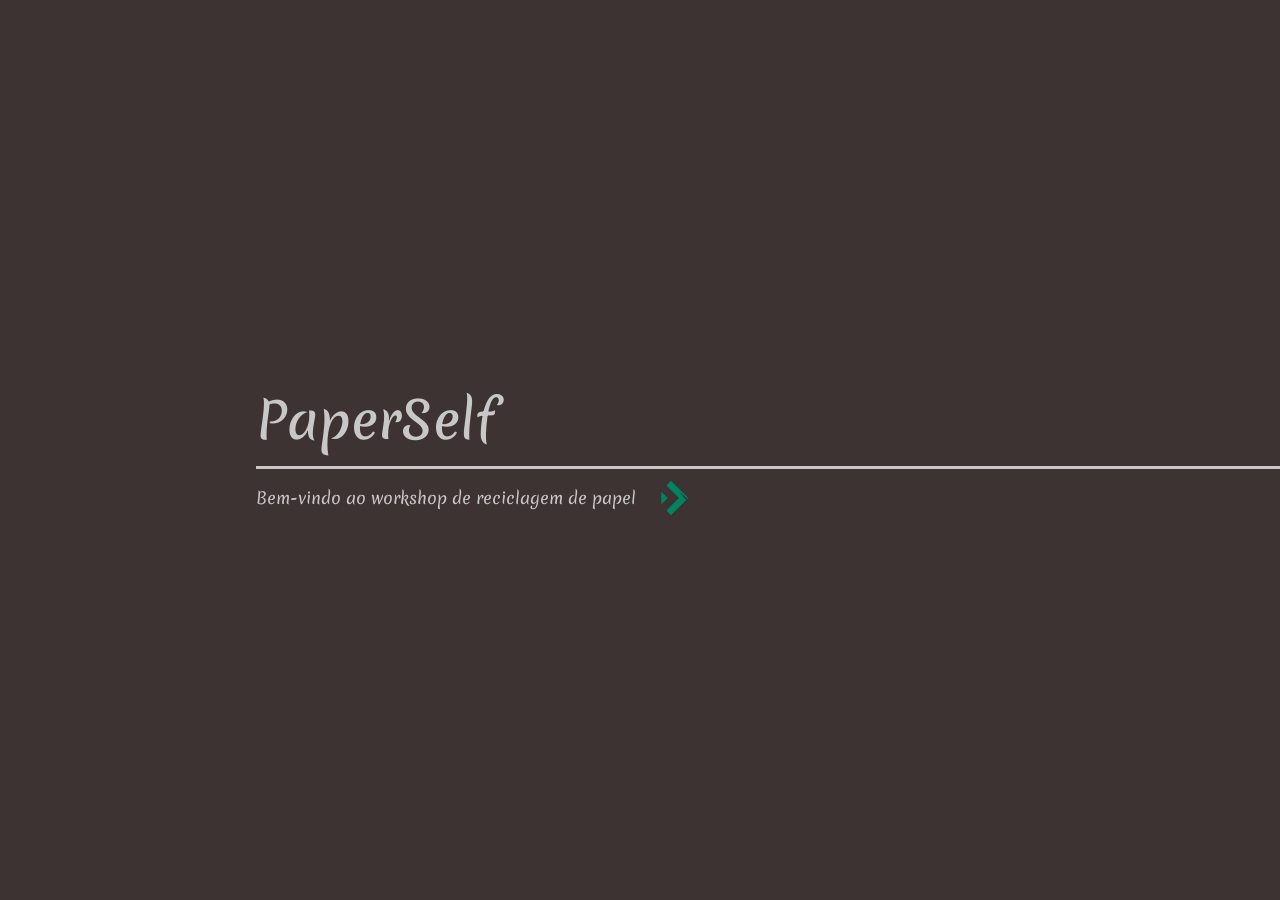
<file: index.html>
<!DOCTYPE html>
<html>
<head>
  <title>PaperSelf</title>

  <meta name="viewport" content="width=device-width, initial-scale=1.0">
  
  <link rel="icon" type="image/png" href="./icons/forest.svg">

  <link href='https://fonts.googleapis.com/css?family=Roboto' rel='stylesheet'>
  <link href='https://fonts.googleapis.com/css?family=Merienda' rel='stylesheet'>

  <link rel="stylesheet" href="./css/intro.css">

</head>
<body>
    <div class="container">
      <div class="intro">
        <h1 class="intro__title">PaperSelf</h1>
        <div class="intro__separator"></div>
        <div class="intro__action">
          <p class="intro__description">Bem-vindo ao workshop de reciclagem de papel</p>
          <a href="./about.html" class="intro__icon"><img src="./images/arrow.png" ></a>
        </div>
      </div>
    </div>
</body>
</html>
</file>
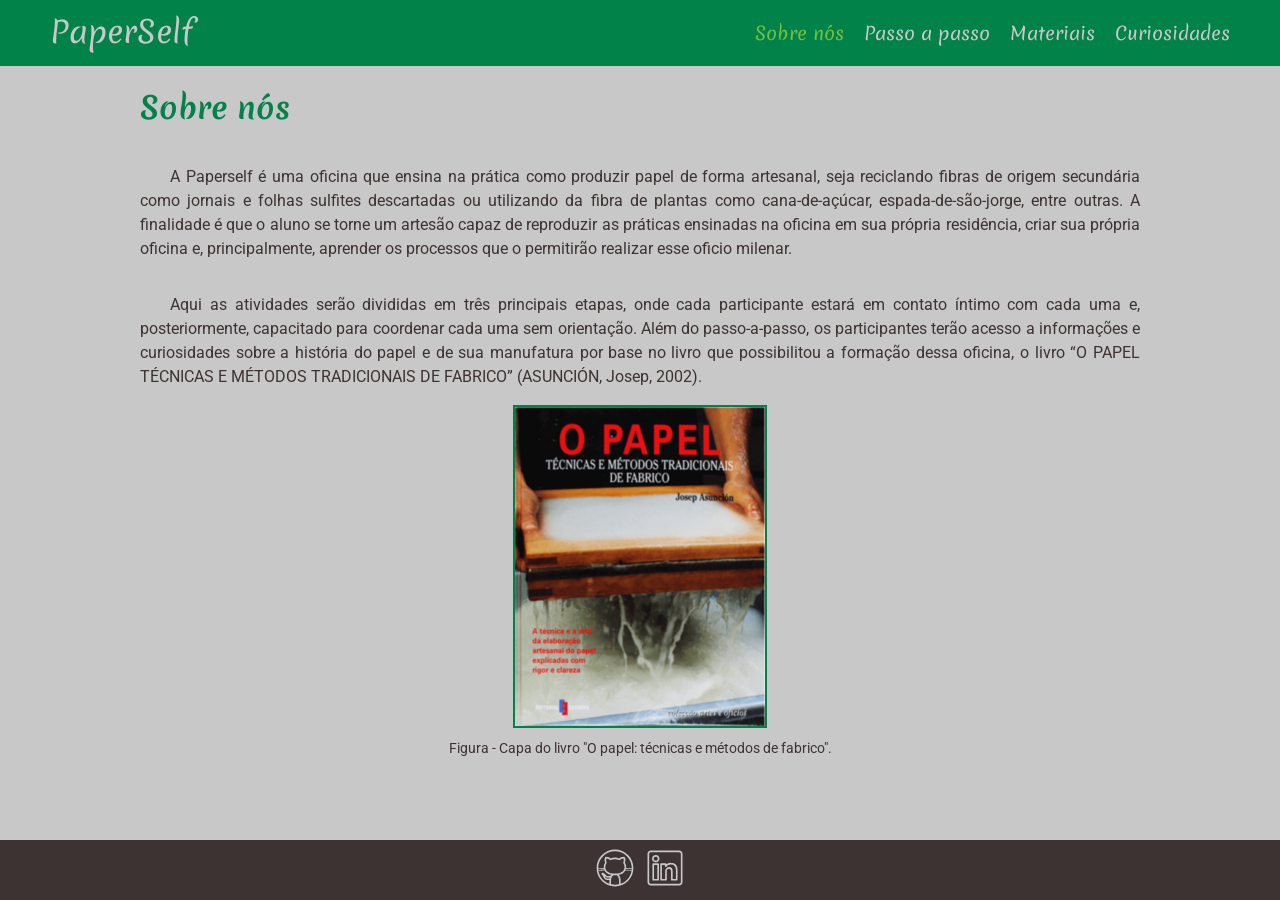
<file: about.html>
<!DOCTYPE html>
<html>
<head>
  <title>PaperSelf - Sobre nós</title>

  <meta name="viewport" content="width=device-width, initial-scale=1.0">
  
  <link rel="icon" type="image/png" href="./icons/forest.svg">

  <link href='https://fonts.googleapis.com/css?family=Roboto' rel='stylesheet'>
  <link href='https://fonts.googleapis.com/css?family=Merienda' rel='stylesheet'>
  <script type="text/javascript" src="./js/script.js"></script>
  <link rel="stylesheet" href="./css/style.css">
</head>
<body>
  <nav class="header">
    <a class="header__logo" href="./index.html">PaperSelf</a>
    <button class="header__menu" onclick="toggleMenu()"><img src="./icons/menu.svg"/></button>
    <ul class="header__nav" id="menu-links">
      <li><a class="nav__link nav__link--active" href="about.html">Sobre nós</a></li>
      <li><a class="nav__link" href="./steps.html">Passo a passo</a></li>
      <li><a class="nav__link" href="./materials.html">Materiais</a></li>
      <li><a class="nav__link" href="./curiosities.html">Curiosidades</a></li>
    </ul>
  </nav>

  <main class="container container--double">
    <h1 class="title">Sobre nós</h1>
    <div class="content text">
      <p>A Paperself é uma oficina que ensina na prática como produzir papel de forma artesanal, seja reciclando fibras de origem secundária como jornais e folhas sulfites descartadas ou utilizando da fibra de plantas como cana-de-açúcar, espada-de-são-jorge, entre outras. A finalidade é que o aluno se torne um artesão capaz de reproduzir as práticas ensinadas na oficina em sua própria residência, criar sua própria oficina e, principalmente, aprender os processos que o permitirão realizar esse oficio milenar.</p>
      <p>Aqui as atividades serão divididas em três principais etapas, onde cada participante estará em contato íntimo com cada uma e, posteriormente, capacitado para coordenar cada uma sem orientação. Além do passo-a-passo, os participantes terão acesso a informações e curiosidades sobre a história do papel e de sua manufatura por base no livro que possibilitou a formação dessa oficina, o livro “O PAPEL TÉCNICAS E MÉTODOS TRADICIONAIS DE FABRICO” (ASUNCIÓN, Josep, 2002).</p>
      <div class="detail">
        <img src="./images/sobrenos.png" class="image">
      </div>
      <figcaption>Figura - Capa do livro "O papel: técnicas e métodos de fabrico".</figcaption>
    </div>
  </main>

  <footer class="footer footer--fixed">
    <a href="https://github.com/bruuchida" target="_blank"><img src="./icons/github.svg" alt="github"></a>
    <a href="https://linkedin.com/in/bruna-tiemi-uchida" target="_blank"><img src="./icons/linkedin.svg" alt="linkedin"></a>
  </footer>
</body>
</html>
</file>
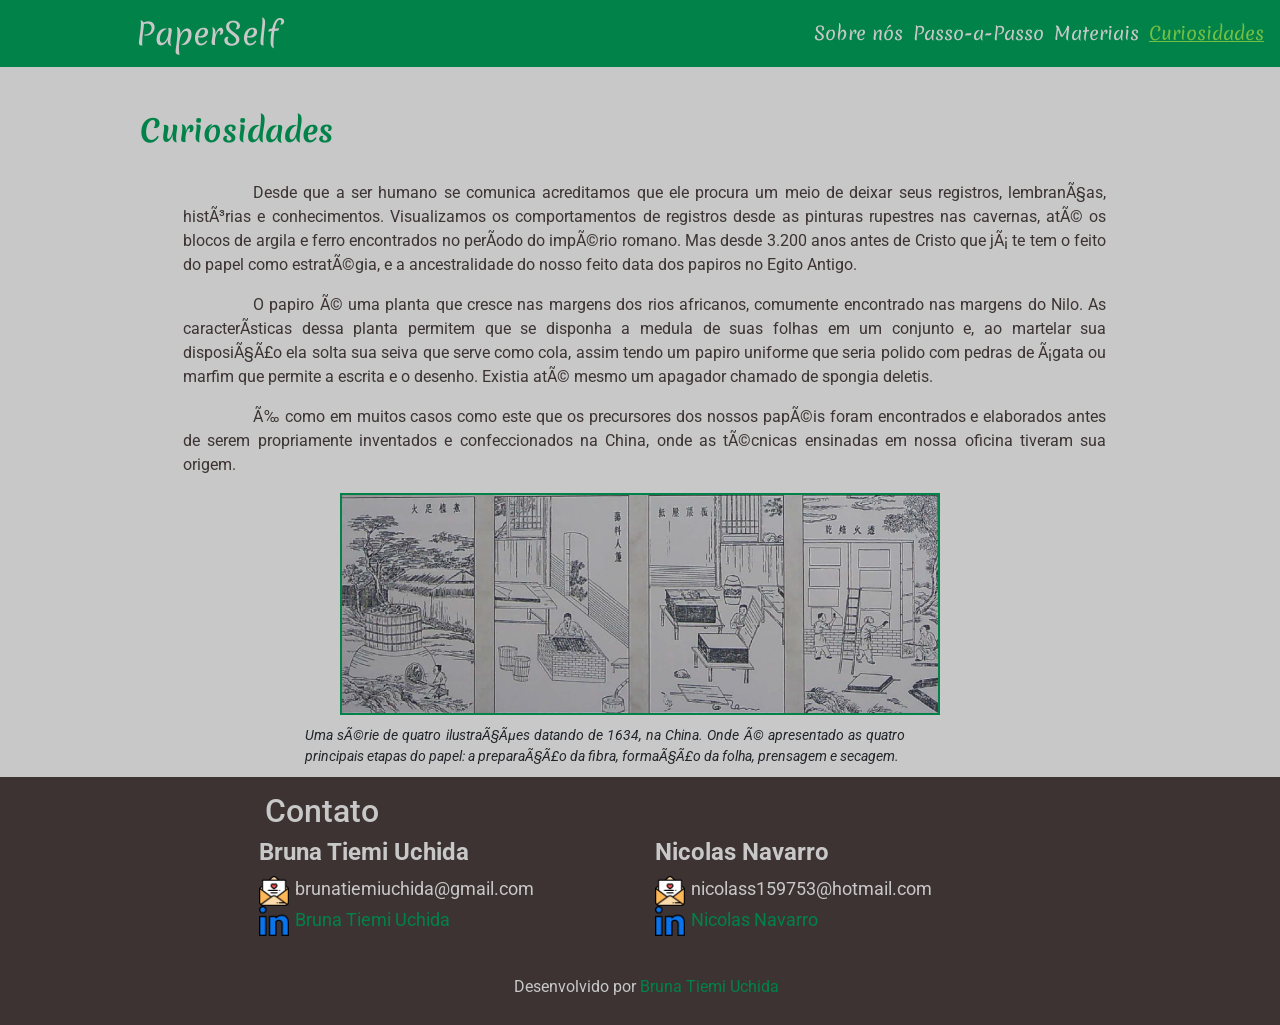
<file: Curiosidades.html>
<!DOCTYPE html>
<html>
<head>
  <title>PaperSelf - Curiosidades</title>
  
  <link rel="icon" type="image/png" href="Imagens/floresta.png">
  <link rel="stylesheet" href="https://stackpath.bootstrapcdn.com/bootstrap/4.5.0/css/bootstrap.min.css" integrity="sha384-9aIt2nRpC12Uk9gS9baDl411NQApFmC26EwAOH8WgZl5MYYxFfc+NcPb1dKGj7Sk" crossorigin="anonymous">
  <script src="https://code.jquery.com/jquery-3.5.1.slim.min.js" integrity="sha384-DfXdz2htPH0lsSSs5nCTpuj/zy4C+OGpamoFVy38MVBnE+IbbVYUew+OrCXaRkfj" crossorigin="anonymous"></script>
  <script src="https://cdn.jsdelivr.net/npm/popper.js@1.16.0/dist/umd/popper.min.js" integrity="sha384-Q6E9RHvbIyZFJoft+2mJbHaEWldlvI9IOYy5n3zV9zzTtmI3UksdQRVvoxMfooAo" crossorigin="anonymous"></script>
  <script src="https://stackpath.bootstrapcdn.com/bootstrap/4.5.0/js/bootstrap.min.js" integrity="sha384-OgVRvuATP1z7JjHLkuOU7Xw704+h835Lr+6QL9UvYjZE3Ipu6Tp75j7Bh/kR0JKI" crossorigin="anonymous"></script>
  

  <!-- Fonte -->
  <link href='https://fonts.googleapis.com/css?family=Roboto' rel='stylesheet'>
  <link href='https://fonts.googleapis.com/css?family=Merienda' rel='stylesheet'>

  <!-- Icones -->
  <link rel="stylesheet" href="https://use.fontawesome.com/releases/v5.7.0/css/all.css" integrity="sha384-lZN37f5QGtY3VHgisS14W3ExzMWZxybE1SJSEsQp9S+oqd12jhcu+A56Ebc1zFSJ" crossorigin="anonymous">
  
  <!-- CSS EXTERNO -->
  <link rel="stylesheet" href="style.css">

</head>
<body>

  <!-- Menu -->
  <nav class="navbar fixed-top navbar-expand-lg navbar-dark">
    <a class="navbar-brand-logo" href="Curiosidades.html">PaperSelf</a>
    <button class="navbar-toggler" type="button" data-toggle="collapse" data-target="#navbarNavAltMarkup" aria-controls="navbarNavAltMarkup" aria-expanded="false" aria-label="Toggle navigation">
      <span class="navbar-toggler-icon"></span>
    </button>
    <div class="collapse navbar-collapse" id="navbarNavAltMarkup">
      <div class="navbar-nav ml-auto">
        <a class="nav-opcao" href="Sobre.html">Sobre n&oacute;s</a>
        <a class="nav-opcao" href="Etapas.html">Passo-a-Passo</a>
        <a class="nav-opcao" href="Materiais.html">Materiais</a>
        <a class="nav-opcao active" href="Curiosidades.html">Curiosidades<span class="sr-only">(current)</span></a>
      </div>
    </div>
  </nav>

   <!-- Scroll back -->
  <button onclick="voltaInicio()" id = "btnInicio" title="Voltar para início"><i class="fa fa-arrow-up fa-1x"></i></button>

    <script>

        var btn = document.getElementById("btnInicio");

        window.onscroll = function() {scrollFunction()};

        function scrollFunction() {
          if (document.body.scrollTop > 20 || document.documentElement.scrollTop > 20) {
            btn.style.display = "block";
          } else {
            btn.style.display = "none";
          }
        }


        function voltaInicio() {
          document.body.scrollTop = 0;
          document.documentElement.scrollTop = 0; 
        }

    </script>


  <!-- corpo site -->
  <div class="corpo-back container-fluid" style="height: 100%;">
    <div>
      <br><br>
      <h2 class="titulo">Curiosidades</h2>
    </div>
    <div class="corpo-texto">
      <br>
      <div class="row">
        <div class="col-sm-1"></div>
        <div class="col-sm-10">
          <p>Desde que a ser humano se comunica acreditamos que ele procura um meio de deixar seus registros, lembranças, histórias e conhecimentos. Visualizamos os comportamentos de registros desde as pinturas rupestres nas cavernas, até os blocos de argila e ferro encontrados no período do império romano. Mas desde 3.200 anos antes de Cristo que já te tem o feito do papel como estratégia, e a ancestralidade do nosso feito data dos papiros no Egito Antigo.</p>
          <p>O papiro é uma planta que cresce nas margens dos rios africanos, comumente encontrado nas margens do Nilo. As características dessa planta permitem que se disponha a medula de suas folhas em um conjunto e, ao martelar sua disposição ela solta sua seiva que serve como cola, assim tendo um papiro uniforme que seria polido com pedras de ágata ou marfim que permite a escrita e o desenho. Existia até mesmo um apagador chamado de spongia deletis.</p>
          <p>É como em muitos casos como este que os precursores dos nossos papéis foram encontrados e elaborados antes de serem propriamente inventados e confeccionados na China, onde as técnicas ensinadas em nossa oficina tiveram sua origem.</p>
        </div> 
      </div>
      <div class="row" style="justify-content: center;">
        <img src="Imagens/serie_de_quadros.png" width="600px" style="border: 2px solid #008249;">
      </div>
      <div class="row" style="justify-content: center;">
        <figcaption style="text-align: justify; width: 600px; margin-top: 10px; font-size: 14px; text-indent: 0%;"><i>Uma série de quatro ilustrações datando de 1634, na China. Onde é apresentado as quatro principais etapas do papel: a preparação da fibra, formação da folha, prensagem e secagem.</i></figcaption>  
        <br><br>
      </div>
    </div>
  </div>
</body>
<footer>
  <div class="bg-footer container-fluid">
    <h2 style="color: #c8c8c8; margin-left: 20%;">Contato</h2>
    <div class="row">
      <div class="col-sm-6">
        <h4 style="color: #c8c8c8; margin-left: 40%;"><b>Bruna Tiemi Uchida</b></h4>
        <img src="Imagens/email.png" class="bg-contato-icone" style="margin-left: 40%;"/><span style="color: #c8c8c8; margin-left: 1%; font-size: 18px;">brunatiemiuchida@gmail.com</span><br>
        <img src="Imagens/linkedin.png" class="bg-contato-icone" style="margin-left: 40%;"/><span style="color: #c8c8c8; margin-left: 1%; font-size: 18px;"><a href="https://www.linkedin.com/in/bruna-tiemi-uchida" class="link_dev">Bruna Tiemi Uchida</a></span><br>
      </div>
      <div class="col-sm-6">
        <h4 style="color: #c8c8c8;"><b>Nicolas Navarro</b></h4>
        <img src="Imagens/email.png" class="bg-contato-icone"/><span style="color: #c8c8c8; margin-left: 1%; font-size: 18px;">nicolass159753@hotmail.com</span><br>
        <img src="Imagens/linkedin.png" class="bg-contato-icone" /><span style=" margin-left: 1%; font-size: 18px;"><a href="https://www.linkedin.com/in/nicolas-navarro-8a5462b7" class="link_dev">Nicolas Navarro</a></span><br>
      </div>
    </div>
    <br>
    <p style="color: #c8c8c8; text-align: center; margin-top: 15px;">Desenvolvido por <a href="mailto:brunatiemiuchida@gmail.com" class="link_dev">Bruna Tiemi Uchida</a></p> 
  </div>
</footer>
</html>
</file>
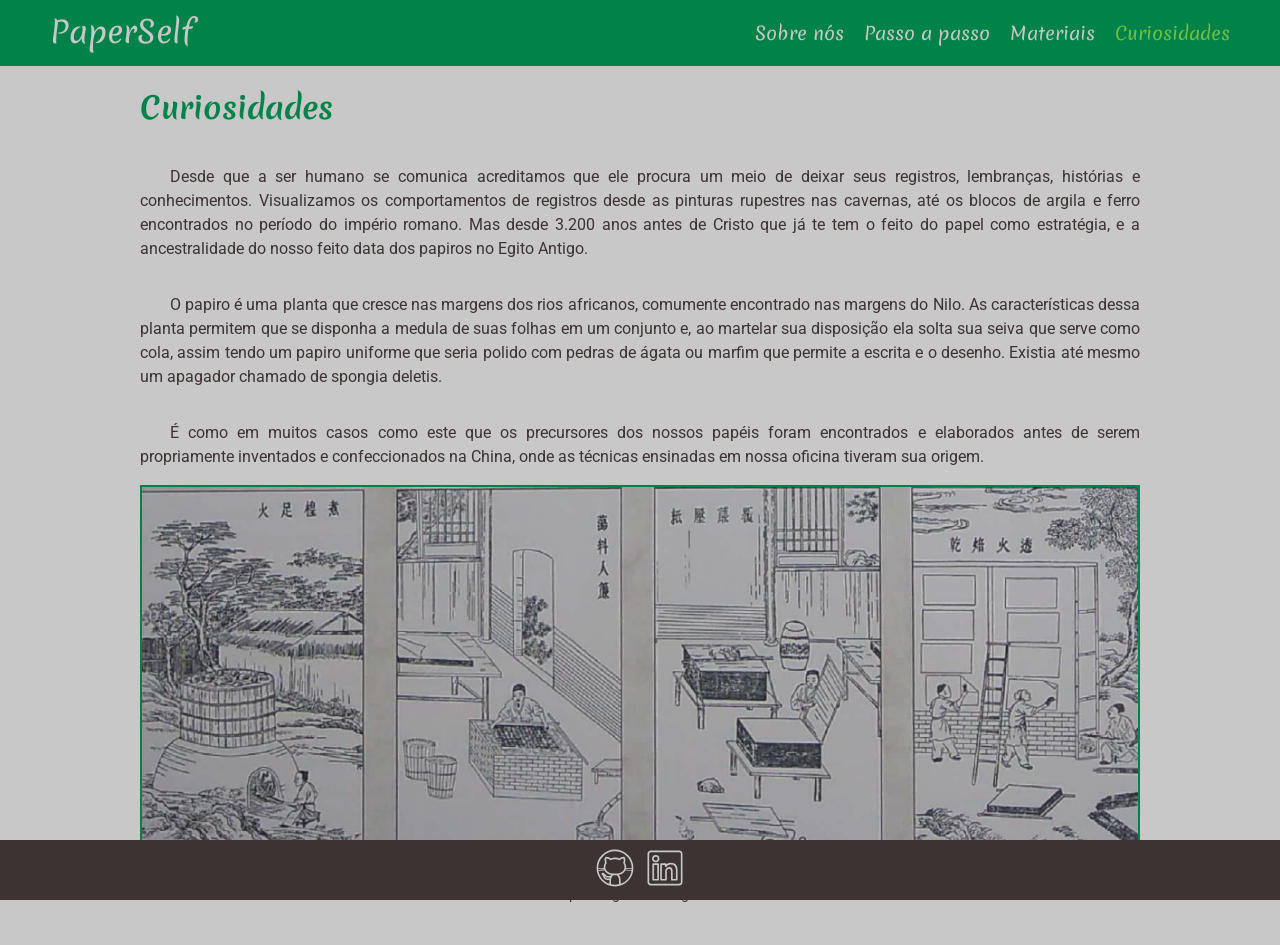
<file: curiosities.html>
<!DOCTYPE html>
<html>
<head>
  <title>PaperSelf - Curiosidades</title>
  <meta name="viewport" content="width=device-width, initial-scale=1.0">
  <link rel="icon" type="image/png" href="./icons/forest.svg">

  <link href='https://fonts.googleapis.com/css?family=Roboto' rel='stylesheet'>
  <link href='https://fonts.googleapis.com/css?family=Merienda' rel='stylesheet'>
  <script type="text/javascript" src="./js/script.js"></script>
  <link rel="stylesheet" href="./css/style.css">
</head>
<body>

  <nav class="header">
    <a class="header__logo" href="./index.html">PaperSelf</a>
    <button class="header__menu" onclick="toggleMenu()"><img src="./icons/menu.svg"/></button>
    <ul class="header__nav" id="menu-links">
      <li><a class="nav__link" href="about.html">Sobre nós</a></li>
      <li><a class="nav__link" href="./steps.html">Passo a passo</a></li>
      <li><a class="nav__link" href="./materials.html">Materiais</a></li>
      <li><a class="nav__link nav__link--active" href="./curiosities.html">Curiosidades</a></li>
    </ul>
  </nav>

  <main class="container">
    <h1 class="title">Curiosidades</h1>
    <div class="content text">
      <p>Desde que a ser humano se comunica acreditamos que ele procura um meio de deixar seus registros, lembranças, histórias e conhecimentos. Visualizamos os comportamentos de registros desde as pinturas rupestres nas cavernas, até os blocos de argila e ferro encontrados no período do império romano. Mas desde 3.200 anos antes de Cristo que já te tem o feito do papel como estratégia, e a ancestralidade do nosso feito data dos papiros no Egito Antigo.</p>
      <p>O papiro é uma planta que cresce nas margens dos rios africanos, comumente encontrado nas margens do Nilo. As características dessa planta permitem que se disponha a medula de suas folhas em um conjunto e, ao martelar sua disposição ela solta sua seiva que serve como cola, assim tendo um papiro uniforme que seria polido com pedras de ágata ou marfim que permite a escrita e o desenho. Existia até mesmo um apagador chamado de spongia deletis.</p>
      <p>É como em muitos casos como este que os precursores dos nossos papéis foram encontrados e elaborados antes de serem propriamente inventados e confeccionados na China, onde as técnicas ensinadas em nossa oficina tiveram sua origem.</p>
      <div class="detail">
        <img src="./images/serie_de_quadros.png" class="image image--larger">
      </div>
      <figcaption>Uma série de quatro ilustrações datando de 1634, na China. Onde é apresentado as quatro principais etapas do papel: a preparação da fibra, formação da folha, prensagem e secagem.</figcaption>
    </div>
  </main>
  <footer class="footer footer--fixed">
    <a href="https://github.com/bruuchida" target="_blank"><img src="./icons/github.svg" alt="github"></a>
    <a href="https://linkedin.com/in/bruna-tiemi-uchida" target="_blank"><img src="./icons/linkedin.svg" alt="linkedin"></a>
  </footer>
</body>
</html>
</file>
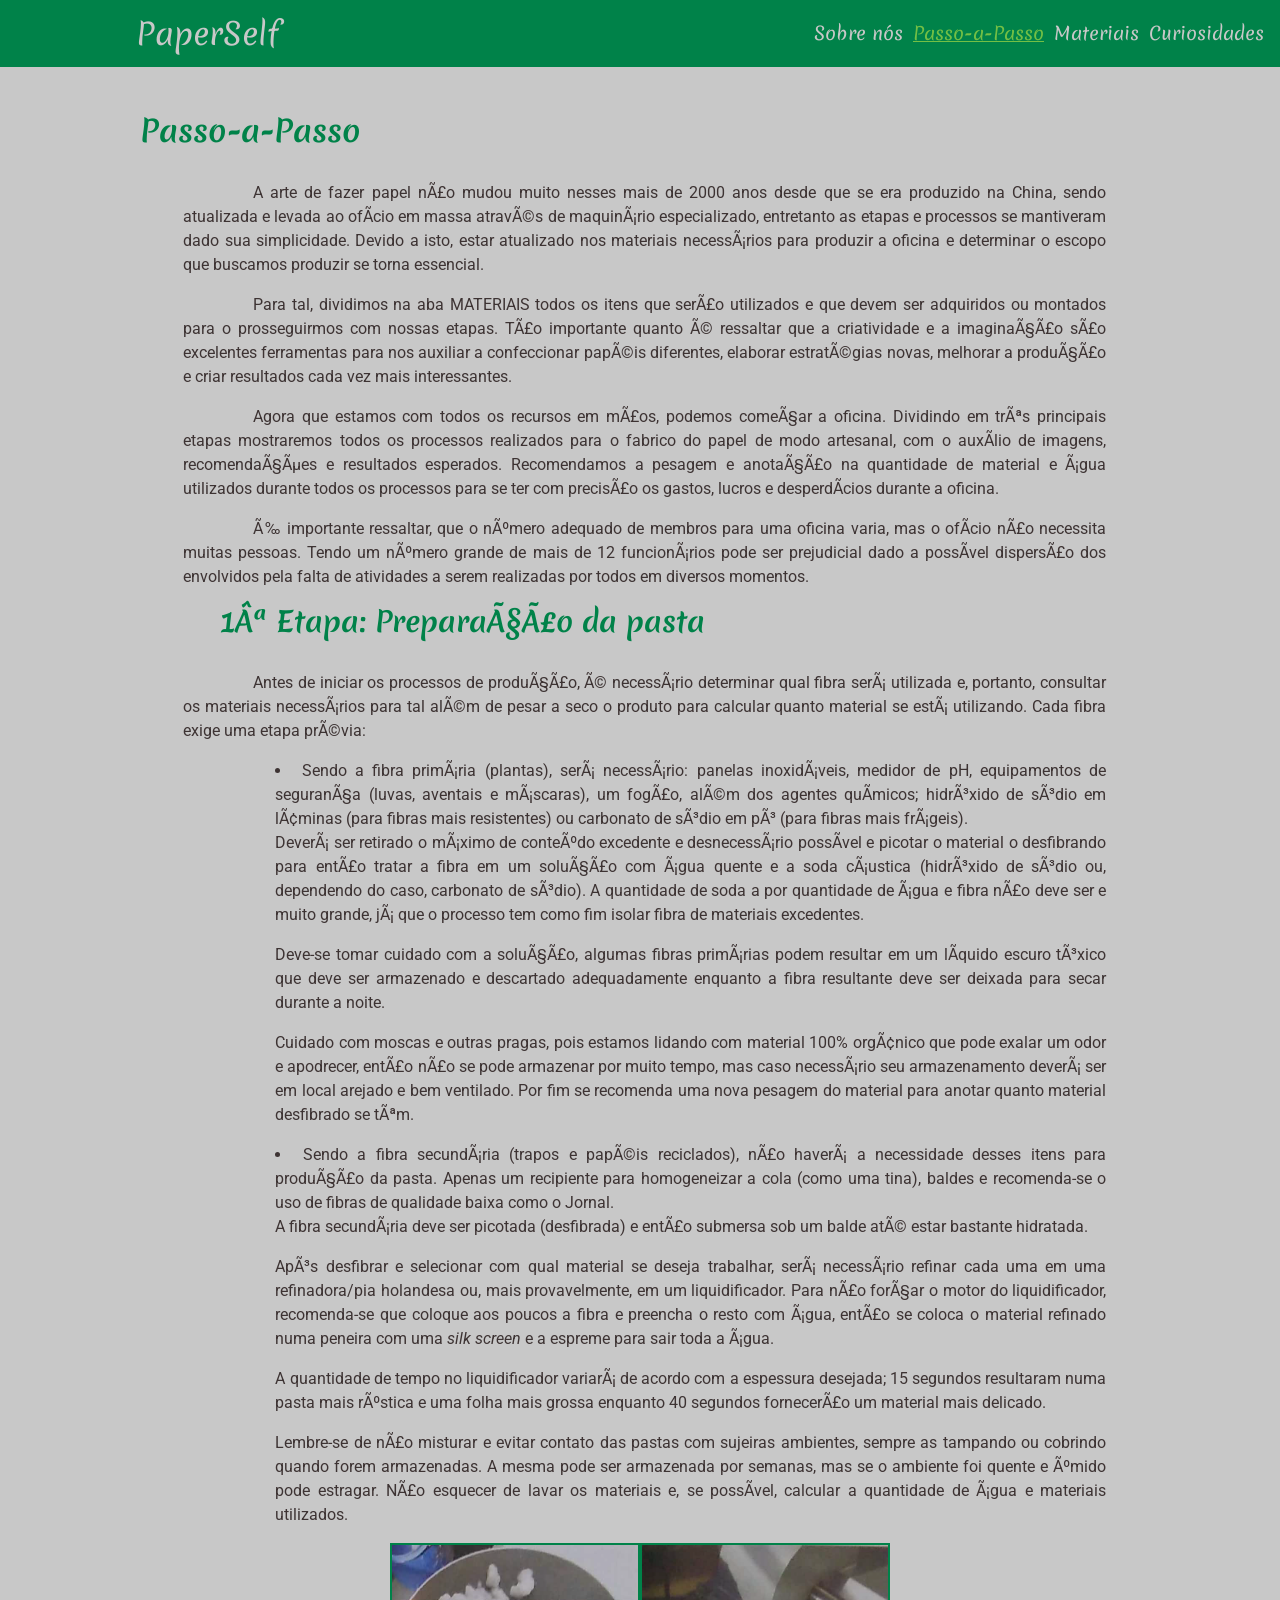
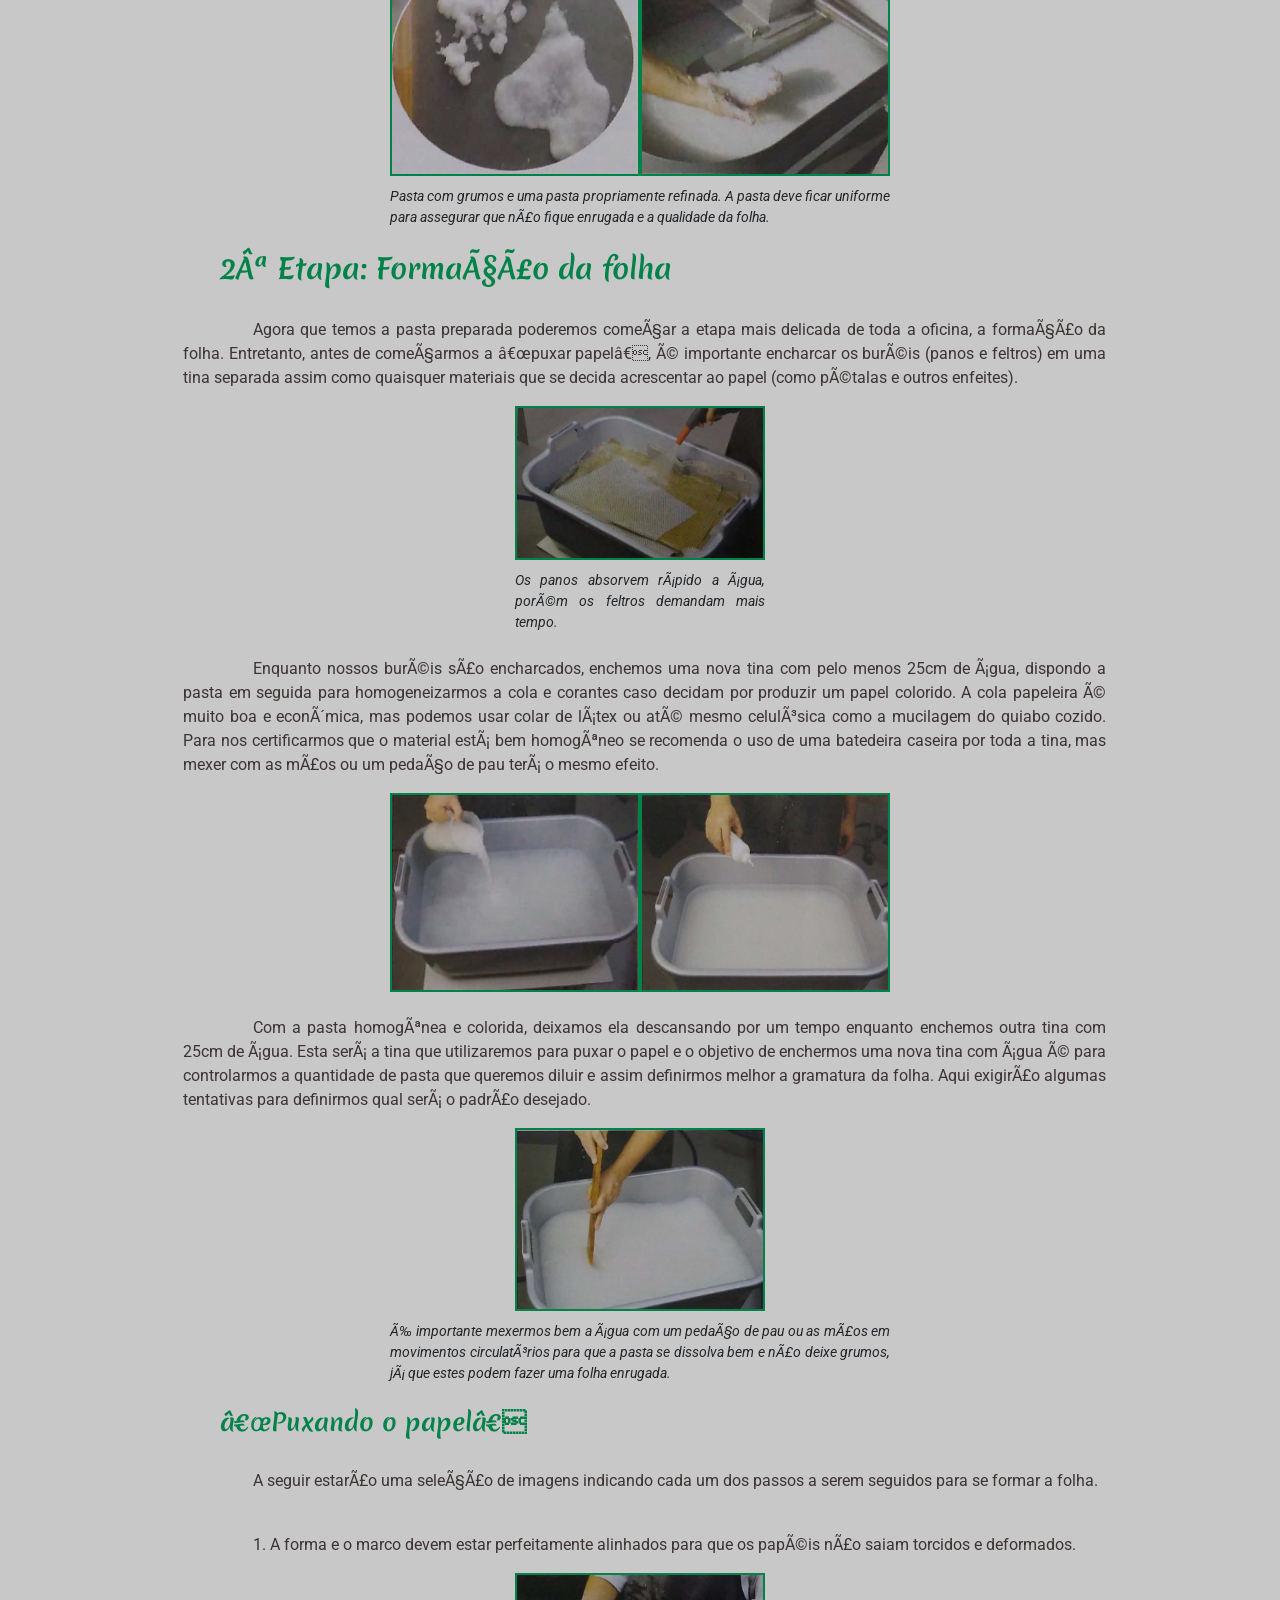
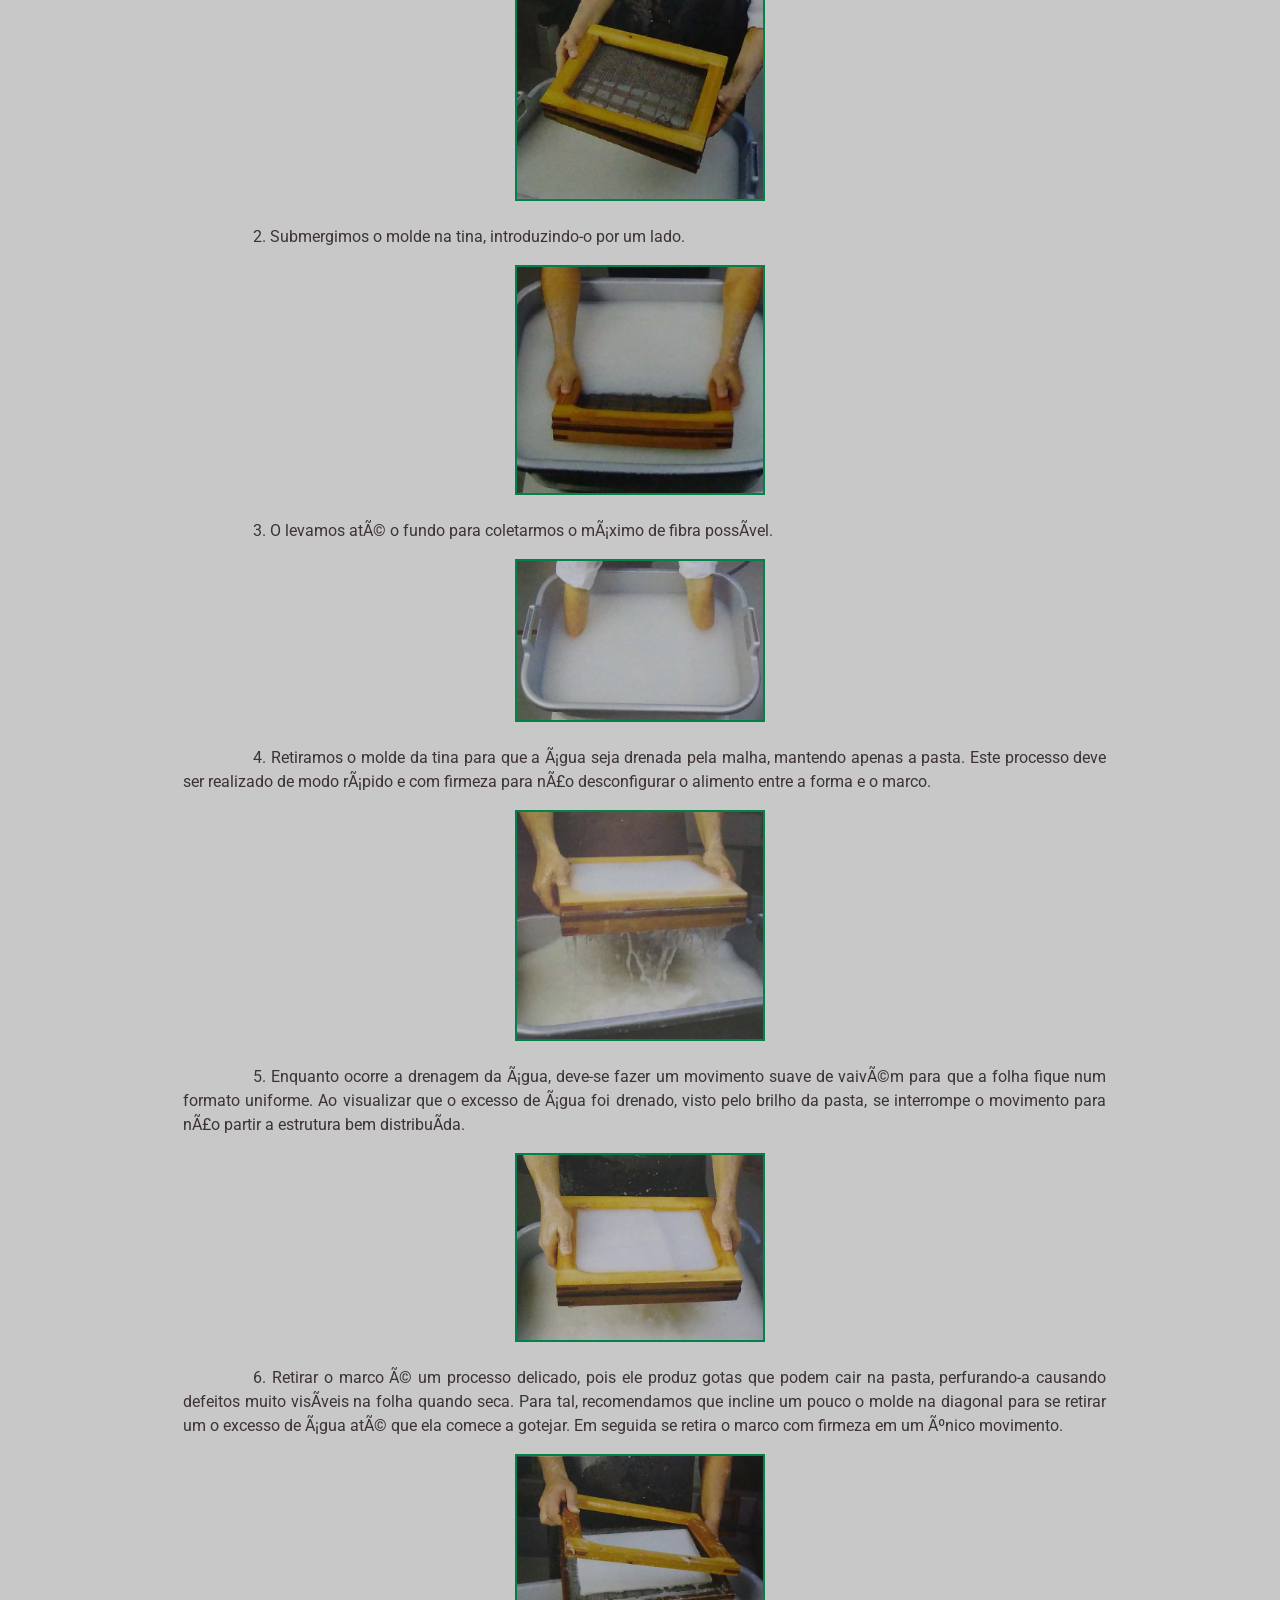
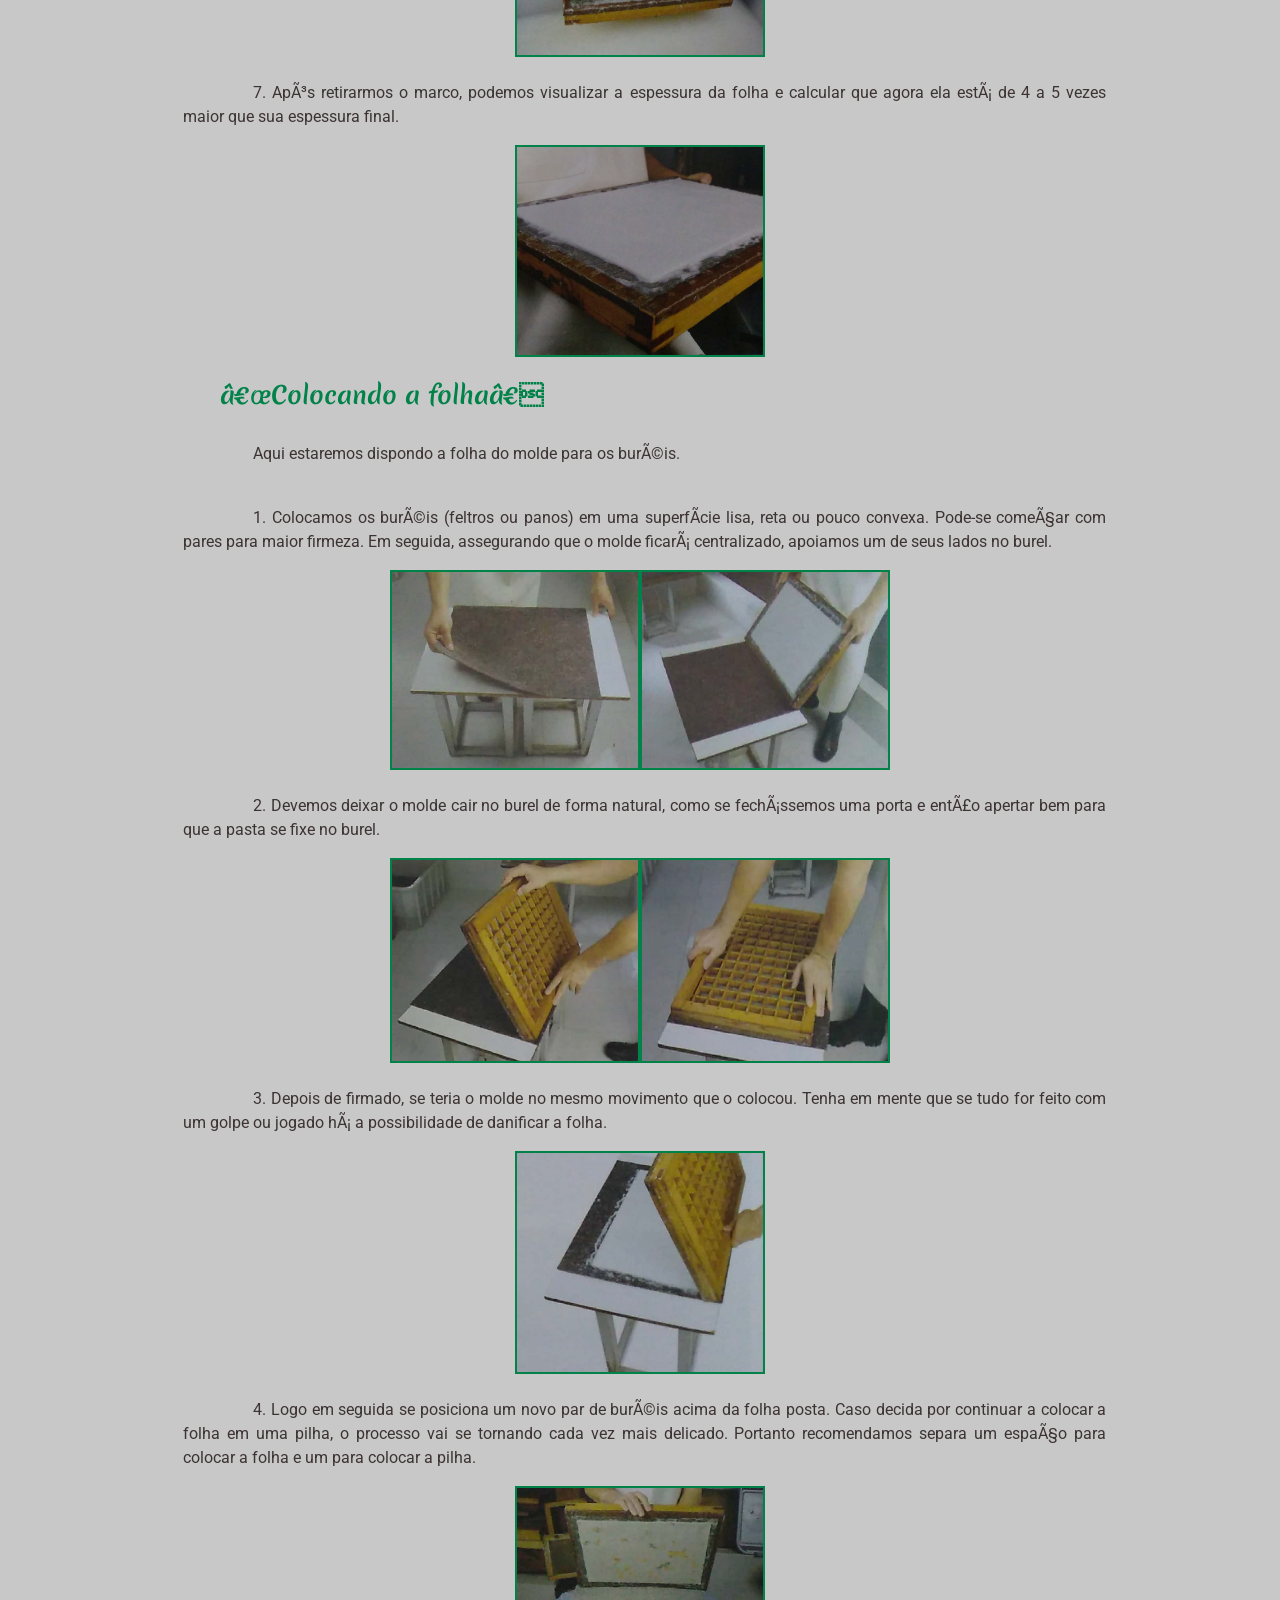
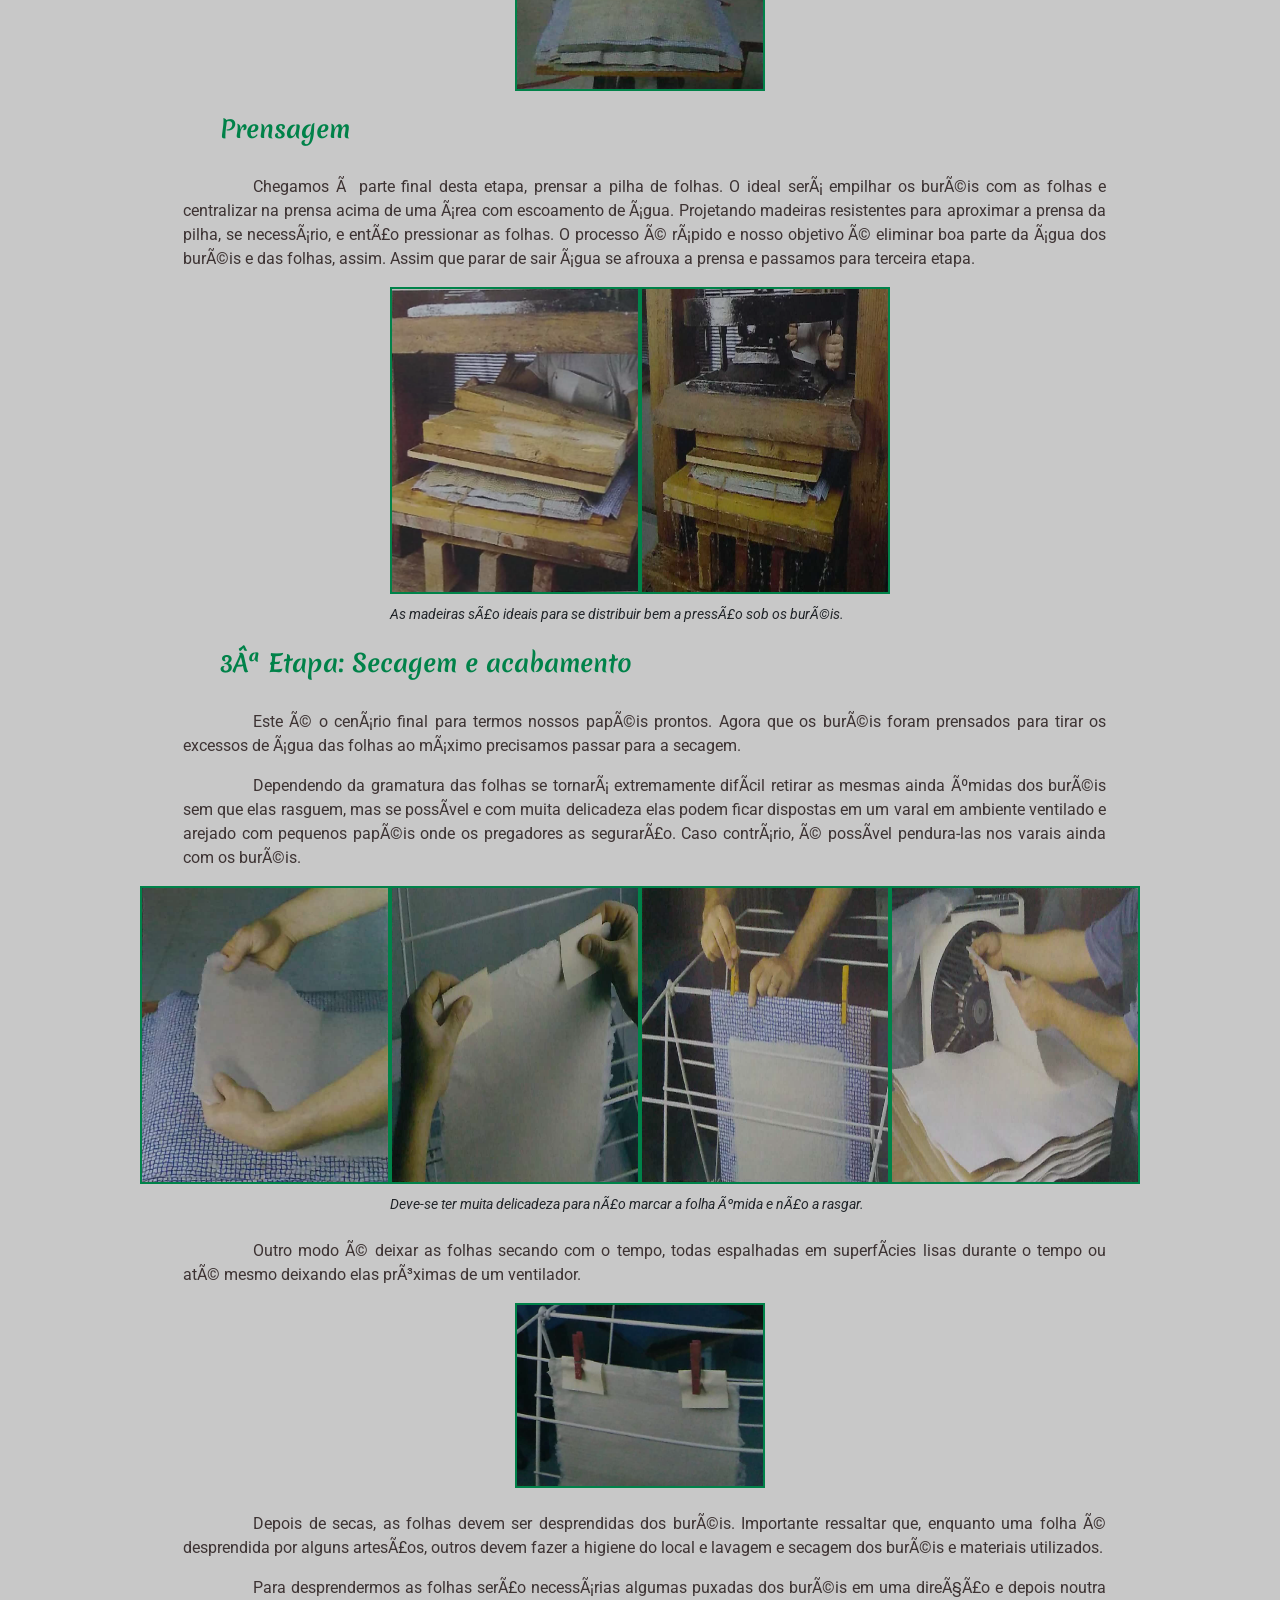
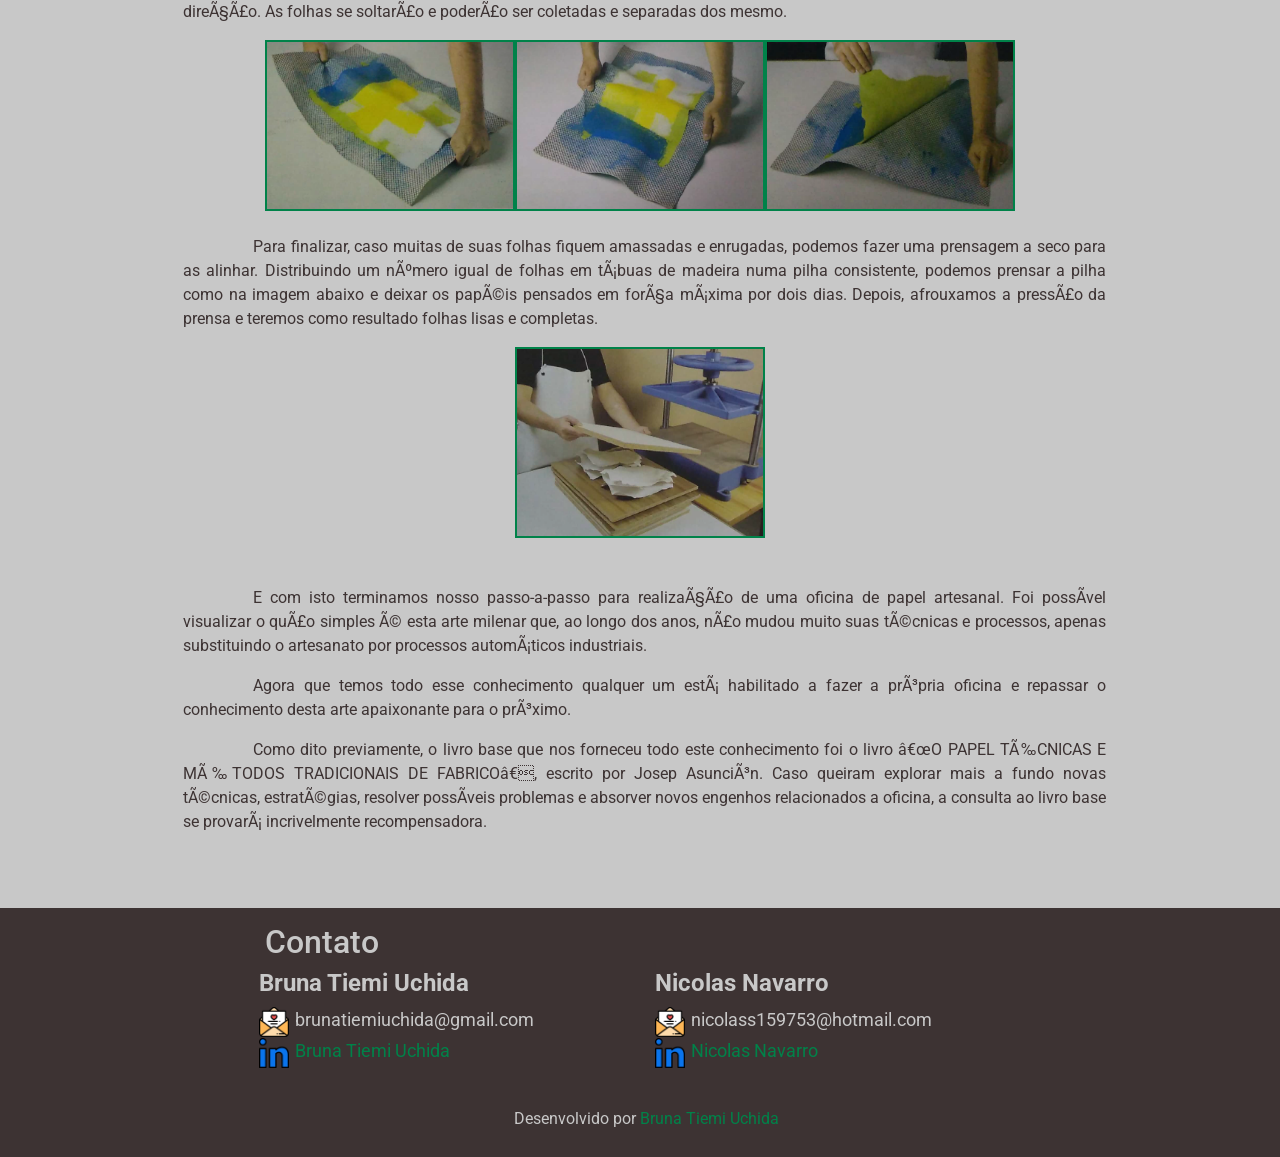
<file: Etapas.html>
<!DOCTYPE html>
<html>
<head>
  <title>PaperSelf - Passo-a-Passo</title>
  
  <link rel="icon" type="image/png" href="Imagens/floresta.png">
  <link rel="stylesheet" href="https://stackpath.bootstrapcdn.com/bootstrap/4.5.0/css/bootstrap.min.css" integrity="sha384-9aIt2nRpC12Uk9gS9baDl411NQApFmC26EwAOH8WgZl5MYYxFfc+NcPb1dKGj7Sk" crossorigin="anonymous">
  <script src="https://code.jquery.com/jquery-3.5.1.slim.min.js" integrity="sha384-DfXdz2htPH0lsSSs5nCTpuj/zy4C+OGpamoFVy38MVBnE+IbbVYUew+OrCXaRkfj" crossorigin="anonymous"></script>
  <script src="https://cdn.jsdelivr.net/npm/popper.js@1.16.0/dist/umd/popper.min.js" integrity="sha384-Q6E9RHvbIyZFJoft+2mJbHaEWldlvI9IOYy5n3zV9zzTtmI3UksdQRVvoxMfooAo" crossorigin="anonymous"></script>
  <script src="https://stackpath.bootstrapcdn.com/bootstrap/4.5.0/js/bootstrap.min.js" integrity="sha384-OgVRvuATP1z7JjHLkuOU7Xw704+h835Lr+6QL9UvYjZE3Ipu6Tp75j7Bh/kR0JKI" crossorigin="anonymous"></script>
  
  <!-- Fonte -->
  <link href='https://fonts.googleapis.com/css?family=Roboto' rel='stylesheet'>
  <link href='https://fonts.googleapis.com/css?family=Merienda' rel='stylesheet'>

  <!-- Icones -->
  <link rel="stylesheet" href="https://use.fontawesome.com/releases/v5.7.0/css/all.css" integrity="sha384-lZN37f5QGtY3VHgisS14W3ExzMWZxybE1SJSEsQp9S+oqd12jhcu+A56Ebc1zFSJ" crossorigin="anonymous">
  
  <!-- CSS EXTERNO -->
  <link rel="stylesheet" href="style.css">

</head>
<body>

  <!-- Menu -->
  <nav class="navbar fixed-top navbar-expand-lg navbar-dark">
    <a class="navbar-brand-logo" href="Curiosidades.html">PaperSelf</a>
    <button class="navbar-toggler" type="button" data-toggle="collapse" data-target="#navbarNavAltMarkup" aria-controls="navbarNavAltMarkup" aria-expanded="false" aria-label="Toggle navigation">
      <span class="navbar-toggler-icon"></span>
    </button>
    <div class="collapse navbar-collapse" id="navbarNavAltMarkup">
      <div class="navbar-nav ml-auto">
        <a class="nav-opcao" href="Sobre.html">Sobre n&oacute;s</a>
        <a class="nav-opcao active" href="Etapas.html">Passo-a-Passo<span class="sr-only">(current)</span></a>
        <a class="nav-opcao" href="Materiais.html">Materiais</a>
        <a class="nav-opcao" href="Curiosidades.html">Curiosidades</a>
      </div>
    </div>
  </nav>

   <!-- Scroll back -->
  <button onclick="voltaInicio()" id = "btnInicio" title="Voltar para início"><i class="fa fa-arrow-up fa-1x"></i></button>

    <script>

        var btn = document.getElementById("btnInicio");

        window.onscroll = function() {scrollFunction()};

        function scrollFunction() {
          if (document.body.scrollTop > 20 || document.documentElement.scrollTop > 20) {
            btn.style.display = "block";
          } else {
            btn.style.display = "none";
          }
        }


        function voltaInicio() {
          document.body.scrollTop = 0;
          document.documentElement.scrollTop = 0; 
        }

    </script>


  <!-- corpo site -->
  <div class="corpo-back container-fluid" style="height: 100%">
    <div>
      <br><br>
      <h2 class="titulo">Passo-a-Passo</h2>
    </div>
    <div class="corpo-texto">
      <br>
      <div class="row">
        <div class="col-sm-1"></div>
        <div class="col-sm-10">
          <p>A arte de fazer papel não mudou muito nesses mais de 2000 anos desde que se era produzido na China, sendo atualizada e levada ao ofício em massa através de maquinário especializado, entretanto as etapas e processos se mantiveram dado sua simplicidade. Devido a isto, estar atualizado nos materiais necessários para produzir a oficina e determinar o escopo que buscamos produzir se torna essencial.</p>
          <p>Para tal, dividimos na aba MATERIAIS todos os itens que serão utilizados e que devem ser adquiridos ou montados para o prosseguirmos com nossas etapas. Tão importante quanto é ressaltar que a criatividade e a imaginação são excelentes ferramentas para nos auxiliar a confeccionar papéis diferentes, elaborar estratégias novas, melhorar a produção e criar resultados cada vez mais interessantes.</p>
          <p>Agora que estamos com todos os recursos em mãos, podemos começar a oficina. Dividindo em três principais etapas mostraremos todos os processos realizados para o fabrico do papel de modo artesanal, com o auxílio de imagens, recomendações e resultados esperados. Recomendamos a pesagem e anotação na quantidade de material e água utilizados durante todos os processos para se ter com precisão os gastos, lucros e desperdícios durante a oficina.</p>
          <p>É importante ressaltar, que o número adequado de membros para uma oficina varia, mas o ofício não necessita muitas pessoas. Tendo um número grande de mais de 12 funcionários pode ser prejudicial dado a possível dispersão dos envolvidos pela falta de atividades a serem realizadas por todos em diversos momentos.</p>
          <h3 class="sub-titulo">1ª Etapa: Preparação da pasta</h3>
          <br>
          <p>Antes de iniciar os processos de produção, é necessário determinar qual fibra será utilizada e, portanto, consultar os materiais necessários para tal além de pesar a seco o produto para calcular quanto material se está utilizando. Cada fibra exige uma etapa prévia:</p>
          <div style="text-align: justify; text-indent: 0%; margin-left: 10%;">
            <li>Sendo a fibra primária (plantas), será necessário: panelas  inoxidáveis, medidor de pH, equipamentos de segurança (luvas, aventais e máscaras), um fogão, além dos agentes químicos; hidróxido de sódio em lâminas (para fibras mais resistentes) ou carbonato de sódio em pó (para fibras mais frágeis).</li>
            <p>Deverá ser retirado o máximo de conteúdo excedente e desnecessário possível e picotar o material o desfibrando para então tratar a fibra em um solução com água quente e a soda cáustica (hidróxido de sódio ou, dependendo do caso, carbonato de sódio). A quantidade de soda a por quantidade de água e fibra não deve ser e muito grande, já que o processo tem como fim isolar fibra de materiais excedentes.</p>
            <p>Deve-se tomar cuidado com a solução, algumas fibras primárias podem resultar em um líquido escuro tóxico que deve ser armazenado e descartado adequadamente enquanto a fibra resultante deve ser deixada para secar durante a noite.</p>
            <p>Cuidado com moscas e outras pragas, pois estamos lidando com material 100% orgânico que pode exalar um odor e apodrecer, então não se pode armazenar por muito tempo, mas caso necessário seu armazenamento deverá ser em local arejado e bem ventilado. Por fim se recomenda uma nova pesagem do material para anotar quanto material desfibrado se têm.</p>
            <li>Sendo a fibra secundária (trapos e papéis reciclados), não haverá a necessidade desses itens para produção da pasta. Apenas um recipiente para homogeneizar a cola (como uma tina), baldes e recomenda-se o uso de fibras de qualidade baixa como o Jornal.</li>
            <p>A fibra secundária deve ser picotada (desfibrada) e então submersa sob um balde até estar bastante hidratada.</p>
            <p>Após desfibrar e selecionar com qual material se deseja trabalhar, será necessário refinar cada uma em uma refinadora/pia holandesa ou, mais provavelmente, em um liquidificador. Para não forçar o motor do liquidificador, recomenda-se que coloque aos poucos a fibra e preencha o resto com água, então se coloca o material refinado numa peneira com uma <i>silk screen</i> e a espreme para sair toda a água.</p>
            <p>A quantidade de tempo no liquidificador variará de acordo com a espessura desejada; 15 segundos resultaram numa pasta mais rústica e uma folha mais grossa enquanto 40 segundos fornecerão um material mais delicado.</p>
            <p>Lembre-se de não misturar e evitar contato das pastas com sujeiras ambientes, sempre as tampando ou cobrindo quando forem armazenadas. A mesma pode ser armazenada por semanas, mas se o ambiente foi quente e úmido pode estragar. Não esquecer de lavar os materiais e, se possível, calcular a quantidade de água e materiais utilizados.</p>
          </div>
        </div>
      </div>
      <div class="row" style="justify-content: center;">
        <img src="Imagens/pasta em grumos e refinada.png" width="250px" style="border: 2px solid #008249;">
        <img src="Imagens/pasta refinada.png" width="250px" style="border: 2px solid #008249;">
      </div>
      <div class="row" style="justify-content: center;">
        <figcaption style="text-align: justify; width: 500px; margin-top: 10px; font-size: 14px; text-indent: 0%;"><i>Pasta com grumos e uma pasta propriamente refinada. A pasta deve ficar uniforme para assegurar que não fique enrugada e a qualidade da folha.</i></figcaption>  
      </div>
      <div class="row">
        <div class="col-sm-1"></div>
        <div class="col-sm-10">
          <br>
          <h3 class="sub-titulo">2ª Etapa: Formação da folha</h3>
          <br>
          <p>Agora que temos a pasta preparada poderemos começar a etapa mais delicada de toda a oficina, a formação da folha. Entretanto, antes de começarmos a “puxar papel”, é importante encharcar os buréis (panos e feltros) em uma tina separada assim como quaisquer materiais que se decida acrescentar ao papel (como pétalas e outros enfeites).</p>        </div>
        </div>
        <div class="row" style="justify-content: center;">
          <img src="Imagens/encharcando bureis.png" width="250px" style="border: 2px solid #008249;">
        </div>
        <div class="row" style="justify-content: center;">
          <figcaption style="text-align: justify; width: 250px; margin-top: 10px; font-size: 14px; text-indent: 0%;"><i>Os panos absorvem rápido a água, porém os feltros demandam mais tempo.</i></figcaption>  
        </div>
        <div class="row">
          <div class="col-sm-1"></div>
          <div class="col-sm-10">
            <br>
            <p>Enquanto nossos buréis são encharcados, enchemos uma nova tina com pelo menos 25cm de água, dispondo a pasta em seguida para homogeneizarmos a cola e corantes caso decidam por produzir um papel colorido. A cola papeleira é muito boa e econômica, mas podemos usar colar de látex ou até mesmo celulósica como a mucilagem do quiabo cozido. Para nos certificarmos que o material está bem homogêneo se recomenda o uso de uma batedeira caseira por toda a tina, mas mexer com as mãos ou um pedaço de pau terá o mesmo efeito.</p>
          </div>
        </div>
        <div class="row" style="justify-content: center;">
          <img src="Imagens/Dispor a pasta na tina de acordo com a quantidade desejada.png" width="250px" style="border: 2px solid #008249;">
          <img src="Imagens/dispondo a cola.png" width="250px" style="border: 2px solid #008249;">
        </div>
        <div class="row">
          <div class="col-sm-1"></div>
          <div class="col-sm-10">
            <br>
            <p>Com a pasta homogênea e colorida, deixamos ela descansando por um tempo enquanto enchemos outra tina com 25cm de água. Esta será a tina que utilizaremos para puxar o papel e o objetivo de enchermos uma nova tina com água é para controlarmos a quantidade de pasta que queremos diluir e assim definirmos melhor a gramatura da folha. Aqui exigirão algumas tentativas para definirmos qual será o padrão desejado.</p>
          </div>
        </div>
        <div class="row" style="justify-content: center;">
          <img src="Imagens/mexer a tina.png" width="250px" style="border: 2px solid #008249;">
        </div>
        <div class="row" style="justify-content: center;">
          <figcaption style="text-align: justify; width: 500px; margin-top: 10px; font-size: 14px; text-indent: 0%;"><i>É importante mexermos bem a água com um pedaço de pau ou as mãos em movimentos circulatórios para que a pasta se dissolva bem e não deixe grumos, já que estes podem fazer uma folha enrugada.</i></figcaption>  
        </div>
        <div class="row">
          <div class="col-sm-1"></div>
          <div class="col-sm-10">
            <br>
            <h4 class="sub-titulo">“Puxando o papel”</h4> 
            <br>
            <p>A seguir estarão uma seleção de imagens indicando cada um dos passos a serem seguidos para se formar a folha.</p>
          </div>
        </div>
        <div class="row">
          <div class="col-sm-1"></div>
          <div class="col-sm-10">
            <br>
            <p>1. A forma e o marco devem estar perfeitamente alinhados para que os papéis não saiam torcidos e deformados.</p>
          </div>
        </div>
        <div class="row" style="justify-content: center;">
          <img src="Imagens/1.png" width="250px" style="border: 2px solid #008249;">
        </div>
        <div class="row">
          <div class="col-sm-1"></div>
          <div class="col-sm-10">
            <br>
            <p>2. Submergimos o molde na tina, introduzindo-o por um lado.</p>
          </div>
        </div>
        <div class="row" style="justify-content: center;">
          <img src="Imagens/2.png" width="250px" style="border: 2px solid #008249;">
        </div>
        <div class="row">
          <div class="col-sm-1"></div>
          <div class="col-sm-10">
            <br>
            <p>3. O levamos até o fundo para coletarmos o máximo de fibra possível.</p>
          </div>
        </div>
        <div class="row" style="justify-content: center;">
          <img src="Imagens/3.png" width="250px" style="border: 2px solid #008249;">
        </div>
        <div class="row">
          <div class="col-sm-1"></div>
          <div class="col-sm-10">
            <br>
            <p>4. Retiramos o molde da tina para que a água seja drenada pela malha, mantendo apenas a pasta. Este processo deve ser realizado de modo rápido e com firmeza para não desconfigurar o alimento entre a forma e o marco.</p>
          </div>
        </div>
        <div class="row" style="justify-content: center;">
          <img src="Imagens/4.png" width="250px" style="border: 2px solid #008249;">
        </div>
        <div class="row">
          <div class="col-sm-1"></div>
          <div class="col-sm-10">
            <br>
            <p>5. Enquanto ocorre a drenagem da água, deve-se fazer um movimento suave de vaivém para que a folha fique num formato uniforme. Ao visualizar que o excesso de água foi drenado, visto pelo brilho da pasta, se interrompe o movimento para não partir a estrutura bem distribuída.</p>
          </div>
        </div>
        <div class="row" style="justify-content: center;">
          <img src="Imagens/5.png" width="250px" style="border: 2px solid #008249;">
        </div>
        <div class="row">
          <div class="col-sm-1"></div>
          <div class="col-sm-10">
            <br>
            <p>6. Retirar o marco é um processo delicado, pois ele produz gotas que podem cair na pasta, perfurando-a causando defeitos muito visíveis na folha quando seca. Para tal, recomendamos que incline um pouco o molde na diagonal para se retirar um o excesso de água até que ela comece a gotejar. Em seguida se retira o marco com firmeza em um único movimento.</p>
          </div>
        </div>
        <div class="row" style="justify-content: center;">
          <img src="Imagens/6.png" width="250px" style="border: 2px solid #008249;">
        </div>
        <div class="row">
          <div class="col-sm-1"></div>
          <div class="col-sm-10">
            <br>
            <p>7. Após retirarmos o marco, podemos visualizar a espessura da folha e calcular que agora ela está de 4 a 5 vezes maior que sua espessura final.</p>
          </div>
        </div>
        <div class="row" style="justify-content: center;">
          <img src="Imagens/7.png" width="250px" style="border: 2px solid #008249;">
        </div>
        <div class="row">
          <div class="col-sm-1"></div>
          <div class="col-sm-10">
            <br>
            <h4 class="sub-titulo">“Colocando a folha”</h4> 
            <br>
            <p>Aqui estaremos dispondo a folha do molde para os buréis.</p>
          </div>
        </div>
        <div class="row">
          <div class="col-sm-1"></div>
          <div class="col-sm-10">
            <br>
            <p>1. Colocamos os buréis (feltros ou panos) em uma superfície lisa, reta ou pouco convexa. Pode-se começar com pares para maior firmeza. Em seguida, assegurando que o molde ficará centralizado, apoiamos um de seus lados no burel.</p>
          </div>
        </div>
        <div class="row" style="justify-content: center;">
          <img src="Imagens/colocando 1.png" width="250px" style="border: 2px solid #008249;">
          <img src="Imagens/colocando 1,5.png" width="250px" style="border: 2px solid #008249;">
        </div>
        <div class="row">
          <div class="col-sm-1"></div>
          <div class="col-sm-10">
            <br>
            <p>2. Devemos deixar o molde cair no burel de forma natural, como se fechássemos uma porta e então apertar bem para que a pasta se fixe no burel.</p>
          </div>
        </div>
        <div class="row" style="justify-content: center;">
          <img src="Imagens/colocando 2.png" width="250px" style="border: 2px solid #008249;">
          <img src="Imagens/colocando 2,5.png" width="250px" style="border: 2px solid #008249;">
        </div>
        <div class="row">
          <div class="col-sm-1"></div>
          <div class="col-sm-10">
            <br>
            <p>3. Depois de firmado, se teria o molde no mesmo movimento que o colocou. Tenha em mente que se tudo for feito com um golpe ou jogado há a possibilidade de danificar a folha.</p>
          </div>
        </div>
        <div class="row" style="justify-content: center;">
          <img src="Imagens/colocando 3.png" width="250px" style="border: 2px solid #008249;">
        </div>
        <div class="row">
          <div class="col-sm-1"></div>
          <div class="col-sm-10">
            <br>
            <p>4. Logo em seguida se posiciona um novo par de buréis acima da folha posta. Caso decida por continuar a colocar a folha em uma pilha, o processo vai se tornando cada vez mais delicado. Portanto recomendamos separa um espaço para colocar a folha e um para colocar a pilha.</p>
          </div>
        </div>
        <div class="row" style="justify-content: center;">
          <img src="Imagens/colocando 4.png" width="250px" style="border: 2px solid #008249;">
        </div>
        <div class="row">
          <div class="col-sm-1"></div>
          <div class="col-sm-10">
            <br>
            <h4 class="sub-titulo">Prensagem</h4> 
            <br>
            <p>Chegamos à parte final desta etapa, prensar a pilha de folhas. O ideal será empilhar os buréis com as folhas e centralizar na prensa acima de uma área com escoamento de água. Projetando madeiras resistentes para aproximar a prensa da pilha, se necessário, e então pressionar as folhas. O processo é rápido e nosso objetivo é eliminar boa parte da água dos buréis e das folhas, assim. Assim que parar de sair água se afrouxa a prensa e passamos para terceira etapa.</p>
          </div>
        </div>
        <div class="row" style="justify-content: center;">
          <img src="Imagens/prensa etapa 2.png" width="250px" style="border: 2px solid #008249;">
          <img src="Imagens/prensa etapa 2  ,2.png" width="250px" style="border: 2px solid #008249;">
        </div>
        <div class="row" style="justify-content: center;">
          <figcaption style="text-align: justify; width: 500px; margin-top: 10px; font-size: 14px; text-indent: 0%;"><i>As madeiras são ideais para se distribuir bem a pressão sob os buréis.</i></figcaption>  
        </div>
        <div class="row">
          <div class="col-sm-1"></div>
          <div class="col-sm-10">
            <br>
            <h4 class="sub-titulo">3ª Etapa: Secagem e acabamento</h4> 
            <br>
            <p>Este é o cenário final para termos nossos papéis prontos. Agora que os buréis foram prensados para tirar os excessos de água das folhas ao máximo precisamos passar para a secagem.</p>
            <p>Dependendo da gramatura das folhas se tornará extremamente difícil retirar as mesmas ainda úmidas dos buréis sem que elas rasguem, mas se possível e com muita delicadeza elas podem ficar dispostas em um varal em ambiente ventilado e arejado com pequenos papéis onde os pregadores as segurarão. Caso contrário, é possível pendura-las nos varais ainda com os buréis.</p>
          </div>
        </div>
        <div class="row" style="justify-content: center;">
          <img src="Imagens/secagem 0.png" width="250px" style="border: 2px solid #008249;">
          <img src="Imagens/secagem 1.png" width="250px" style="border: 2px solid #008249;">
          <img src="Imagens/secagem 2.png" width="250px" style="border: 2px solid #008249;">
          <img src="Imagens/secagem 3.png" width="250px" style="border: 2px solid #008249;">
        </div>
        <div class="row" style="justify-content: center;">
          <figcaption style="text-align: justify; width: 500px; margin-top: 10px; font-size: 14px; text-indent: 0%;"><i>Deve-se ter muita delicadeza para não marcar a folha úmida e não a rasgar.</i></figcaption>  
        </div>
        <div class="row">
          <div class="col-sm-1"></div>
          <div class="col-sm-10">
            <br>
            <p>Outro modo é deixar as folhas secando com o tempo, todas espalhadas em superfícies lisas durante o tempo ou até mesmo deixando elas próximas de um ventilador.</p>
          </div>
        </div>
        <div class="row" style="justify-content: center;">
          <img src="Imagens/secagem 0,5.png" width="250px" style="border: 2px solid #008249;">
        </div>
        <div class="row">
          <div class="col-sm-1"></div>
          <div class="col-sm-10">
            <br>
            <p>Depois de secas, as folhas devem ser desprendidas dos buréis. Importante ressaltar que, enquanto uma folha é desprendida por alguns artesãos, outros devem fazer a higiene do local e lavagem e secagem dos buréis e materiais utilizados.</p>
            <p>Para desprendermos as folhas serão necessárias algumas puxadas dos buréis em uma direção e depois noutra direção. As folhas se soltarão e poderão ser coletadas e separadas dos mesmo.</p>
          </div>
        </div>
        <div class="row" style="justify-content: center;">
          <img src="Imagens/desprendendo 1.png" width="250px" style="border: 2px solid #008249;">
          <img src="Imagens/desprendendo 2.png" width="250px" style="border: 2px solid #008249;">
          <img src="Imagens/desprendendo 3.png" width="250px" style="border: 2px solid #008249;">
        </div>
        <div class="row">
          <div class="col-sm-1"></div>
          <div class="col-sm-10">
            <br>
            <p>Para finalizar, caso muitas de suas folhas fiquem amassadas e enrugadas, podemos fazer uma prensagem a seco para as alinhar. Distribuindo um número igual de folhas em tábuas de madeira numa pilha consistente, podemos prensar a pilha como na imagem abaixo e deixar os papéis pensados em força máxima por dois dias. Depois, afrouxamos a pressão da prensa e teremos como resultado folhas lisas e completas.</p>
           </div>
        </div>
        <div class="row" style="justify-content: center;">
          <img src="Imagens/prensagem final.png" width="250px" style="border: 2px solid #008249;">
        </div>
        <div class="row">
          <div class="col-sm-1"></div>
          <div class="col-sm-10">
            <br>
            <br>
            <p>E com isto terminamos nosso passo-a-passo para realização de uma oficina de papel artesanal. Foi possível visualizar o quão simples é esta arte milenar que, ao longo dos anos, não mudou muito suas técnicas e processos, apenas substituindo o artesanato por processos automáticos industriais.</p>
            <p>Agora que temos todo esse conhecimento qualquer um está habilitado a fazer a própria oficina e repassar o conhecimento desta arte apaixonante para o próximo.</p>
            <p>Como dito previamente, o livro base que nos forneceu todo este conhecimento foi o livro “O PAPEL TÉCNICAS E MÉTODOS TRADICIONAIS DE FABRICO”, escrito por Josep Asunción. Caso queiram explorar mais a fundo novas técnicas, estratégias, resolver possíveis problemas e absorver novos engenhos relacionados a oficina, a consulta ao livro base se provará incrivelmente recompensadora.</p>
            <br>
            <br>
          </div>
        </div>
      </div>
    </div>
  </div>
</body>
<footer>
  <div class="bg-footer container-fluid">
    <h2 style="color: #c8c8c8; margin-left: 20%;">Contato</h2>
    <div class="row">
      <div class="col-sm-6">
        <h4 style="color: #c8c8c8; margin-left: 40%;"><b>Bruna Tiemi Uchida</b></h4>
        <img src="Imagens/email.png" class="bg-contato-icone" style="margin-left: 40%;"/><span style="color: #c8c8c8; margin-left: 1%; font-size: 18px;">brunatiemiuchida@gmail.com</span><br>
        <img src="Imagens/linkedin.png" class="bg-contato-icone" style="margin-left: 40%;"/><span style="color: #c8c8c8; margin-left: 1%; font-size: 18px;"><a href="https://www.linkedin.com/in/bruna-tiemi-uchida" class="link_dev">Bruna Tiemi Uchida</a></span><br>
      </div>
      <div class="col-sm-6">
        <h4 style="color: #c8c8c8;"><b>Nicolas Navarro</b></h4>
        <img src="Imagens/email.png" class="bg-contato-icone"/><span style="color: #c8c8c8; margin-left: 1%; font-size: 18px;">nicolass159753@hotmail.com</span><br>
        <img src="Imagens/linkedin.png" class="bg-contato-icone" /><span style=" margin-left: 1%; font-size: 18px;"><a href="https://www.linkedin.com/in/nicolas-navarro-8a5462b7" class="link_dev">Nicolas Navarro</a></span><br>
      </div>
    </div>
    <br>
    <p style="color: #c8c8c8; text-align: center; margin-top: 15px;">Desenvolvido por <a href="mailto:brunatiemiuchida@gmail.com" class="link_dev">Bruna Tiemi Uchida</a></p> 
  </div>
</footer>
</html>
</file>
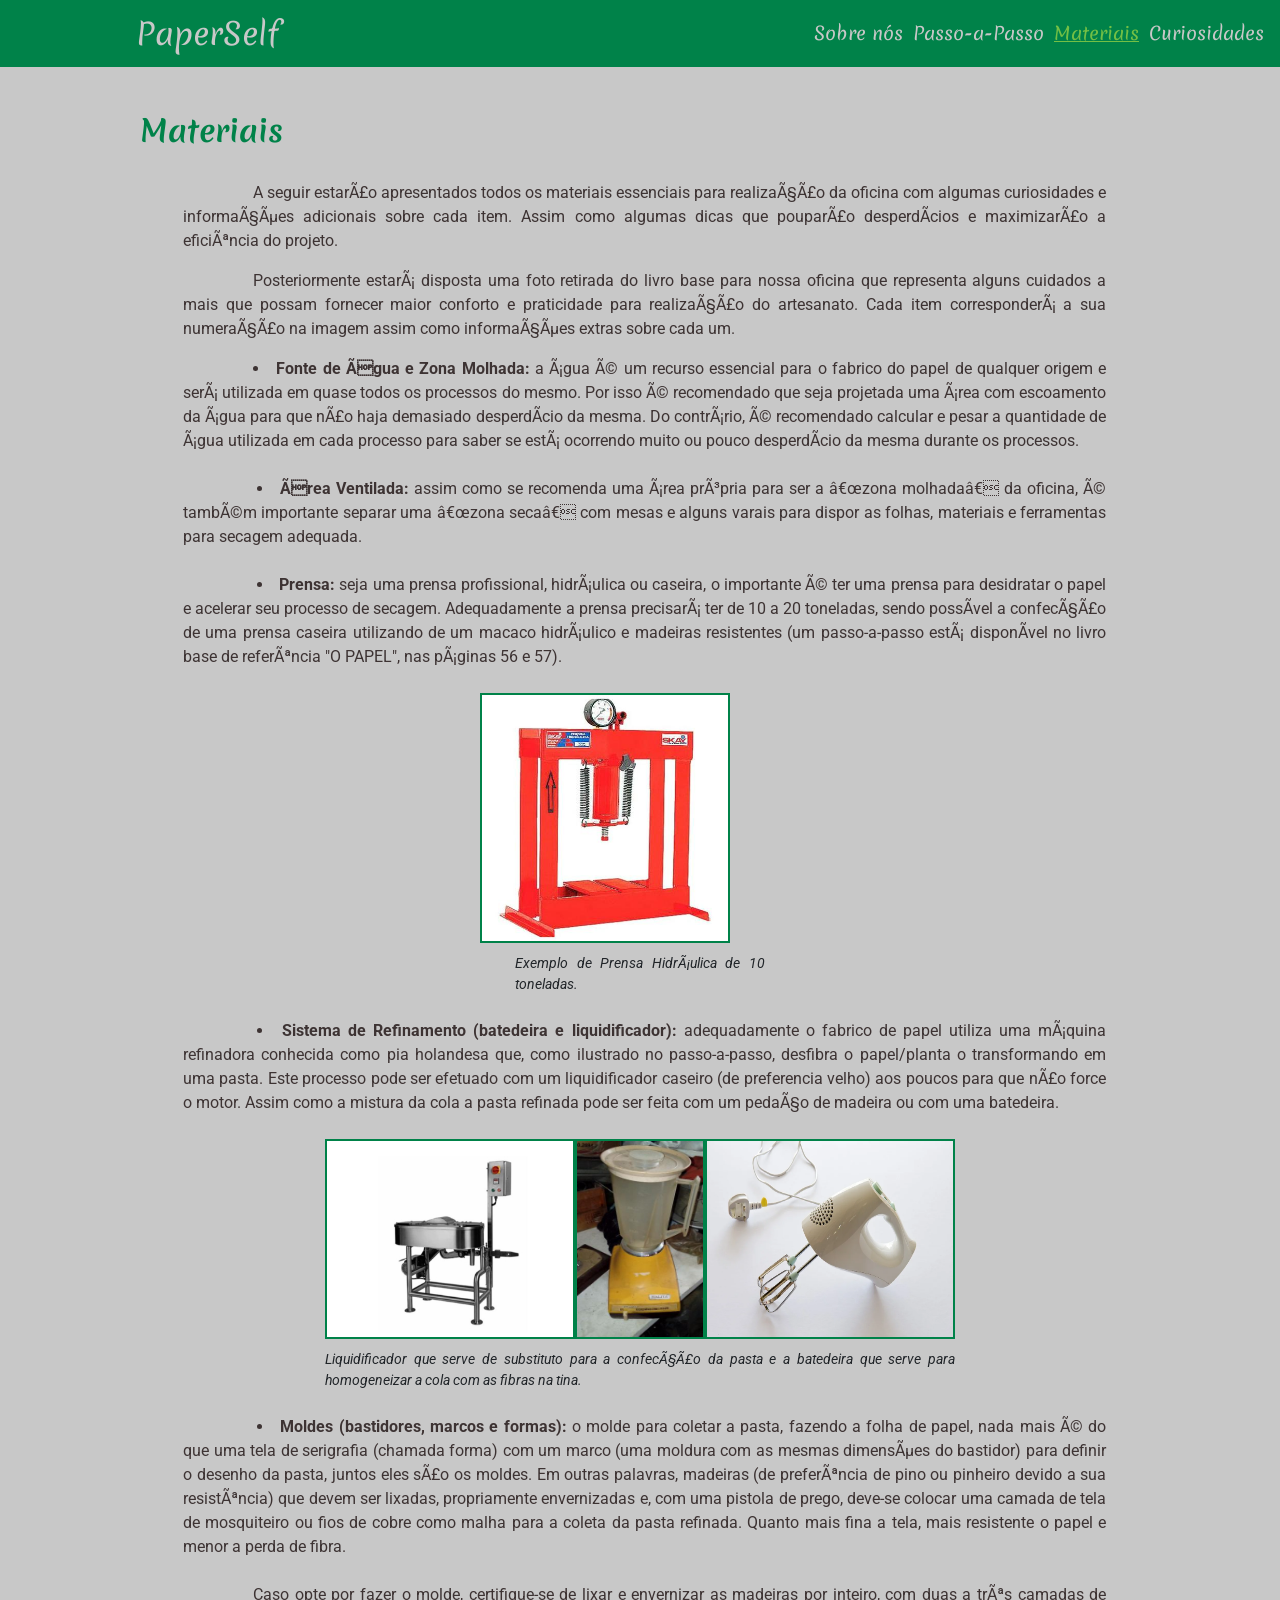
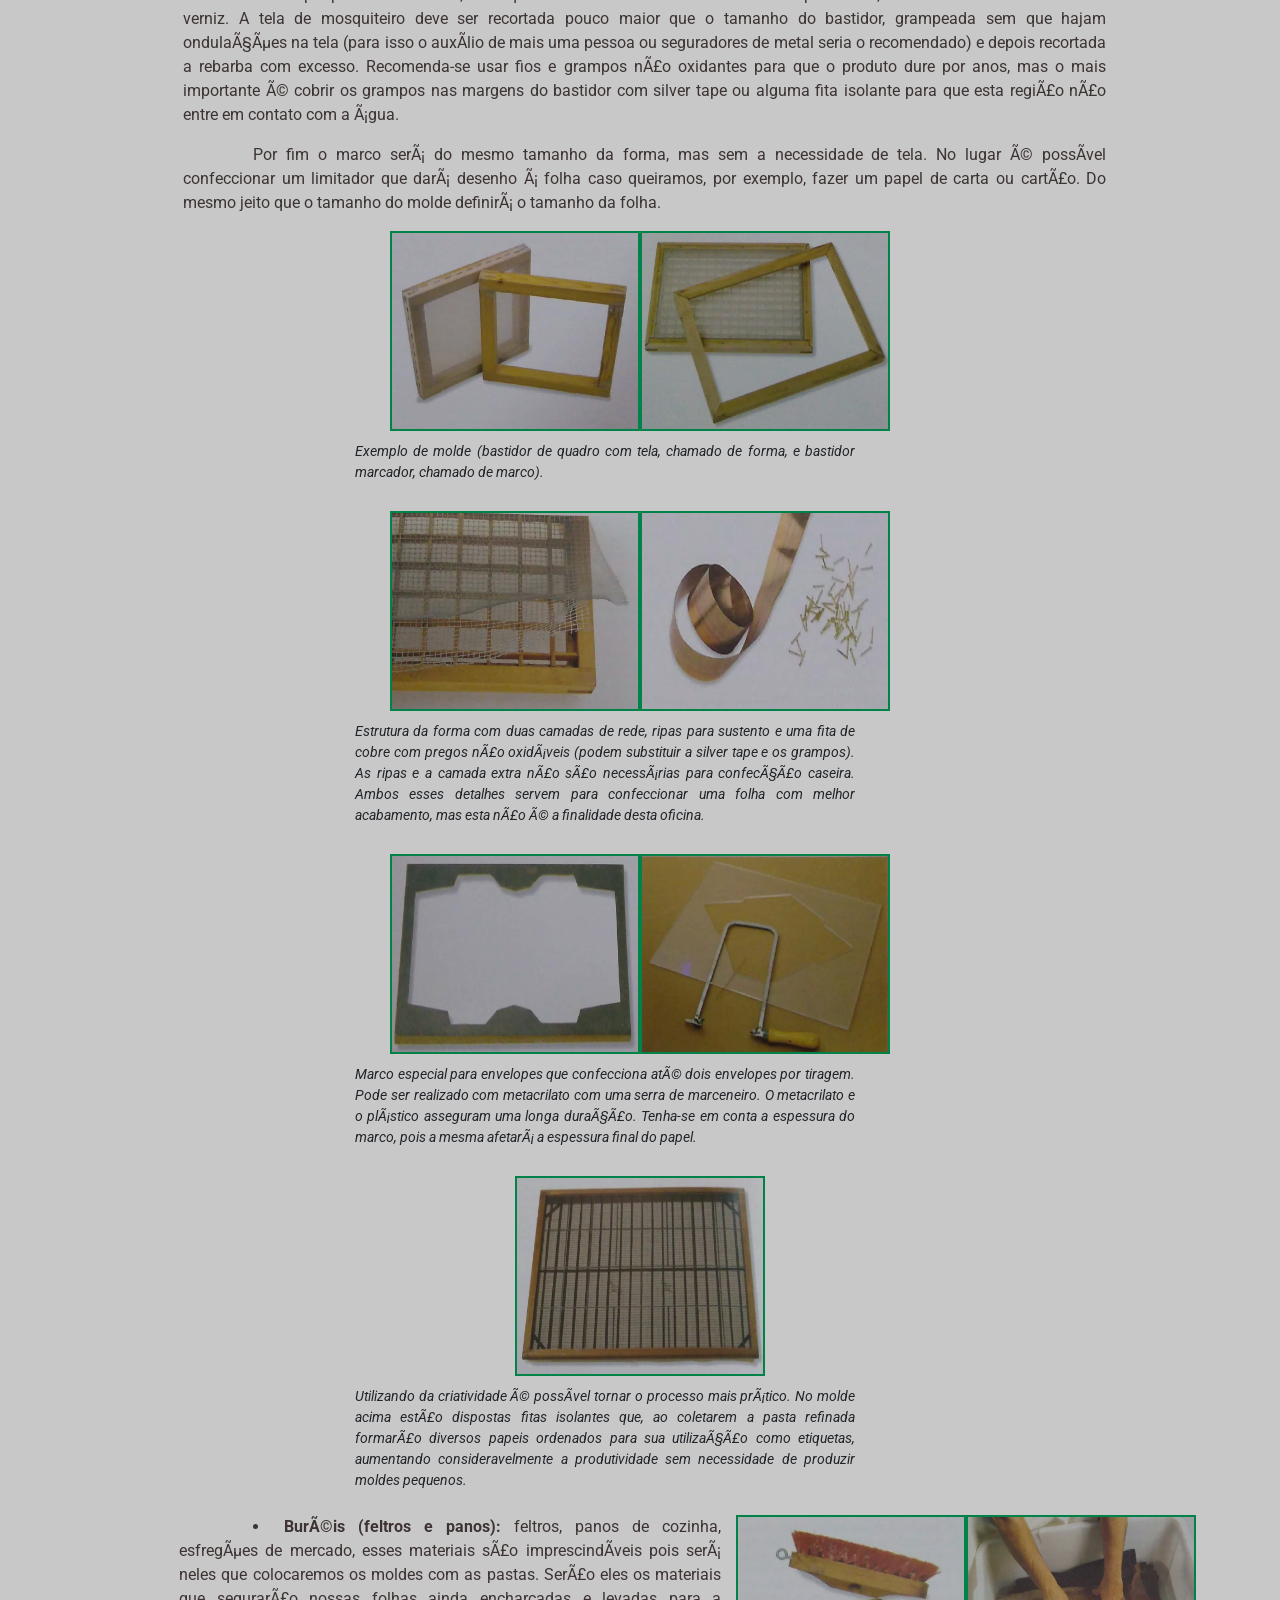
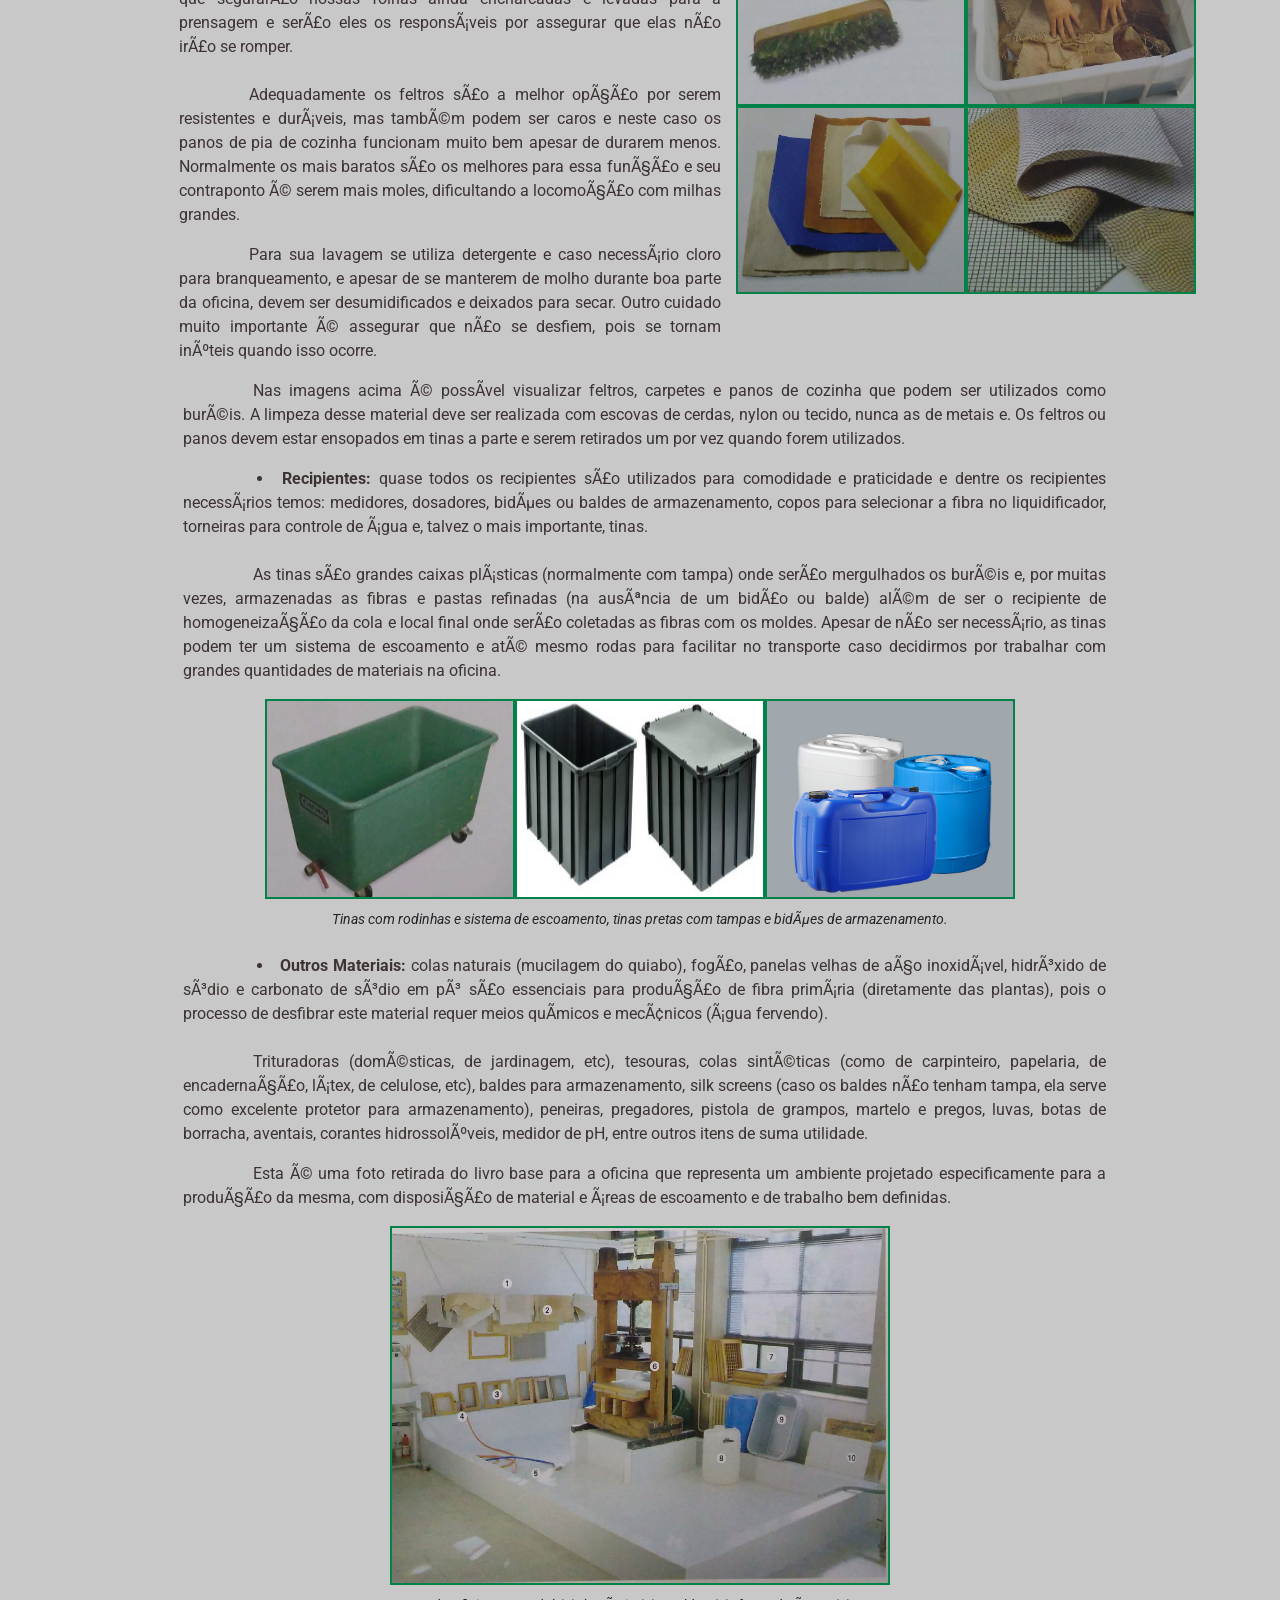
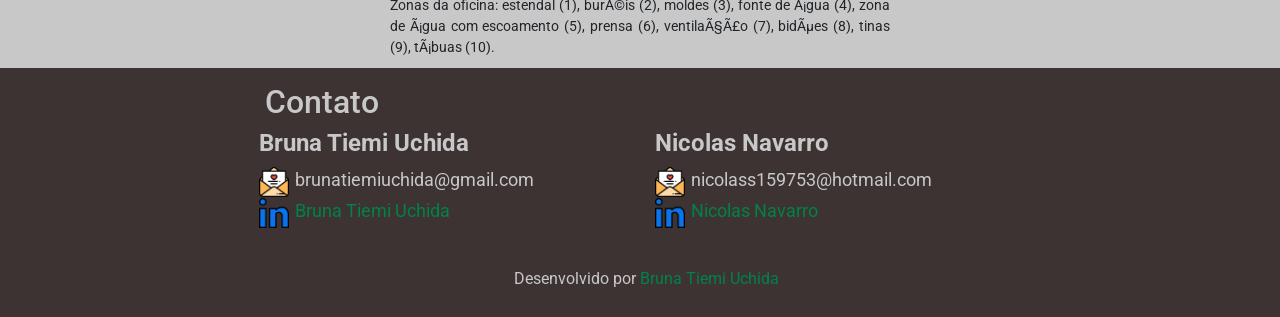
<file: Materiais.html>
<!DOCTYPE html>
<html>
<head>
  <title>PaperSelf - Materiais</title>
  
  <link rel="icon" type="image/png" href="Imagens/floresta.png">
  <link rel="stylesheet" href="https://stackpath.bootstrapcdn.com/bootstrap/4.5.0/css/bootstrap.min.css" integrity="sha384-9aIt2nRpC12Uk9gS9baDl411NQApFmC26EwAOH8WgZl5MYYxFfc+NcPb1dKGj7Sk" crossorigin="anonymous">
  <script src="https://code.jquery.com/jquery-3.5.1.slim.min.js" integrity="sha384-DfXdz2htPH0lsSSs5nCTpuj/zy4C+OGpamoFVy38MVBnE+IbbVYUew+OrCXaRkfj" crossorigin="anonymous"></script>
  <script src="https://cdn.jsdelivr.net/npm/popper.js@1.16.0/dist/umd/popper.min.js" integrity="sha384-Q6E9RHvbIyZFJoft+2mJbHaEWldlvI9IOYy5n3zV9zzTtmI3UksdQRVvoxMfooAo" crossorigin="anonymous"></script>
  <script src="https://stackpath.bootstrapcdn.com/bootstrap/4.5.0/js/bootstrap.min.js" integrity="sha384-OgVRvuATP1z7JjHLkuOU7Xw704+h835Lr+6QL9UvYjZE3Ipu6Tp75j7Bh/kR0JKI" crossorigin="anonymous"></script>
  

  <!-- Fonte -->
  <link href='https://fonts.googleapis.com/css?family=Roboto' rel='stylesheet'>
  <link href='https://fonts.googleapis.com/css?family=Merienda' rel='stylesheet'>

  <!-- Icones -->
  <link rel="stylesheet" href="https://use.fontawesome.com/releases/v5.7.0/css/all.css" integrity="sha384-lZN37f5QGtY3VHgisS14W3ExzMWZxybE1SJSEsQp9S+oqd12jhcu+A56Ebc1zFSJ" crossorigin="anonymous">
  
  <!-- CSS EXTERNO -->
  <link rel="stylesheet" href="style.css">

</head>
<body>

  <!-- Menu -->
  <nav class="navbar fixed-top navbar-expand-lg navbar-dark">
    <a class="navbar-brand-logo" href="Curiosidades.html">PaperSelf</a>
    <button class="navbar-toggler" type="button" data-toggle="collapse" data-target="#navbarNavAltMarkup" aria-controls="navbarNavAltMarkup" aria-expanded="false" aria-label="Toggle navigation">
      <span class="navbar-toggler-icon"></span>
    </button>
    <div class="collapse navbar-collapse" id="navbarNavAltMarkup">
      <div class="navbar-nav ml-auto">
        <a class="nav-opcao" href="Sobre.html">Sobre n&oacute;s</a>
        <a class="nav-opcao" href="Etapas.html">Passo-a-Passo</a>
        <a class="nav-opcao active" href="Materiais.html">Materiais<span class="sr-only">(current)</span></a>
        <a class="nav-opcao" href="Curiosidades.html">Curiosidades</a>
      </div>
    </div>
  </nav>

   <!-- Scroll back -->
  <button onclick="voltaInicio()" id = "btnInicio" title="Voltar para início"><i class="fa fa-arrow-up fa-1x"></i></button>

    <script>

        var btn = document.getElementById("btnInicio");

        window.onscroll = function() {scrollFunction()};

        function scrollFunction() {
          if (document.body.scrollTop > 20 || document.documentElement.scrollTop > 20) {
            btn.style.display = "block";
          } else {
            btn.style.display = "none";
          }
        }


        function voltaInicio() {
          document.body.scrollTop = 0;
          document.documentElement.scrollTop = 0; 
        }

    </script>


  <!-- corpo site -->
  <div class="corpo-back container-fluid" style="height: 100%">
    <div>
      <br><br>
      <h2 class="titulo">Materiais</h2>
    </div>
    <div class="corpo-texto">
      <br>
      <div class="row">
        <div class="col-sm-1"></div>
        <div class="col-sm-10">
          <p>A seguir estarão apresentados todos os materiais essenciais para realização da oficina com algumas curiosidades e informações adicionais sobre cada item. Assim como algumas dicas que pouparão desperdícios e maximizarão a eficiência do projeto.</p>
          <p>Posteriormente estará disposta uma foto retirada do livro base para nossa oficina que representa alguns cuidados a mais que possam fornecer maior conforto e praticidade para realização do artesanato. Cada item corresponderá a sua numeração na imagem assim como informações extras sobre cada um.</p>
          <li><b>Fonte de Água e Zona Molhada:</b> a água é um recurso essencial para o fabrico do papel de qualquer origem e será utilizada em quase todos os processos do mesmo. Por isso é recomendado que seja projetada uma área com escoamento da água para que não haja demasiado desperdício da mesma. Do contrário, é recomendado calcular e pesar a quantidade de água utilizada em cada processo para saber se está ocorrendo muito ou pouco desperdício da mesma durante os processos.</li><br>
        </div>
      </div>
      <div class="row">
        <div class="col-sm-1">
        </div>
        <div class="col-sm-10">
          <li style="text-indent: 74px"><b>Área Ventilada:</b> assim como se recomenda uma área própria para ser a “zona molhada” da oficina, é também importante separar uma “zona seca” com mesas e alguns varais para dispor as folhas, materiais e ferramentas para secagem adequada.</li><br>
          <li style="text-indent: 74px"><b>Prensa:</b> seja uma prensa profissional, hidráulica ou caseira, o importante é ter uma prensa para desidratar o papel e acelerar seu processo de secagem. Adequadamente a prensa precisará ter de 10 a 20 toneladas, sendo possível a confecção de uma prensa caseira utilizando de um macaco hidráulico e madeiras resistentes (um passo-a-passo está disponível no livro base de referência "O PAPEL", nas páginas 56 e 57).</li>
          <br>
          <div class="row" style="justify-content: center;">
            <img src="Imagens/prensa_hidraulica.jpg" width="250px" style="border: 2px solid #008249;"><br>
          </div>
          <div class="row" style="justify-content: center;">
            <figcaption style="text-align: justify; width: 250px; margin-top: 10px; font-size: 14px; text-indent: 0%;"><i>Exemplo de Prensa Hidráulica de 10 toneladas.</i></figcaption>  
          </div>
        </div>
        <div class="col-sm-1">
        </div>
      </div>
      <div class="row">
        <div class="col-sm-1">
        </div>
        <div class="col-sm-10">
          <br>
          <li style="text-indent: 74px"><b>Sistema de Refinamento (batedeira e liquidificador):</b> adequadamente o fabrico de papel utiliza uma máquina refinadora conhecida como pia holandesa que, como ilustrado no passo-a-passo, desfibra o papel/planta o transformando em uma pasta. Este processo pode ser efetuado com um liquidificador caseiro (de preferencia velho) aos poucos para que não force o motor. Assim como a mistura da cola a pasta refinada pode ser feita com um pedaço de madeira ou com uma batedeira.</li><br> 
          <div class="row" style="justify-content:center;">
            <img src="Imagens/refinadora.jpg" style="width: 250px; height: 200px; border: 2px solid #008249;">
            <img src="Imagens/liquidificador_velho.jpg" style="width: 130px; height: 200px; border: 2px solid #008249;">
            <img src="Imagens/batedeira_velha.png" style="width: 250px; height: 200px; border: 2px solid #008249;">
          </div>
          <div class="row" style="justify-content: center;">
            <figcaption style="text-align: justify; width: 630px; margin-top: 10px; font-size: 14px; text-indent: 0%;"><i>Liquidificador que serve de substituto para a confecção da pasta e a batedeira que serve para homogeneizar a cola com as fibras na tina.</i></figcaption>
          </div>
          <br>         
          <li style="text-indent: 74px"><b>Moldes (bastidores, marcos e formas):</b> o molde para coletar a pasta, fazendo a folha de papel, nada mais é do que uma tela de serigrafia (chamada forma) com um marco (uma moldura com as mesmas dimensões do bastidor) para definir o desenho da pasta, juntos eles são os moldes. Em outras palavras, madeiras (de preferência de pino ou pinheiro devido a sua resistência) que devem ser lixadas, propriamente envernizadas e, com uma pistola de prego, deve-se colocar uma camada de tela de mosquiteiro ou fios de cobre como malha para a coleta da pasta refinada. Quanto mais fina a tela, mais resistente o papel e menor a perda de fibra.</li><br>
          <p>Caso opte por fazer o molde, certifique-se de lixar e envernizar as madeiras por inteiro, com duas a três camadas de verniz. A tela de mosquiteiro deve ser recortada pouco maior que o tamanho do bastidor, grampeada sem que hajam ondulações na tela (para isso o auxílio de mais uma pessoa ou seguradores de metal seria o recomendado) e depois recortada a rebarba com excesso. Recomenda-se usar fios e grampos não oxidantes para que o produto dure por anos, mas o mais importante é cobrir os grampos nas margens do bastidor com silver tape ou alguma fita isolante para que esta região não entre em contato com a água.</p>
          <p>Por fim o marco será do mesmo tamanho da forma, mas sem a necessidade de tela. No lugar é possível confeccionar um limitador que dará desenho á folha caso queiramos, por exemplo, fazer um papel de carta ou cartão. Do mesmo jeito que o tamanho do molde definirá o tamanho da folha.</p>
    
          <div class="row" style="justify-content: center;">
            <img src="Imagens/molde-01.png" style="width: 250px; height: 200px; border: 2px solid #008249;">
            <img src="Imagens/molde-02.png" style="width: 250px; height: 200px; border: 2px solid #008249;">
          </div>
    
          <div class="row" style="justify-content: center;">
            <figcaption style="width:500px;margin-top: 10px; font-size: 14px; text-align: justify; text-indent: 0%;"><i>Exemplo de molde (bastidor de quadro com tela, chamado de forma, e bastidor marcador, chamado de marco).</i></figcaption><br>
          </div>
    
          <div class="row" style="justify-content: center; margin-top: 3%;">
            <img src="Imagens/molde-03.png" style="width: 250px; height: 200px; border: 2px solid #008249;">
            <img src="Imagens/molde-04.png" style="width: 250px; height: 200px; border: 2px solid #008249;">
          </div>
    
          <div class="row" style="justify-content: center;">
            <figcaption style="text-align: justify; width: 500px; margin-top: 10px; font-size: 14px; text-indent: 0%;"><i>Estrutura da forma com duas camadas de rede, ripas para sustento e uma fita de cobre com pregos não oxidáveis (podem substituir a silver tape e os grampos). As ripas e a camada extra não são necessárias para confecção caseira. Ambos esses detalhes servem para confeccionar uma folha com melhor acabamento, mas esta não é a finalidade desta oficina.</i></figcaption><br>
          </div>
    
          <div class="row" style="justify-content: center; margin-top: 3%;">
            <img src="Imagens/molde-05.png" style="width: 250px; height: 200px; border: 2px solid #008249;">
            <img src="Imagens/molde-06.png" style="width: 250px; height: 200px; border: 2px solid #008249;">
          </div>
    
          <div class="row" style="justify-content: center;">
            <figcaption style="text-align: justify; width: 500px; margin-top: 10px; font-size: 14px; text-indent: 0%;"><i>Marco especial para envelopes que confecciona até dois envelopes por tiragem. Pode ser realizado com metacrilato com uma serra de marceneiro. O metacrilato e o plástico asseguram uma longa duração. Tenha-se em conta a espessura do marco, pois a mesma afetará a espessura final do papel.</i></figcaption><br>
          </div>
    
          <div class="row" style="justify-content: center; margin-top: 3%;">
            <img src="Imagens/molde-07.png" style="width: 250px; height: 200px; border: 2px solid #008249;">
          </div>
            
          <div class="row" style="justify-content: center;">
            <figcaption style="text-align: justify; width: 500px; margin-top: 10px; font-size: 14px; text-indent: 0%;"><i>Utilizando da criatividade é possível tornar o processo mais prático. No molde acima estão dispostas fitas isolantes que, ao coletarem a pasta refinada formarão diversos papeis ordenados para sua utilização como etiquetas, aumentando consideravelmente a produtividade sem necessidade de produzir moldes pequenos.</i></figcaption><br>
          </div>
        </div>
      </div>
      <div class="row">
        <div class="col-sm-1">
        </div>
        <div class="col-sm-6">
          <br>
          <li style="text-indent: 74px"><b>Buréis (feltros e panos):</b> feltros, panos de cozinha, esfregões de mercado, esses materiais são imprescindíveis pois será neles que colocaremos os moldes com as pastas. Serão eles os materiais que segurarão nossas folhas ainda encharcadas e levadas para a prensagem e serão eles os responsáveis por assegurar que elas não irão se romper.</li><br>
          <p>Adequadamente os feltros são a melhor opção por serem resistentes e duráveis, mas também podem ser caros e neste caso os panos de pia de cozinha funcionam muito bem apesar de durarem menos. Normalmente os mais baratos são os melhores para essa função e seu contraponto é serem mais moles, dificultando a locomoção com milhas grandes.</p>
          <p>Para sua lavagem se utiliza detergente e caso necessário cloro para branqueamento, e apesar de se manterem de molho durante boa parte da oficina, devem ser desumidificados e deixados para secar. Outro cuidado muito importante é assegurar que não se desfiem, pois se tornam inúteis quando isso ocorre.</p>
        </div>
        <div class="col-sm-5">
          <br>
          <div class="row" >
            <img src="Imagens/escovas_de_seda.png" style="width: 230px; border: 2px solid #008249;">
            <img src="Imagens/feltros_ensopados.png" style="width: 230px; border: 2px solid #008249;">
          </div>
          <div class="row">
            <img src="Imagens/feltros_e_moquetas.png" style="width: 230px; border: 2px solid #008249;">
            <img src="Imagens/panos_de_cozinha.png" style="width: 230px;border: 2px solid #008249;">
          </div>  
        </div>
      </div>
      <div class="row" >
        <div class="col-sm-1">
        </div>
        <div class="col-sm-10">
          <p>Nas imagens acima é possível visualizar feltros, carpetes e panos de cozinha que podem ser utilizados como buréis. A limpeza desse material deve ser realizada com escovas de cerdas, nylon ou tecido, nunca as de metais e. Os feltros ou panos devem estar ensopados em tinas a parte e serem retirados um por vez quando forem utilizados. </p>
          <li style="text-indent: 74px"><b>Recipientes:</b> quase todos os recipientes são utilizados para comodidade e praticidade e dentre os recipientes necessários temos: medidores, dosadores, bidões ou baldes de armazenamento, copos para selecionar a fibra no liquidificador, torneiras para controle de água e, talvez o mais importante, tinas.</li><br>
          <p>As tinas são grandes caixas plásticas (normalmente com tampa) onde serão mergulhados os buréis e, por muitas vezes, armazenadas as fibras e pastas refinadas (na ausência de um bidão ou balde) além de ser o recipiente de homogeneização da cola e local final onde serão coletadas as fibras com os moldes. Apesar de não ser necessário, as tinas podem ter um sistema de escoamento e até mesmo rodas para facilitar no transporte caso decidirmos por trabalhar com grandes quantidades de materiais na oficina.</p>
          <div class="row" style="justify-content: center;">
            <img src="Imagens/tina_com_rodinha.png" style="width: 250px; height: 200px; border: 2px solid #008249;">
            <img src="Imagens/tinas.jpg" style="width: 250px; height: 200px; border: 2px solid #008249;">
            <img src="Imagens/bidoes_para_armazenamento.jpg" style="width: 250px; height: 200px; border: 2px solid #008249;">
          </div>
          <div class="row" style="justify-content: center;">
            <figcaption style="text-align: center; width: 750px; margin-top: 10px; font-size: 14px; text-indent: 0%;"><i>Tinas com rodinhas e sistema de escoamento, tinas pretas com tampas e bidões de armazenamento.</i></figcaption>
          </div>
          <br>    
          <li style="text-indent: 74px"><b>Outros Materiais:</b> colas naturais (mucilagem do quiabo), fogão, panelas velhas de aço inoxidável, hidróxido de sódio e carbonato de sódio em pó são essenciais para produção de fibra primária (diretamente das plantas), pois o processo de desfibrar este material requer meios químicos e mecânicos (água fervendo).</li><br>     
          <p>Trituradoras (domésticas, de jardinagem, etc), tesouras, colas sintéticas (como de carpinteiro, papelaria, de encadernação, látex, de celulose, etc), baldes para armazenamento, silk screens (caso os baldes não tenham tampa, ela serve como excelente protetor para armazenamento), peneiras, pregadores, pistola de grampos, martelo e pregos, luvas, botas de borracha, aventais, corantes hidrossolúveis, medidor de pH, entre outros itens de suma utilidade.</p>    
          <p>Esta é uma foto retirada do livro base para a oficina que representa um ambiente projetado especificamente para a produção da mesma, com disposição de material e áreas de escoamento e de trabalho bem definidas.</p>
          <div class="row" style="justify-content: center;">
            <img src="Imagens/zonas.png" style="width: 500px; border: 2px solid #008249;">
          </div>
          <div class="row" style="justify-content: center;">
            <figcaption style="text-align: justify; width: 500px; margin-top: 10px; font-size: 14px; text-indent: 0%;">Zonas da oficina: estendal (1), buréis (2), moldes (3), fonte de água (4), zona de água com escoamento (5), prensa (6), ventilação (7), bidões (8), tinas (9), tábuas (10).</figcaption>
          </div>
        </div>
      </div>
    </div>  
  </div>
  <div class="bg-footer container-fluid" style="height: 100%;">
    <h2 style="color: #c8c8c8; margin-left: 20%;">Contato</h2>
    <div class="row">
      <div class="col-sm-6">
        <h4 style="color: #c8c8c8; margin-left: 40%;"><b>Bruna Tiemi Uchida</b></h4>
        <img src="Imagens/email.png" class="bg-contato-icone" style="margin-left: 40%;"/><span style="color: #c8c8c8; margin-left: 1%; font-size: 18px;">brunatiemiuchida@gmail.com</span><br>
        <img src="Imagens/linkedin.png" class="bg-contato-icone" style="margin-left: 40%;"/><span style="color: #c8c8c8; margin-left: 1%; font-size: 18px;"><a href="https://www.linkedin.com/in/bruna-tiemi-uchida" class="link_dev">Bruna Tiemi Uchida</a></span><br>
      </div>
      <div class="col-sm-6">
        <h4 style="color: #c8c8c8;"><b>Nicolas Navarro</b></h4>
        <img src="Imagens/email.png" class="bg-contato-icone"/><span style="color: #c8c8c8; margin-left: 1%; font-size: 18px;">nicolass159753@hotmail.com</span><br>
        <img src="Imagens/linkedin.png" class="bg-contato-icone" /><span style=" margin-left: 1%; font-size: 18px;"><a href="https://www.linkedin.com/in/nicolas-navarro-8a5462b7" class="link_dev">Nicolas Navarro</a></span><br>
      </div>
    </div>
    <br>
    <p style="color: #c8c8c8; text-align: center; margin-top: 15px;">Desenvolvido por <a href="mailto:brunatiemiuchida@gmail.com" class="link_dev">Bruna Tiemi Uchida</a></p> 
  </div>

  
</body>
</html>
</file>
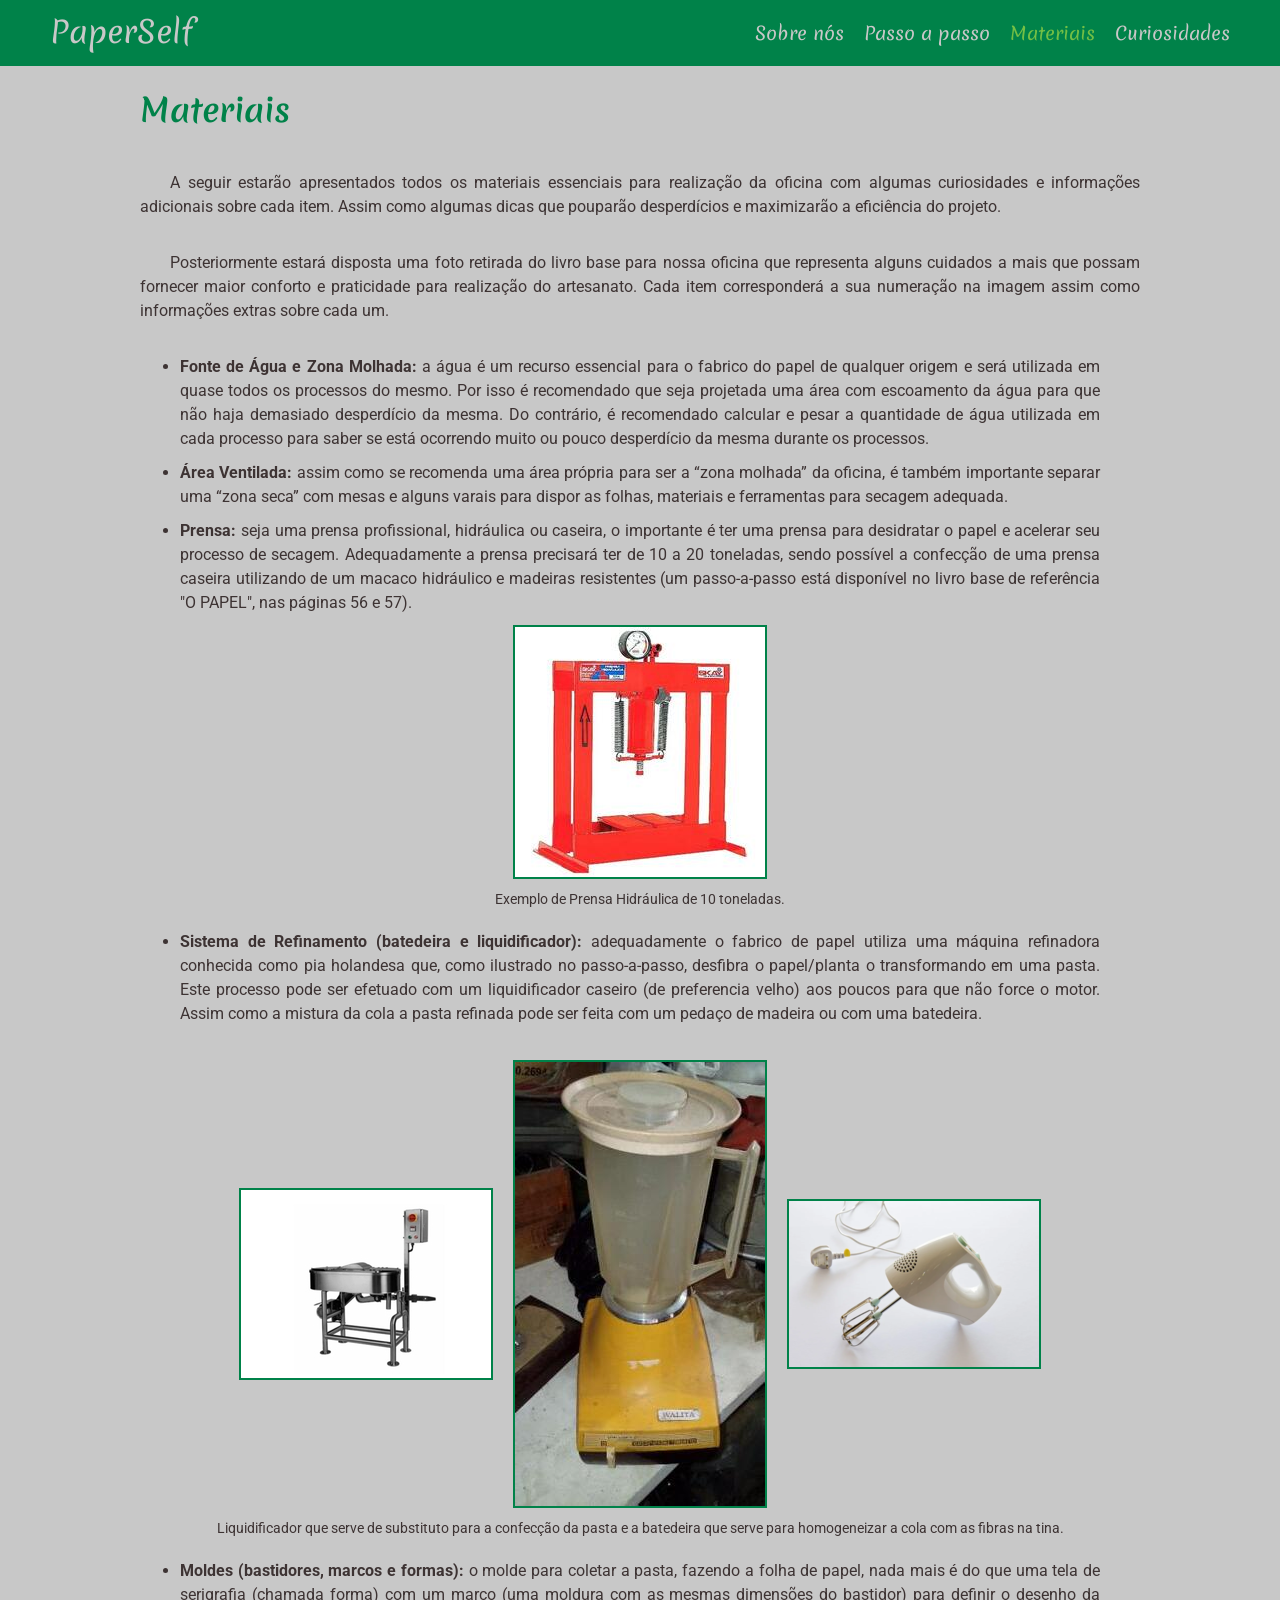
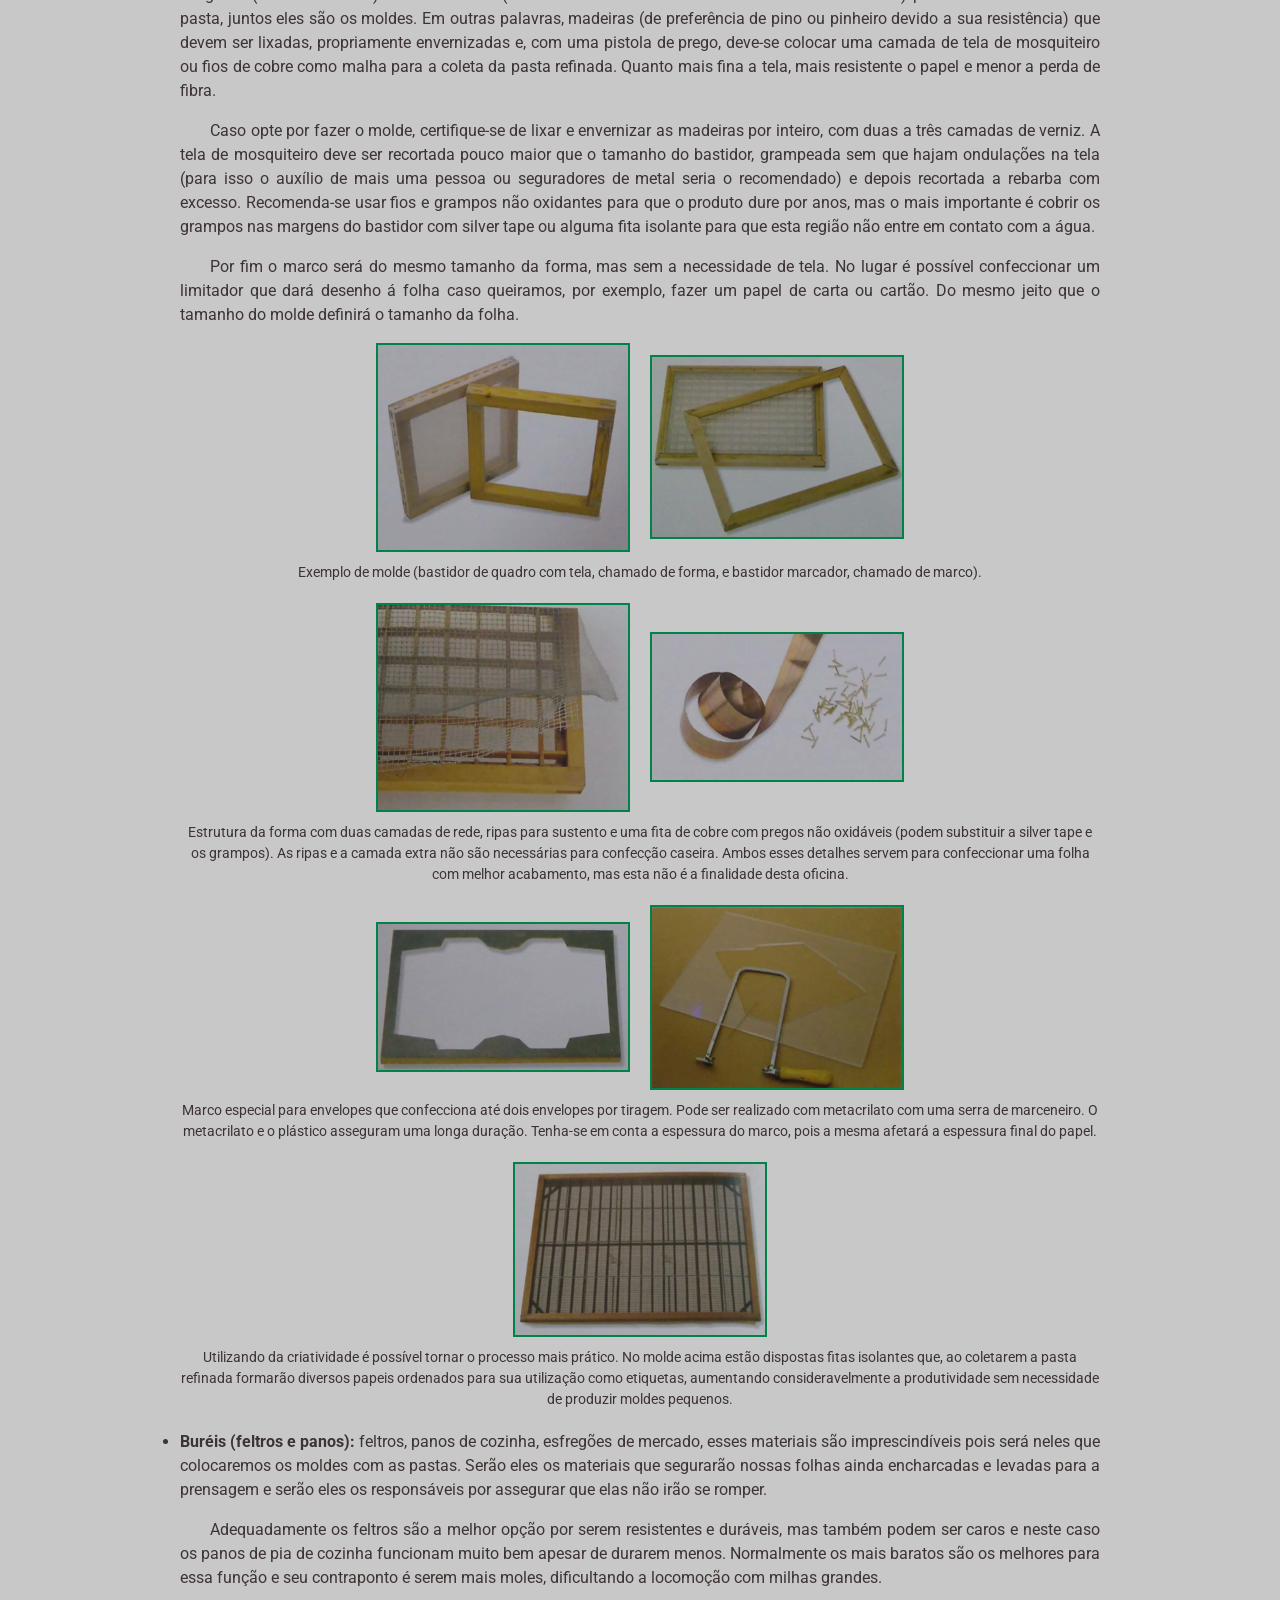
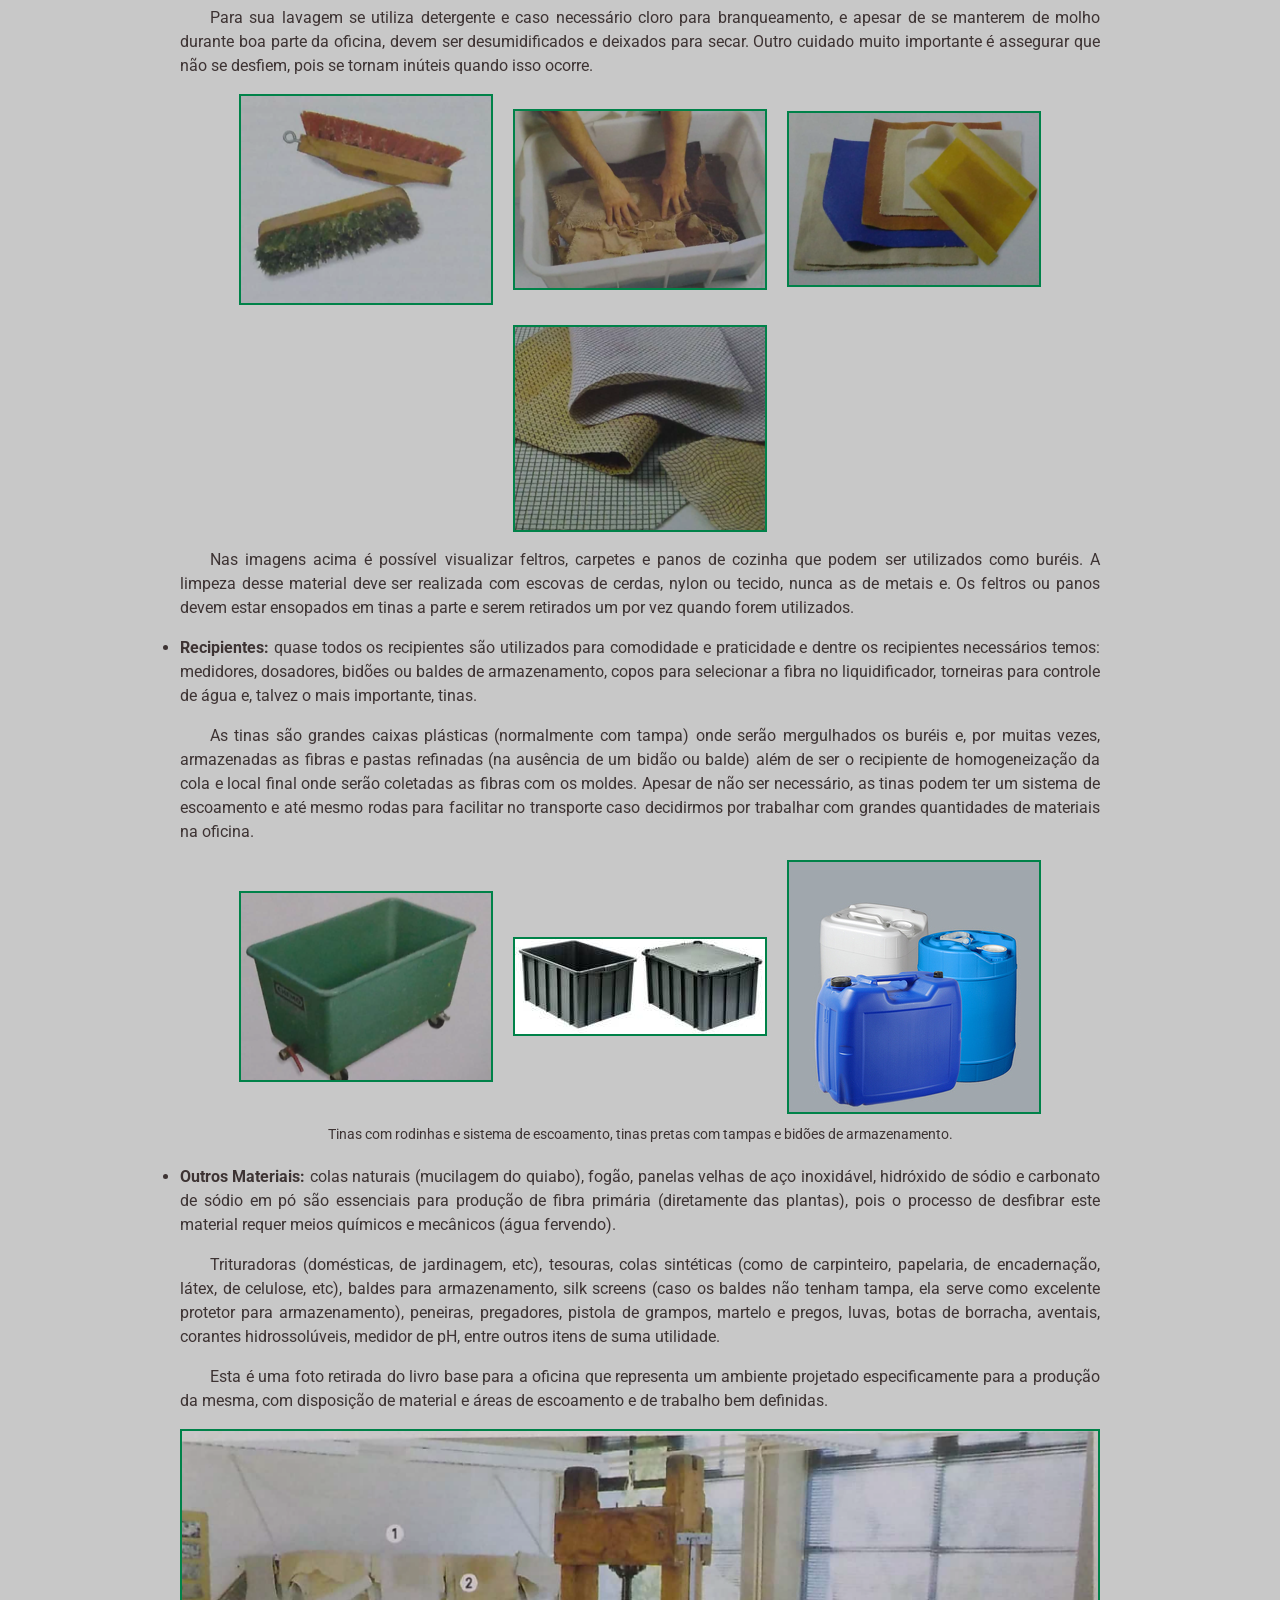
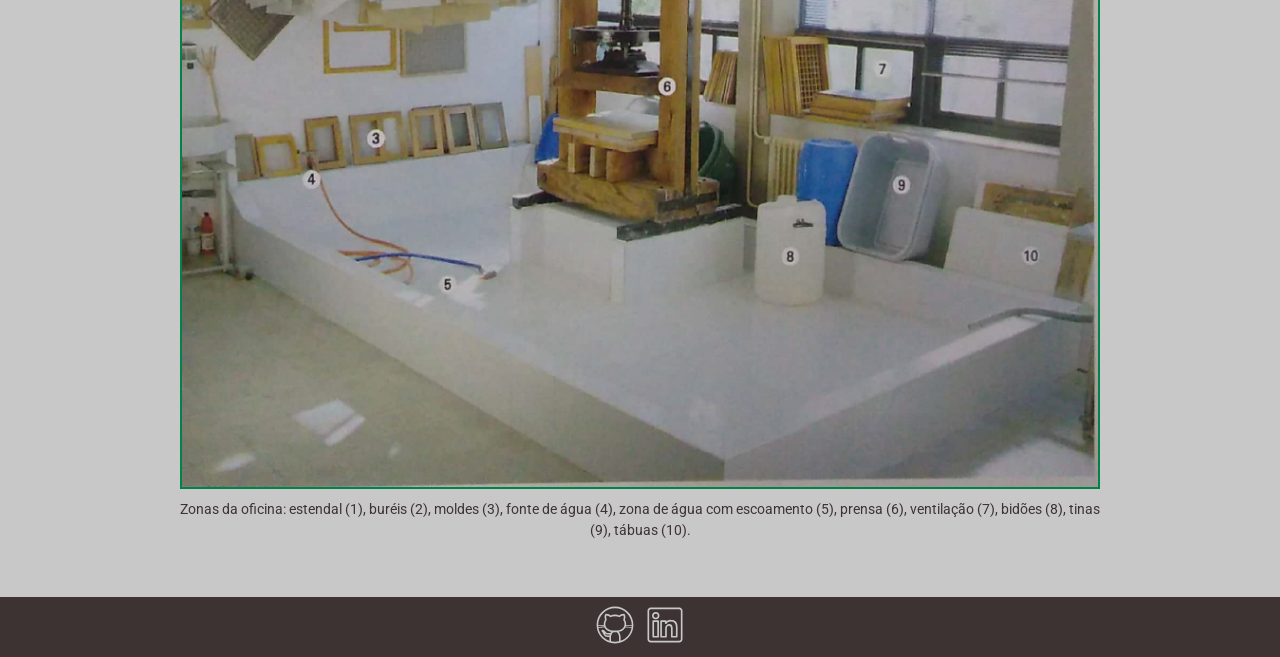
<file: materials.html>
<!DOCTYPE html>
<html>
<head>
  <title>PaperSelf - Materiais</title>
  <meta name="viewport" content="width=device-width, initial-scale=1.0">
  
  <link rel="icon" type="image/png" href="./icons/forest.svg">

  <link href='https://fonts.googleapis.com/css?family=Roboto' rel='stylesheet'>
  <link href='https://fonts.googleapis.com/css?family=Merienda' rel='stylesheet'>
  <script type="text/javascript" src="./js/script.js"></script>
  <link rel="stylesheet" href="./css/style.css">
</head>
<body>
  <nav class="header">
    <a class="header__logo" href="./index.html">PaperSelf</a>
    <button class="header__menu" onclick="toggleMenu()"><img src="./icons/menu.svg"/></button>
    <ul class="header__nav" id="menu-links">
      <li><a class="nav__link" href="about.html">Sobre nós</a></li>
      <li><a class="nav__link" href="./steps.html">Passo a passo</a></li>
      <li><a class="nav__link nav__link--active" href="./materials.html">Materiais</a></li>
      <li><a class="nav__link" href="./curiosities.html">Curiosidades</a></li>
    </ul>
  </nav>

  <main class="container">
    <h1 class="titulo">Materiais</h1>
    <div class="content text">
      <p>A seguir estarão apresentados todos os materiais essenciais para realização da oficina com algumas curiosidades e informações adicionais sobre cada item. Assim como algumas dicas que pouparão desperdícios e maximizarão a eficiência do projeto.</p>
      <p>Posteriormente estará disposta uma foto retirada do livro base para nossa oficina que representa alguns cuidados a mais que possam fornecer maior conforto e praticidade para realização do artesanato. Cada item corresponderá a sua numeração na imagem assim como informações extras sobre cada um.</p>
      <ul class="requirements">
        <li><b>Fonte de Água e Zona Molhada:</b> a água é um recurso essencial para o fabrico do papel de qualquer origem e será utilizada em quase todos os processos do mesmo. Por isso é recomendado que seja projetada uma área com escoamento da água para que não haja demasiado desperdício da mesma. Do contrário, é recomendado calcular e pesar a quantidade de água utilizada em cada processo para saber se está ocorrendo muito ou pouco desperdício da mesma durante os processos.</li>
        <li><b>Área Ventilada:</b> assim como se recomenda uma área própria para ser a “zona molhada” da oficina, é também importante separar uma “zona seca” com mesas e alguns varais para dispor as folhas, materiais e ferramentas para secagem adequada.</li>
        <li><b>Prensa:</b> seja uma prensa profissional, hidráulica ou caseira, o importante é ter uma prensa para desidratar o papel e acelerar seu processo de secagem. Adequadamente a prensa precisará ter de 10 a 20 toneladas, sendo possível a confecção de uma prensa caseira utilizando de um macaco hidráulico e madeiras resistentes (um passo-a-passo está disponível no livro base de referência "O PAPEL", nas páginas 56 e 57).</li>

        <div class="detail">
          <img src="./images/prensa_hidraulica.jpg" class="image">
        </div>
        <figcaption>Exemplo de Prensa Hidráulica de 10 toneladas.</figcaption>  

        <li><b>Sistema de Refinamento (batedeira e liquidificador):</b> adequadamente o fabrico de papel utiliza uma máquina refinadora conhecida como pia holandesa que, como ilustrado no passo-a-passo, desfibra o papel/planta o transformando em uma pasta. Este processo pode ser efetuado com um liquidificador caseiro (de preferencia velho) aos poucos para que não force o motor. Assim como a mistura da cola a pasta refinada pode ser feita com um pedaço de madeira ou com uma batedeira.</li><br> 
        <div class="detail">
          <img src="./images/refinadora.jpg" class="image">
          <img src="./images/liquidificador_velho.jpg" class="image">
          <img src="./images/batedeira_velha.png" class="image">
        </div>
        <figcaption>Liquidificador que serve de substituto para a confecção da pasta e a batedeira que serve para homogeneizar a cola com as fibras na tina.</figcaption>
       
        <li><b>Moldes (bastidores, marcos e formas):</b> o molde para coletar a pasta, fazendo a folha de papel, nada mais é do que uma tela de serigrafia (chamada forma) com um marco (uma moldura com as mesmas dimensões do bastidor) para definir o desenho da pasta, juntos eles são os moldes. Em outras palavras, madeiras (de preferência de pino ou pinheiro devido a sua resistência) que devem ser lixadas, propriamente envernizadas e, com uma pistola de prego, deve-se colocar uma camada de tela de mosquiteiro ou fios de cobre como malha para a coleta da pasta refinada. Quanto mais fina a tela, mais resistente o papel e menor a perda de fibra.</li>

        <p>Caso opte por fazer o molde, certifique-se de lixar e envernizar as madeiras por inteiro, com duas a três camadas de verniz. A tela de mosquiteiro deve ser recortada pouco maior que o tamanho do bastidor, grampeada sem que hajam ondulações na tela (para isso o auxílio de mais uma pessoa ou seguradores de metal seria o recomendado) e depois recortada a rebarba com excesso. Recomenda-se usar fios e grampos não oxidantes para que o produto dure por anos, mas o mais importante é cobrir os grampos nas margens do bastidor com silver tape ou alguma fita isolante para que esta região não entre em contato com a água.</p>
        <p>Por fim o marco será do mesmo tamanho da forma, mas sem a necessidade de tela. No lugar é possível confeccionar um limitador que dará desenho á folha caso queiramos, por exemplo, fazer um papel de carta ou cartão. Do mesmo jeito que o tamanho do molde definirá o tamanho da folha.</p>
    
        <div class="detail">
          <img src="./images/molde-01.png" class="image">
          <img src="./images/molde-02.png" class="image">
        </div>
        <figcaption>Exemplo de molde (bastidor de quadro com tela, chamado de forma, e bastidor marcador, chamado de marco).</figcaption>
    
        <div class="detail">
          <img src="./images/molde-03.png" class="image">
          <img src="./images/molde-04.png" class="image">
        </div>
        <figcaption>Estrutura da forma com duas camadas de rede, ripas para sustento e uma fita de cobre com pregos não oxidáveis (podem substituir a silver tape e os grampos). As ripas e a camada extra não são necessárias para confecção caseira. Ambos esses detalhes servem para confeccionar uma folha com melhor acabamento, mas esta não é a finalidade desta oficina.</figcaption>

        <div class="detail">
          <img src="./images/molde-05.png" class="image">
          <img src="./images/molde-06.png" class="image">
        </div>
        <figcaption>Marco especial para envelopes que confecciona até dois envelopes por tiragem. Pode ser realizado com metacrilato com uma serra de marceneiro. O metacrilato e o plástico asseguram uma longa duração. Tenha-se em conta a espessura do marco, pois a mesma afetará a espessura final do papel.</figcaption>
    
        <div class="detail">
          <img src="./images/molde-07.png" class="image">
        </div>
        <figcaption>Utilizando da criatividade é possível tornar o processo mais prático. No molde acima estão dispostas fitas isolantes que, ao coletarem a pasta refinada formarão diversos papeis ordenados para sua utilização como etiquetas, aumentando consideravelmente a produtividade sem necessidade de produzir moldes pequenos.</figcaption>


        <li><b>Buréis (feltros e panos):</b> feltros, panos de cozinha, esfregões de mercado, esses materiais são imprescindíveis pois será neles que colocaremos os moldes com as pastas. Serão eles os materiais que segurarão nossas folhas ainda encharcadas e levadas para a prensagem e serão eles os responsáveis por assegurar que elas não irão se romper.</li>

        <p>Adequadamente os feltros são a melhor opção por serem resistentes e duráveis, mas também podem ser caros e neste caso os panos de pia de cozinha funcionam muito bem apesar de durarem menos. Normalmente os mais baratos são os melhores para essa função e seu contraponto é serem mais moles, dificultando a locomoção com milhas grandes.</p>
        <p>Para sua lavagem se utiliza detergente e caso necessário cloro para branqueamento, e apesar de se manterem de molho durante boa parte da oficina, devem ser desumidificados e deixados para secar. Outro cuidado muito importante é assegurar que não se desfiem, pois se tornam inúteis quando isso ocorre.</p>

        <div class="detail" >
          <img src="./images/escovas_de_seda.png" class="image">
          <img src="./images/feltros_ensopados.png" class="image">
          <img src="./images/feltros_e_moquetas.png" class="image">
          <img src="./images/panos_de_cozinha.png" class="image">
        </div>  
    
        <p>Nas imagens acima é possível visualizar feltros, carpetes e panos de cozinha que podem ser utilizados como buréis. A limpeza desse material deve ser realizada com escovas de cerdas, nylon ou tecido, nunca as de metais e. Os feltros ou panos devem estar ensopados em tinas a parte e serem retirados um por vez quando forem utilizados. </p>
        
        <li><b>Recipientes:</b> quase todos os recipientes são utilizados para comodidade e praticidade e dentre os recipientes necessários temos: medidores, dosadores, bidões ou baldes de armazenamento, copos para selecionar a fibra no liquidificador, torneiras para controle de água e, talvez o mais importante, tinas.</li>

        <p>As tinas são grandes caixas plásticas (normalmente com tampa) onde serão mergulhados os buréis e, por muitas vezes, armazenadas as fibras e pastas refinadas (na ausência de um bidão ou balde) além de ser o recipiente de homogeneização da cola e local final onde serão coletadas as fibras com os moldes. Apesar de não ser necessário, as tinas podem ter um sistema de escoamento e até mesmo rodas para facilitar no transporte caso decidirmos por trabalhar com grandes quantidades de materiais na oficina.</p>

        <div class="detail">
          <img src="./images/tina_com_rodinha.png" class="image">
          <img src="./images/tinas.jpg" class="image">
          <img src="./images/bidoes_para_armazenamento.jpg" class="image">
        </div>
        <figcaption>Tinas com rodinhas e sistema de escoamento, tinas pretas com tampas e bidões de armazenamento.</figcaption>


        <li><b>Outros Materiais:</b> colas naturais (mucilagem do quiabo), fogão, panelas velhas de aço inoxidável, hidróxido de sódio e carbonato de sódio em pó são essenciais para produção de fibra primária (diretamente das plantas), pois o processo de desfibrar este material requer meios químicos e mecânicos (água fervendo).</li>
      
        <p>Trituradoras (domésticas, de jardinagem, etc), tesouras, colas sintéticas (como de carpinteiro, papelaria, de encadernação, látex, de celulose, etc), baldes para armazenamento, silk screens (caso os baldes não tenham tampa, ela serve como excelente protetor para armazenamento), peneiras, pregadores, pistola de grampos, martelo e pregos, luvas, botas de borracha, aventais, corantes hidrossolúveis, medidor de pH, entre outros itens de suma utilidade.</p>    
        <p>Esta é uma foto retirada do livro base para a oficina que representa um ambiente projetado especificamente para a produção da mesma, com disposição de material e áreas de escoamento e de trabalho bem definidas.</p>

        <div class="detail">
          <img src="./images/zonas.png" class="image image--larger">
        </div>
        <figcaption>Zonas da oficina: estendal (1), buréis (2), moldes (3), fonte de água (4), zona de água com escoamento (5), prensa (6), ventilação (7), bidões (8), tinas (9), tábuas (10).</figcaption>
      </ul>
    </div>
  </main>

  <footer class="footer">
    <a href="https://github.com/bruuchida" target="_blank"><img src="./icons/github.svg" alt="github"></a>
    <a href="https://linkedin.com/in/bruna-tiemi-uchida" target="_blank"><img src="./icons/linkedin.svg" alt="linkedin"></a>
  </footer>
</body>
</html>
</file>
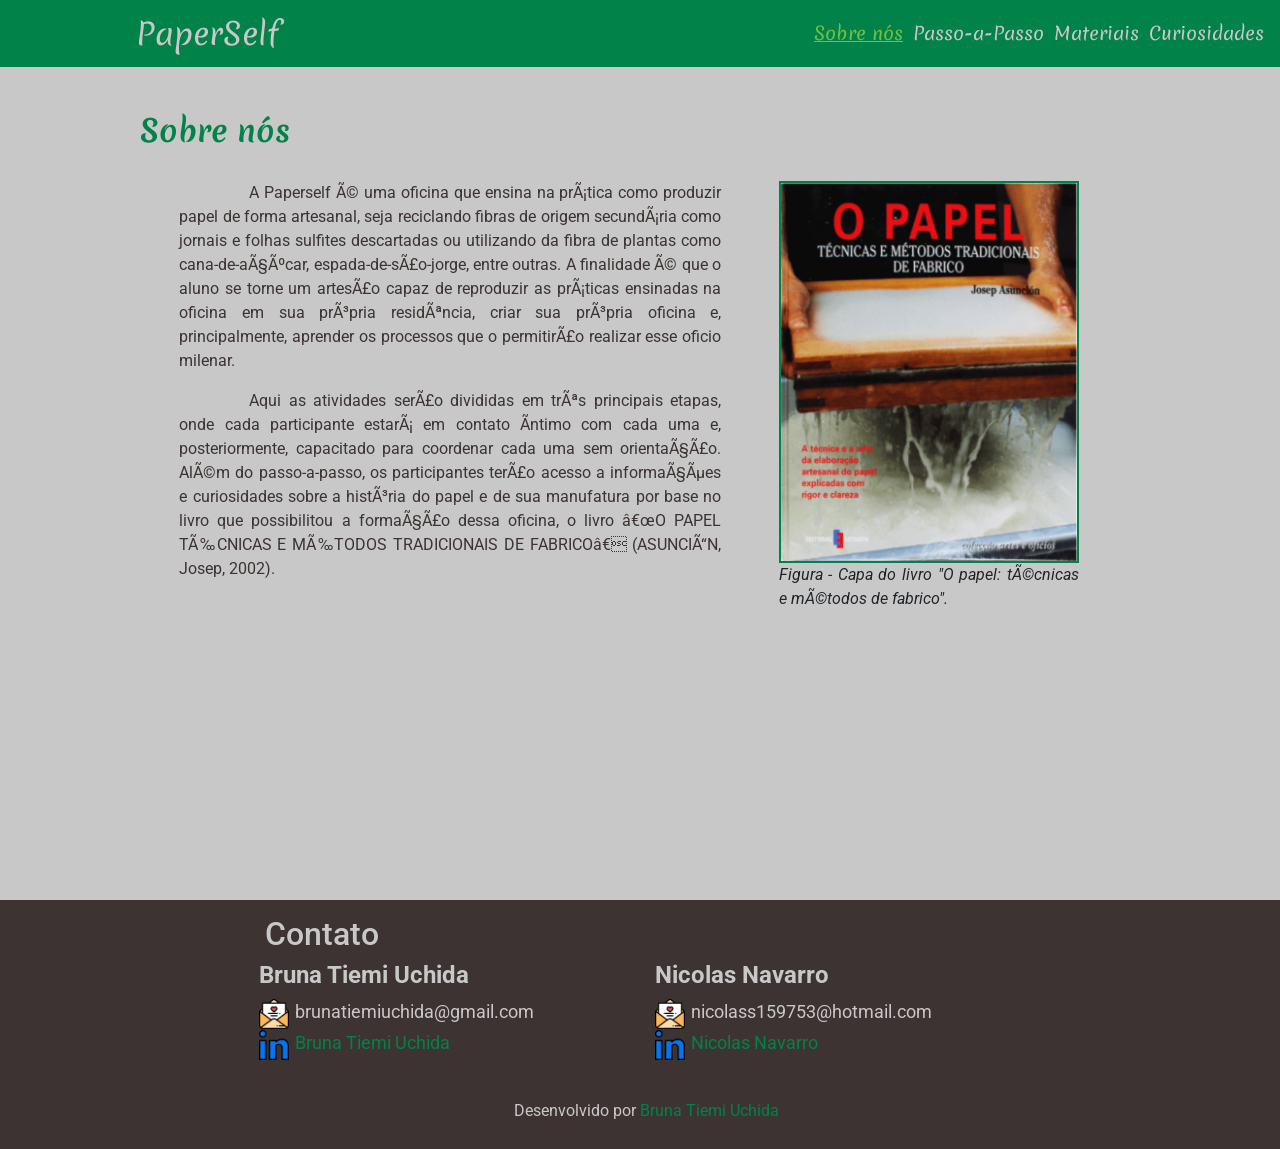
<file: Sobre.html>
<!DOCTYPE html>
<html>
<head>
  <title>PaperSelf - Sobre nós</title>
  
  <link rel="icon" type="image/png" href="Imagens/floresta.png">
  <link rel="stylesheet" href="https://stackpath.bootstrapcdn.com/bootstrap/4.5.0/css/bootstrap.min.css" integrity="sha384-9aIt2nRpC12Uk9gS9baDl411NQApFmC26EwAOH8WgZl5MYYxFfc+NcPb1dKGj7Sk" crossorigin="anonymous">
  <script src="https://code.jquery.com/jquery-3.5.1.slim.min.js" integrity="sha384-DfXdz2htPH0lsSSs5nCTpuj/zy4C+OGpamoFVy38MVBnE+IbbVYUew+OrCXaRkfj" crossorigin="anonymous"></script>
  <script src="https://cdn.jsdelivr.net/npm/popper.js@1.16.0/dist/umd/popper.min.js" integrity="sha384-Q6E9RHvbIyZFJoft+2mJbHaEWldlvI9IOYy5n3zV9zzTtmI3UksdQRVvoxMfooAo" crossorigin="anonymous"></script>
  <script src="https://stackpath.bootstrapcdn.com/bootstrap/4.5.0/js/bootstrap.min.js" integrity="sha384-OgVRvuATP1z7JjHLkuOU7Xw704+h835Lr+6QL9UvYjZE3Ipu6Tp75j7Bh/kR0JKI" crossorigin="anonymous"></script>
  

  <!-- Fonte -->
  <link href='https://fonts.googleapis.com/css?family=Roboto' rel='stylesheet'>
  <link href='https://fonts.googleapis.com/css?family=Merienda' rel='stylesheet'>

  <!-- Icones -->
  <link rel="stylesheet" href="https://use.fontawesome.com/releases/v5.7.0/css/all.css" integrity="sha384-lZN37f5QGtY3VHgisS14W3ExzMWZxybE1SJSEsQp9S+oqd12jhcu+A56Ebc1zFSJ" crossorigin="anonymous">
  
  <!-- CSS EXTERNO -->
  <link rel="stylesheet" href="style.css">

</head>
<body>

  <!-- Menu -->
  <nav class="navbar fixed-top navbar-expand-lg navbar-dark">
    <a class="navbar-brand-logo" href="Curiosidades.html">PaperSelf</a>
    <button class="navbar-toggler" type="button" data-toggle="collapse" data-target="#navbarNavAltMarkup" aria-controls="navbarNavAltMarkup" aria-expanded="false" aria-label="Toggle navigation">
      <span class="navbar-toggler-icon"></span>
    </button>
    <div class="collapse navbar-collapse" id="navbarNavAltMarkup">
      <div class="navbar-nav ml-auto">
        <a class="nav-opcao active" href="Sobre.html">Sobre n&oacute;s<span class="sr-only">(current)</span></a>
        <a class="nav-opcao" href="Etapas.html">Passo-a-Passo</a>
        <a class="nav-opcao" href="Materiais.html">Materiais</a>
        <a class="nav-opcao" href="Curiosidades.html">Curiosidades</a>
      </div>
    </div>
  </nav>

   <!-- Scroll back -->
  <button onclick="voltaInicio()" id = "btnInicio" title="Voltar para início"><i class="fa fa-arrow-up fa-1x"></i></button>

    <script>

        var btn = document.getElementById("btnInicio");

        window.onscroll = function() {scrollFunction()};

        function scrollFunction() {
          if (document.body.scrollTop > 20 || document.documentElement.scrollTop > 20) {
            btn.style.display = "block";
          } else {
            btn.style.display = "none";
          }
        }


        function voltaInicio() {
          document.body.scrollTop = 0;
          document.documentElement.scrollTop = 0; 
        }

    </script>


  <!-- corpo site -->
  <div class="corpo-back container-fluid" style="height: 100vh">
    <div>
      <br><br>
      <h2 class="titulo">Sobre n&oacute;s</h2>
    </div>
    <div class="corpo-texto">
      <br>
      <div class="row">
        <div class="col-sm-1"></div>
        <div class="col-sm-6">
          <p>A Paperself é uma oficina que ensina na prática como produzir papel de forma artesanal, seja reciclando fibras de origem secundária como jornais e folhas sulfites descartadas ou utilizando da fibra de plantas como cana-de-açúcar, espada-de-são-jorge, entre outras. A finalidade é que o aluno se torne um artesão capaz de reproduzir as práticas ensinadas na oficina em sua própria residência, criar sua própria oficina e, principalmente, aprender os processos que o permitirão realizar esse oficio milenar.</p>
          <p> Aqui as atividades serão divididas em três principais etapas, onde cada participante estará em contato íntimo com cada uma e, posteriormente, capacitado para coordenar cada uma sem orientação. Além do passo-a-passo, os participantes terão acesso a informações e curiosidades sobre a história do papel e de sua manufatura por base no livro que possibilitou a formação dessa oficina, o livro “O PAPEL TÉCNICAS E MÉTODOS TRADICIONAIS DE FABRICO” (ASUNCIÓN, Josep, 2002).</p>
        </div>
        <div class="col-sm-4">
          <div class="row"  style="justify-content: center;">
            <img src="./Imagens/sobrenos.png" style="width: 300px; border: 2px solid #008249;">
          </div>
          <div class="row" style="justify-content: center;">
            <figcaption style="width: 300px; text-indent: 0%;"><i>Figura - Capa do livro "O papel: técnicas e métodos de fabrico".</i></figcaption>
          </div>
        </div>
      </div>
    </div>
  </div>
</body>
<footer>
  <div class="bg-footer container-fluid">
    <h2 style="color: #c8c8c8; margin-left: 20%;">Contato</h2>
    <div class="row">
      <div class="col-sm-6">
        <h4 style="color: #c8c8c8; margin-left: 40%;"><b>Bruna Tiemi Uchida</b></h4>
        <img src="Imagens/email.png" class="bg-contato-icone" style="margin-left: 40%;"/><span style="color: #c8c8c8; margin-left: 1%; font-size: 18px;">brunatiemiuchida@gmail.com</span><br>
        <img src="Imagens/linkedin.png" class="bg-contato-icone" style="margin-left: 40%;"/><span style="color: #c8c8c8; margin-left: 1%; font-size: 18px;"><a href="https://www.linkedin.com/in/bruna-tiemi-uchida" class="link_dev">Bruna Tiemi Uchida</a></span><br>
      </div>
      <div class="col-sm-6">
        <h4 style="color: #c8c8c8;"><b>Nicolas Navarro</b></h4>
        <img src="Imagens/email.png" class="bg-contato-icone"/><span style="color: #c8c8c8; margin-left: 1%; font-size: 18px;">nicolass159753@hotmail.com</span><br>
        <img src="Imagens/linkedin.png" class="bg-contato-icone" /><span style=" margin-left: 1%; font-size: 18px;"><a href="https://www.linkedin.com/in/nicolas-navarro-8a5462b7" class="link_dev">Nicolas Navarro</a></span><br>
      </div>
    </div>
    <br>
    <p style="color: #c8c8c8; text-align: center; margin-top: 15px;">Desenvolvido por <a href="mailto:brunatiemiuchida@gmail.com" class="link_dev">Bruna Tiemi Uchida</a></p> 
  </div>
</footer>
</html>
</file>
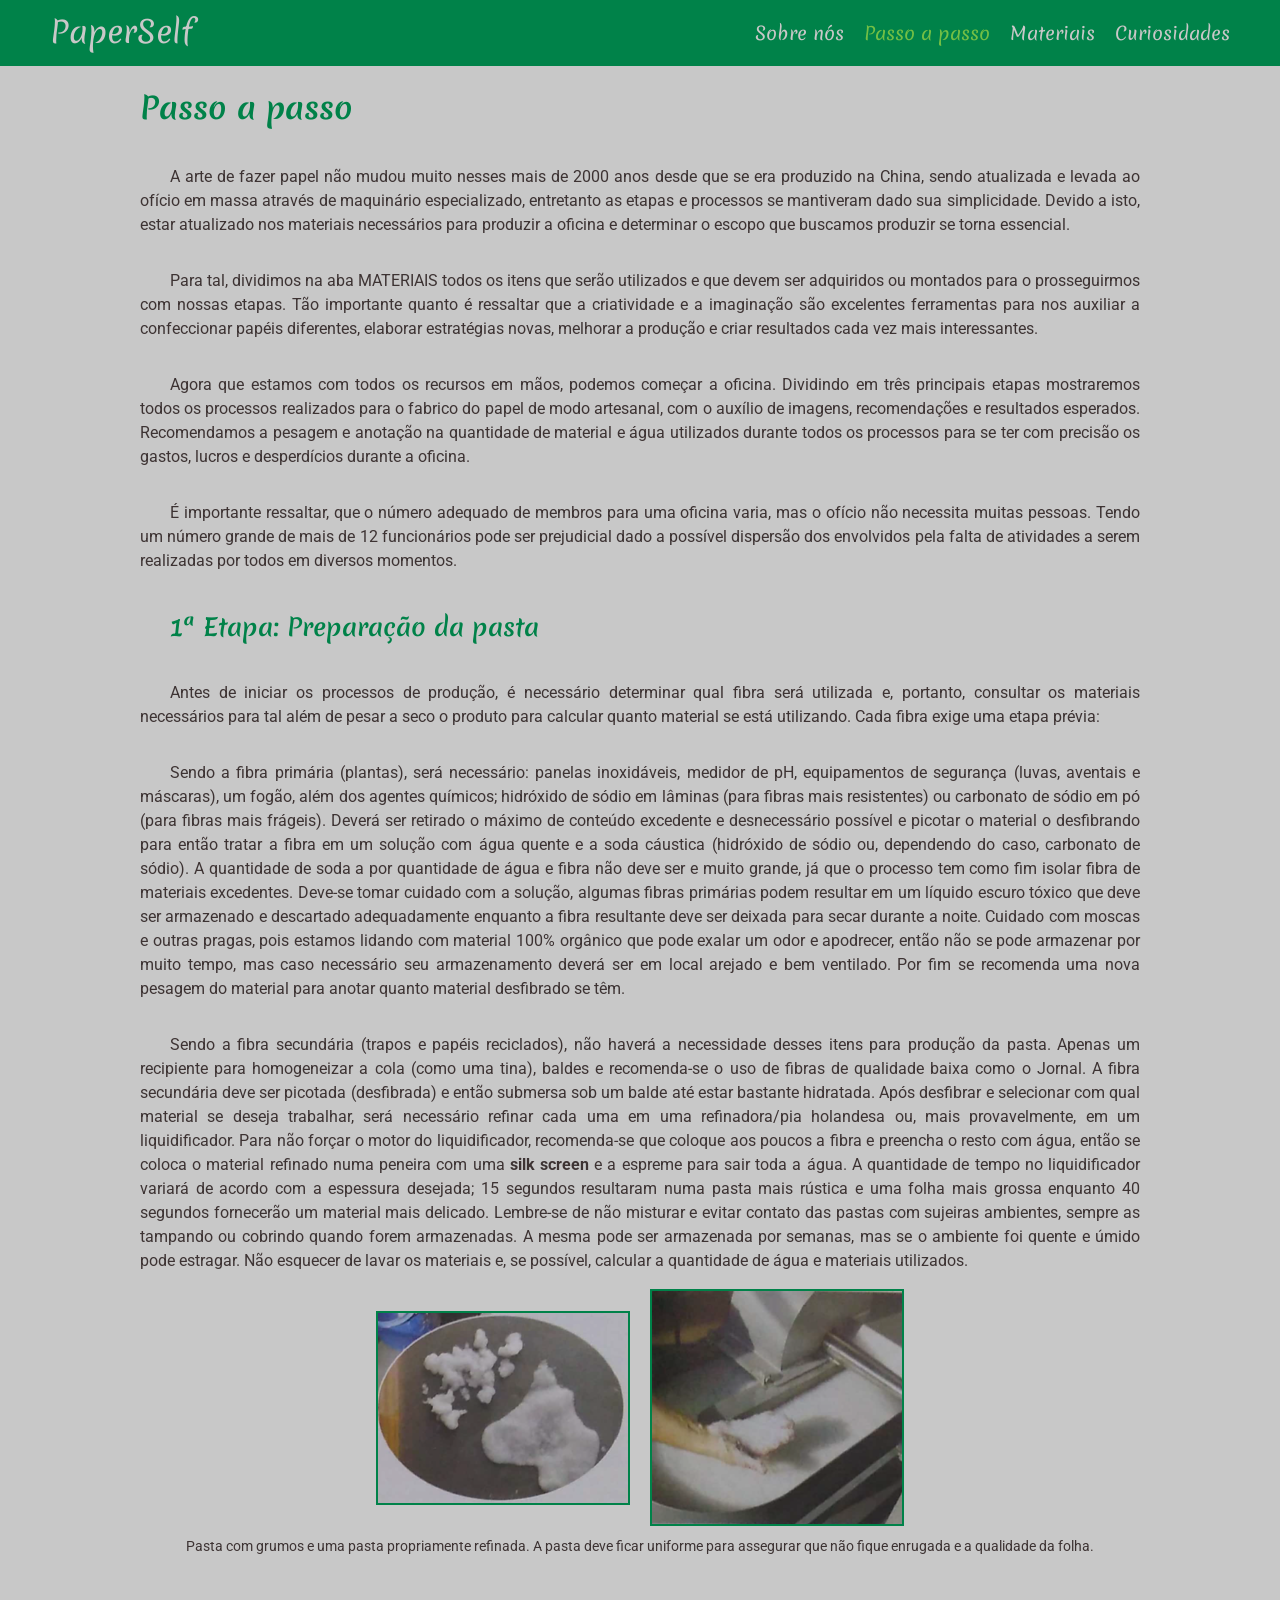
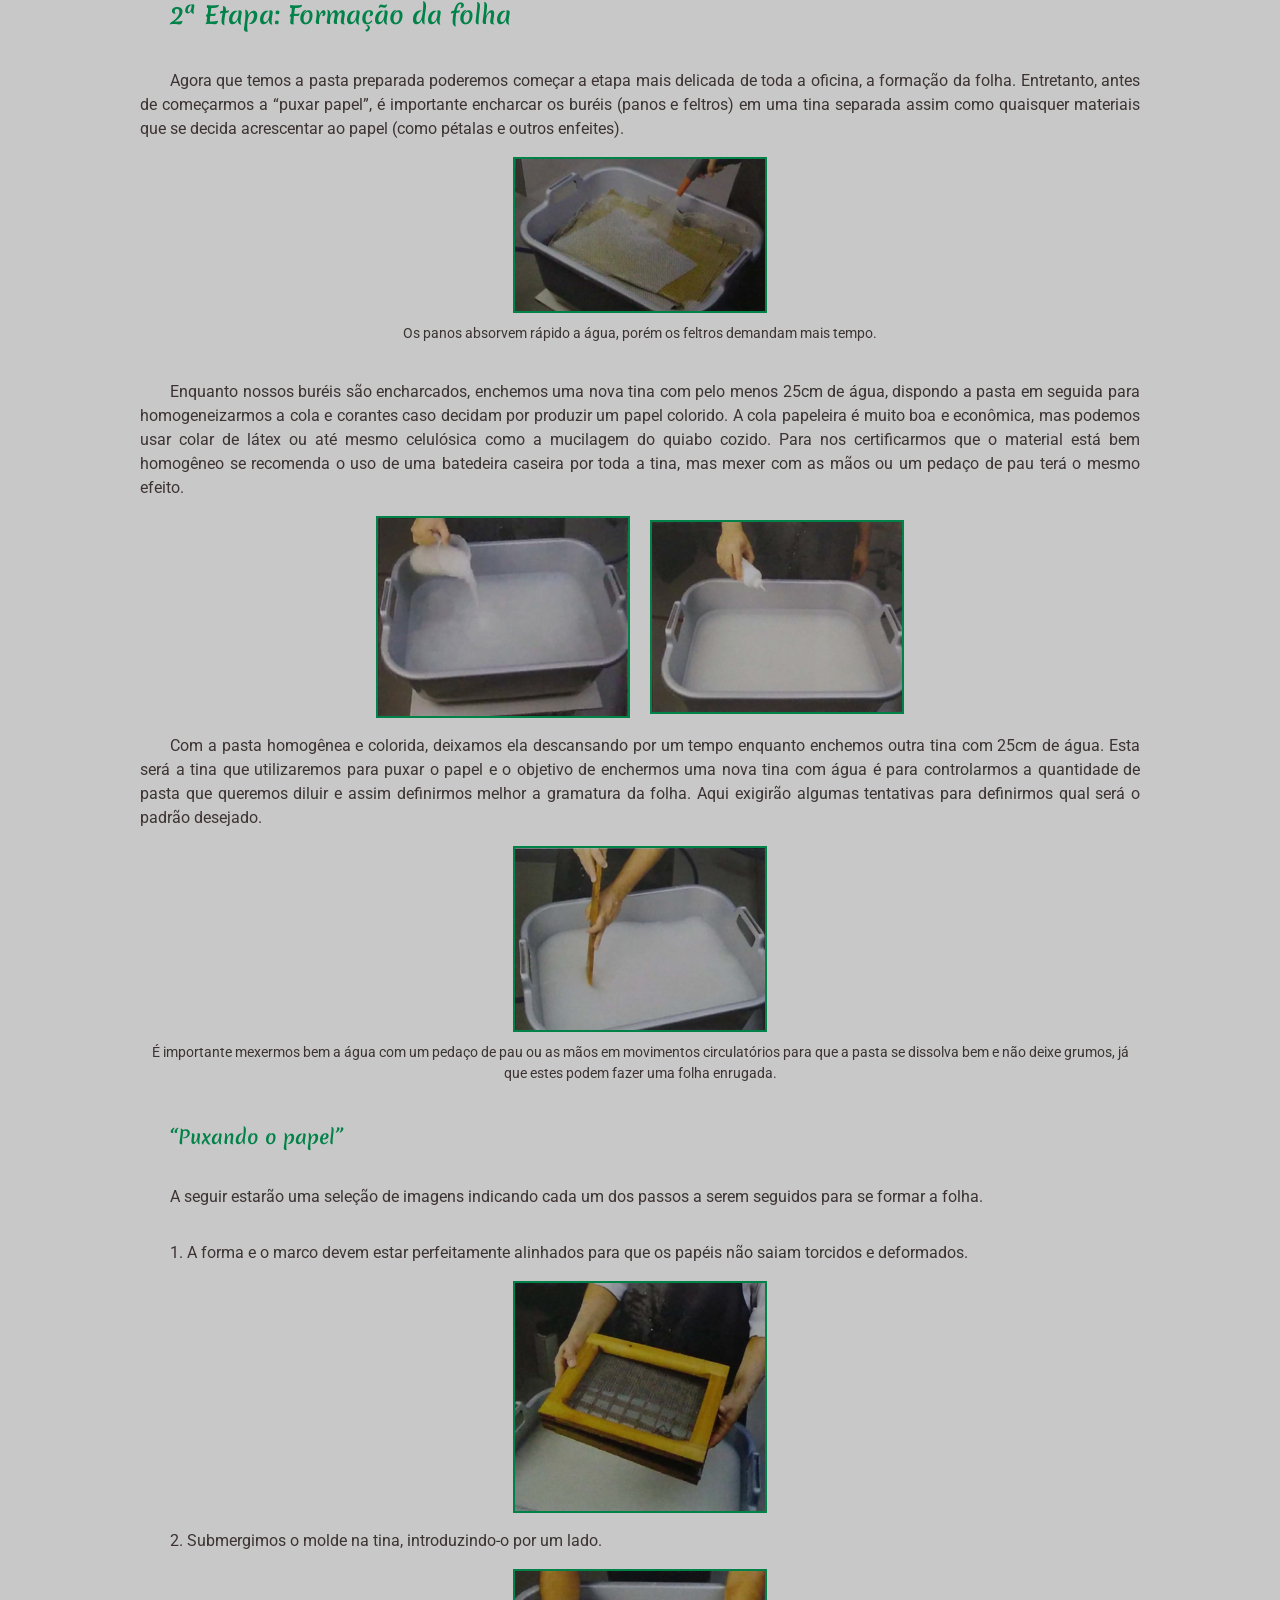
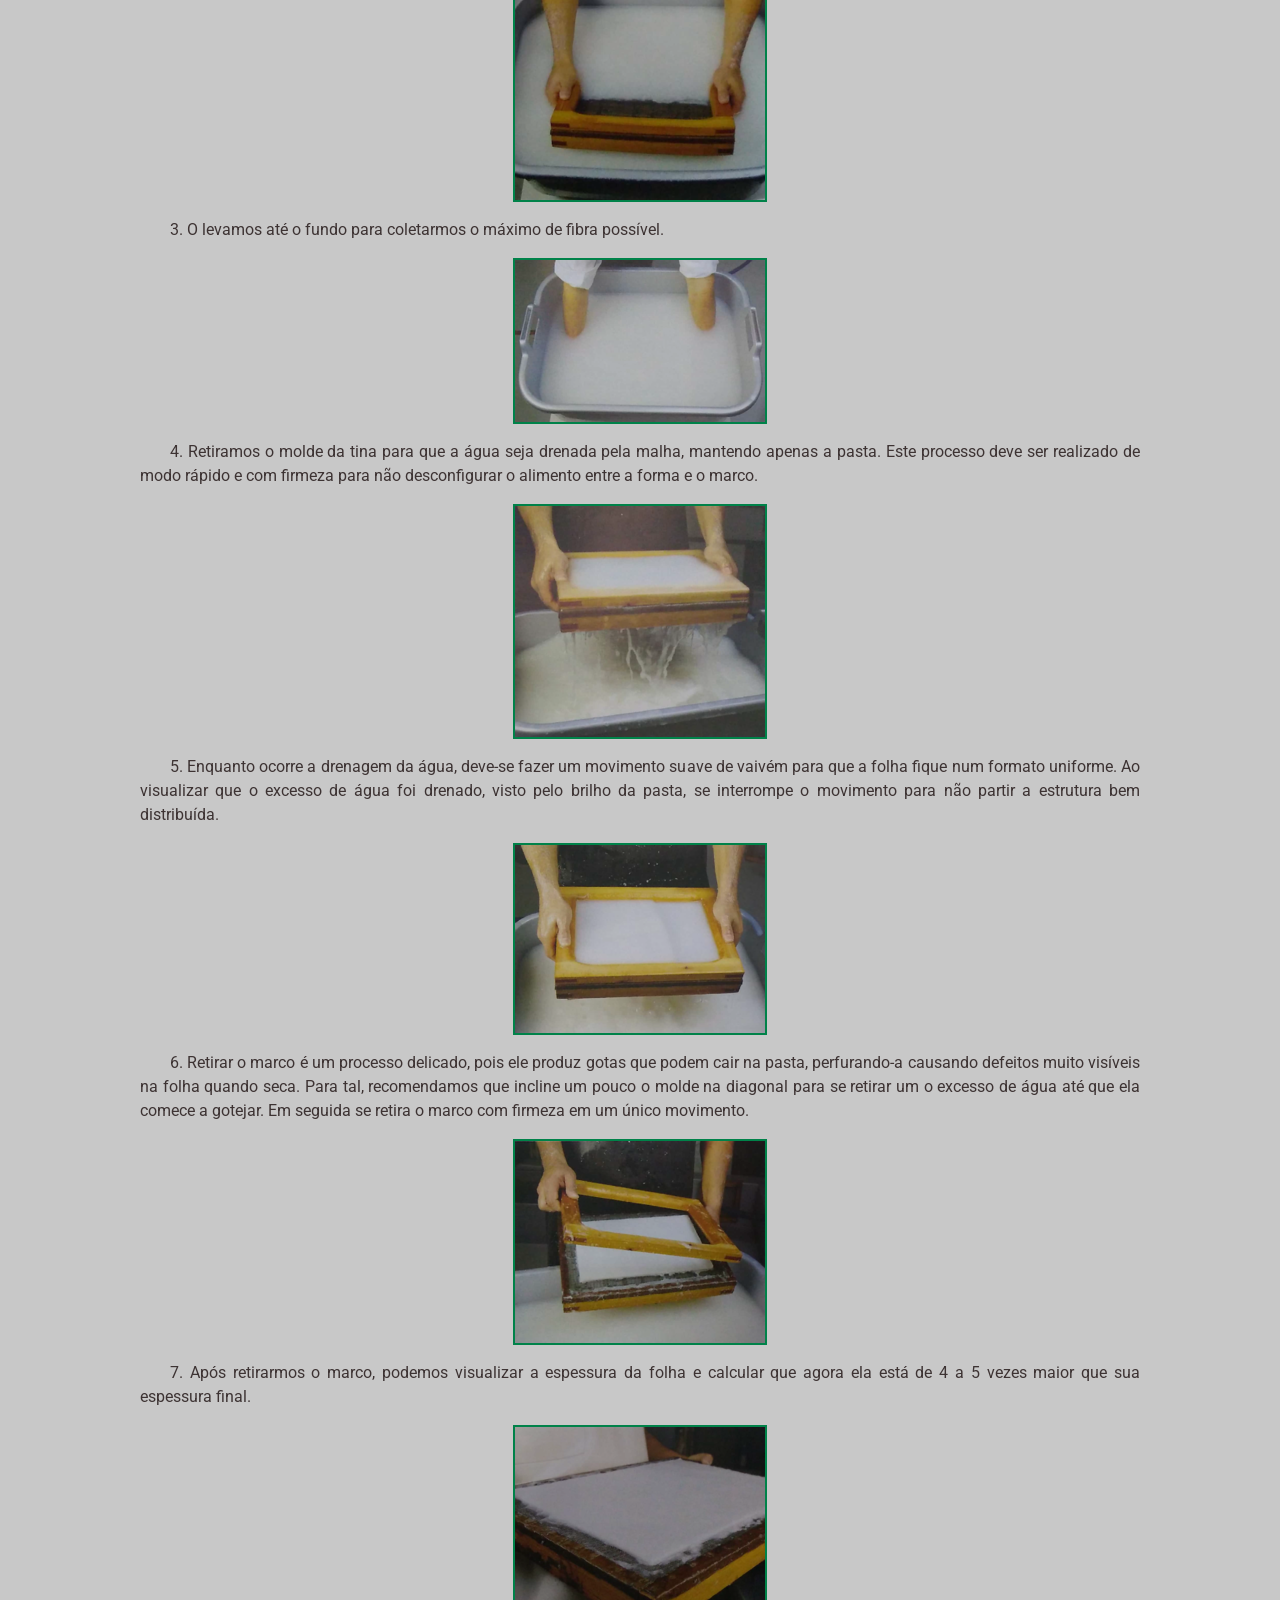
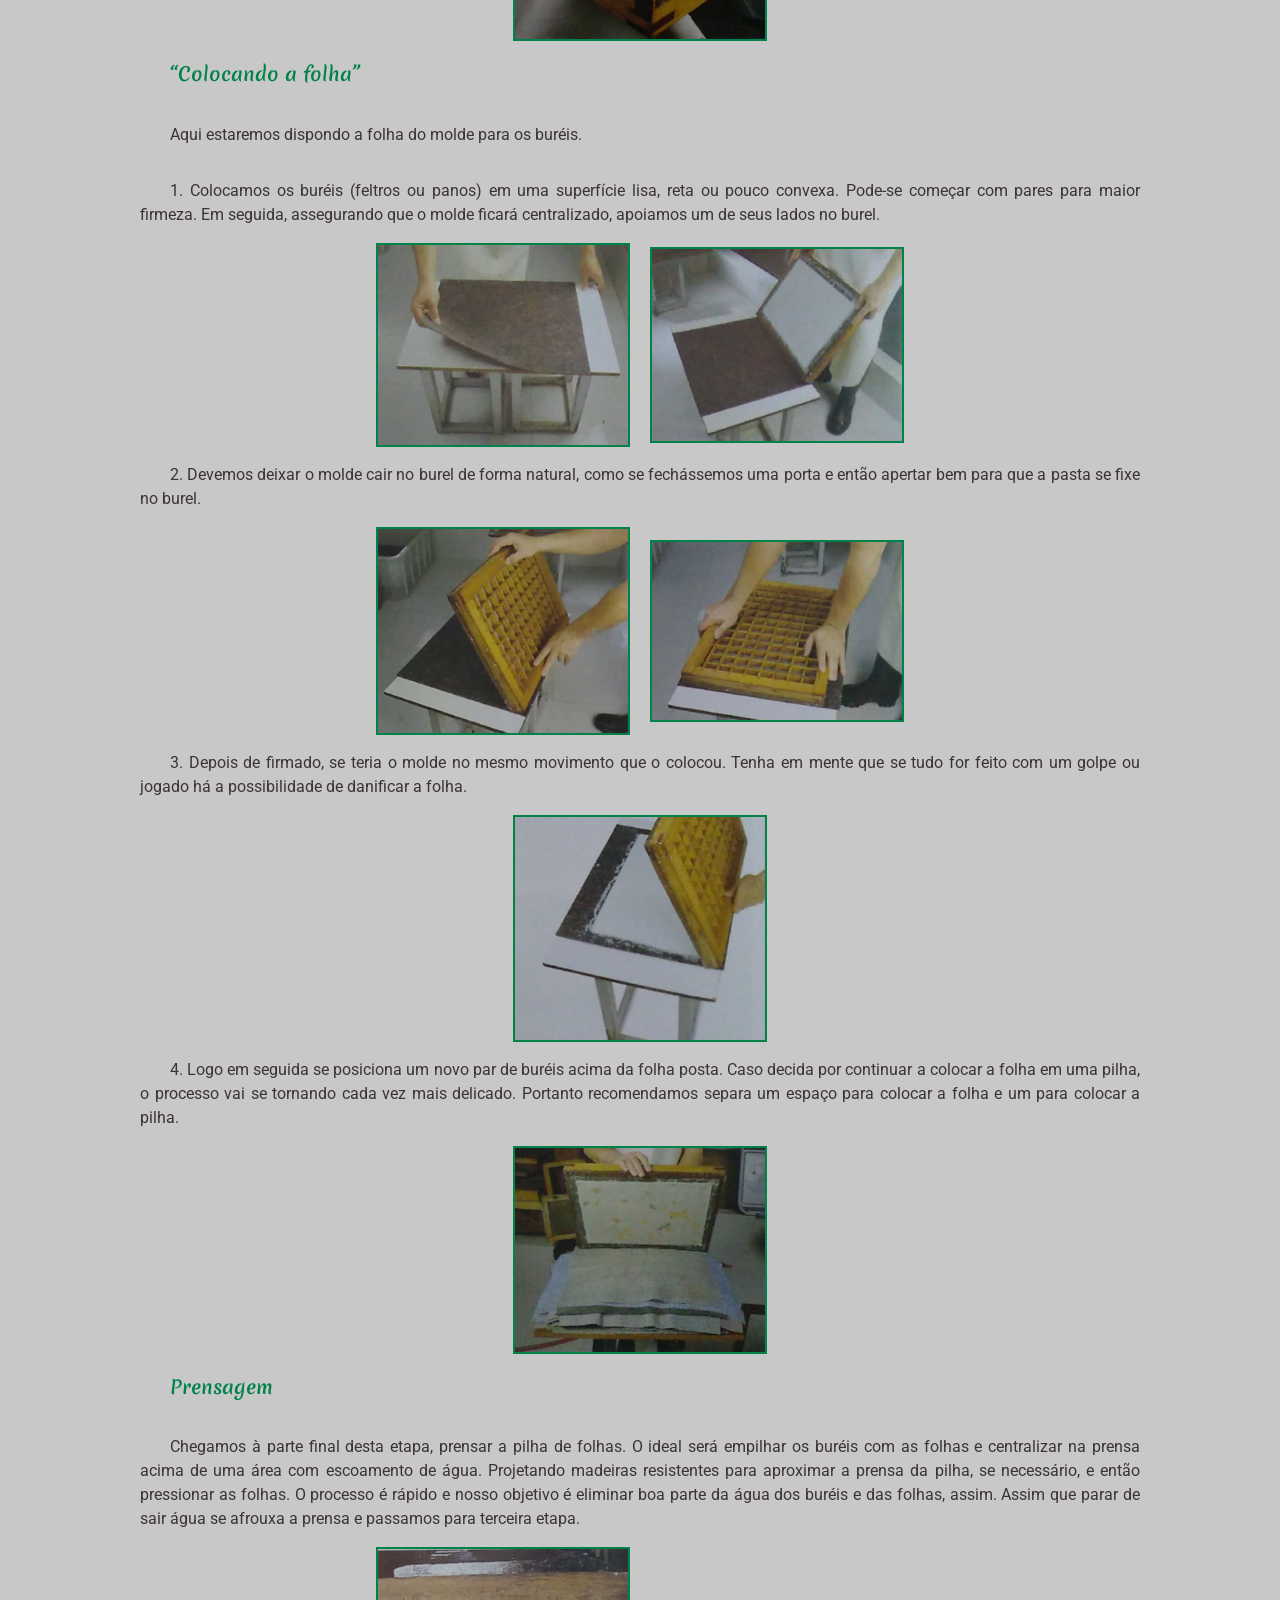
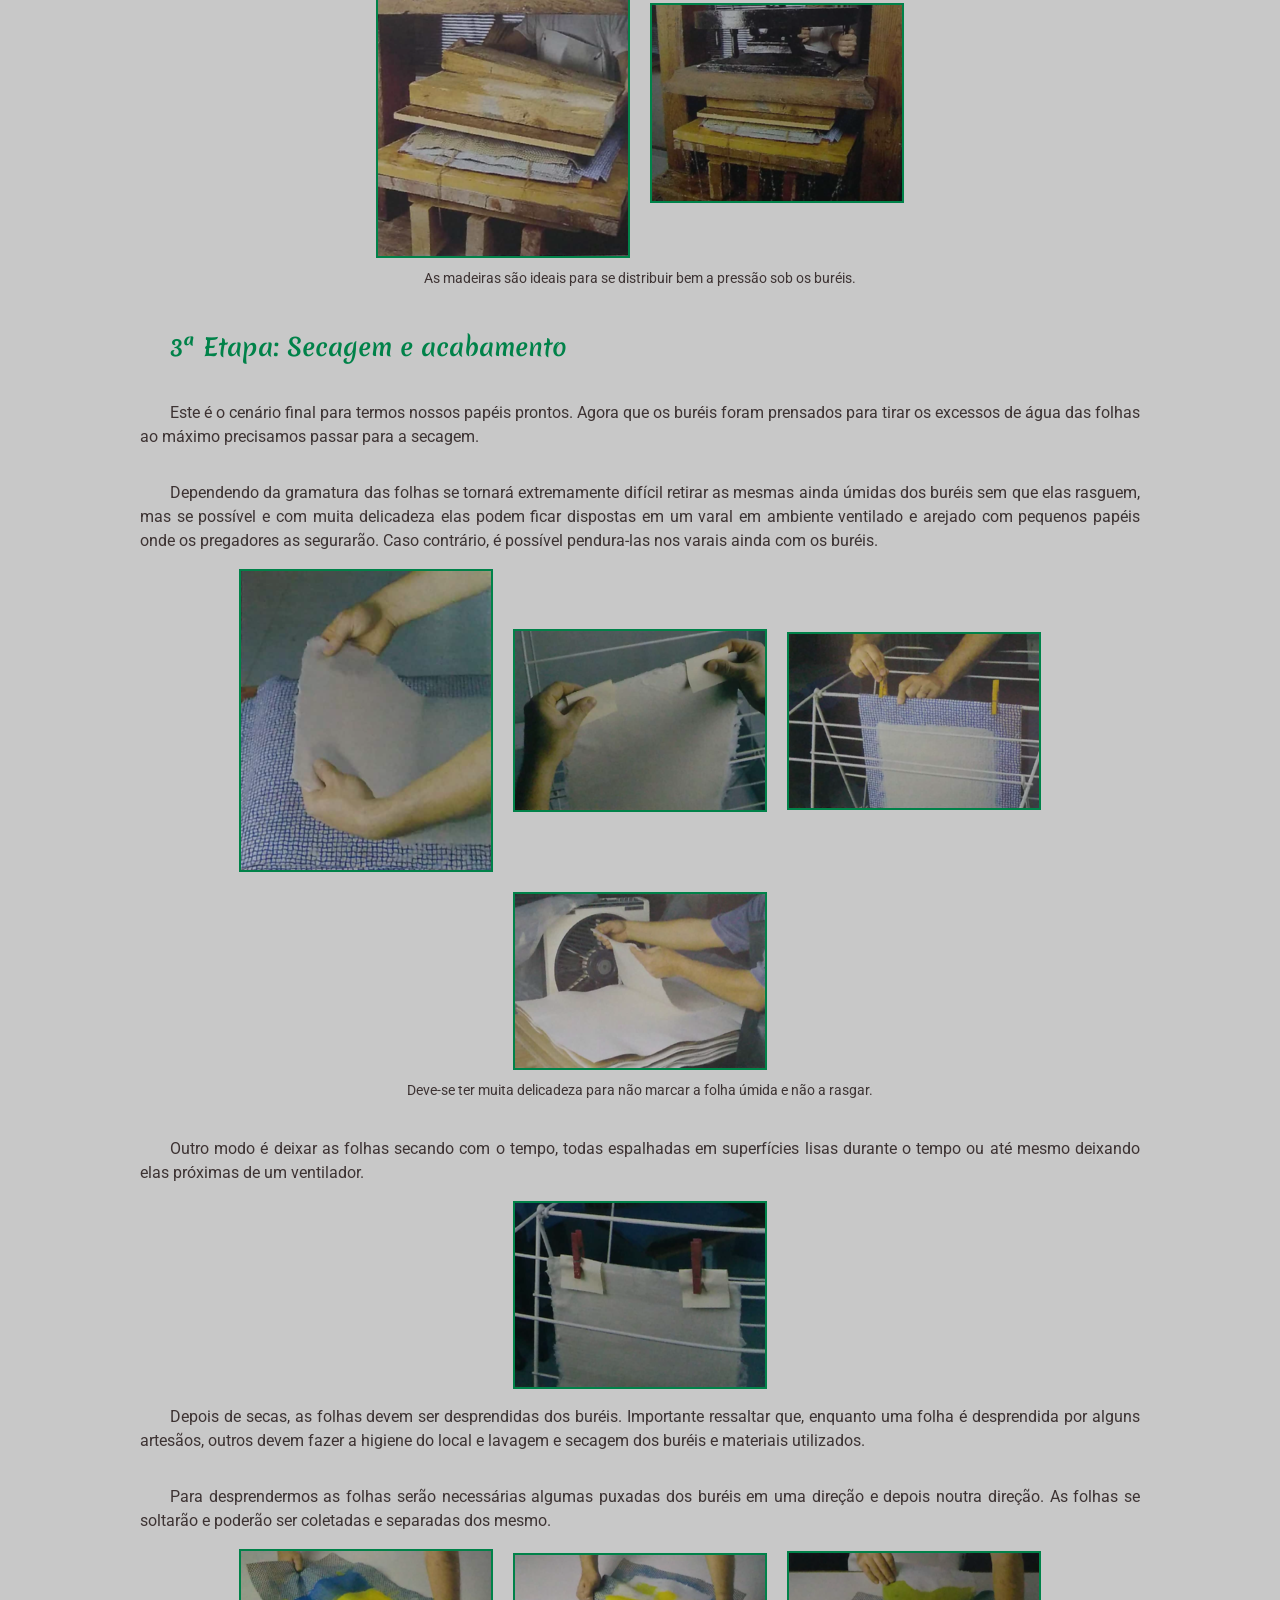
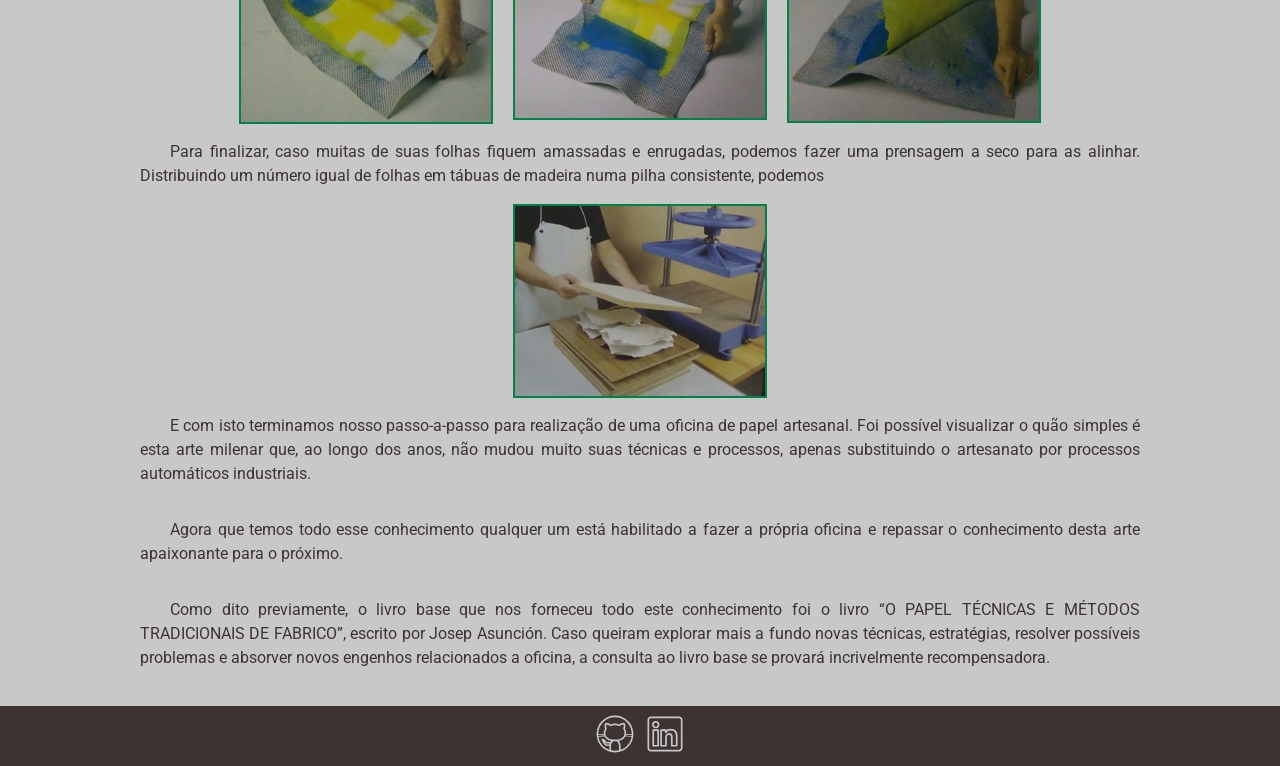
<file: steps.html>
<!DOCTYPE html>
<html>
<head>
  <title>PaperSelf - Passo a passo</title>
  <meta name="viewport" content="width=device-width, initial-scale=1.0">
  
  <link rel="icon" type="image/png" href="./icons/forest.svg">

  <link href='https://fonts.googleapis.com/css?family=Roboto' rel='stylesheet'>
  <link href='https://fonts.googleapis.com/css?family=Merienda' rel='stylesheet'>
  <script type="text/javascript" src="./js/script.js"></script>
  <link rel="stylesheet" href="./css/style.css">
</head>
<body>
  <nav class="header">
    <a class="header__logo" href="./index.html">PaperSelf</a>
    <button class="header__menu" onclick="toggleMenu()"><img src="./icons/menu.svg"/></button>
    <ul class="header__nav" id="menu-links">
      <li><a class="nav__link" href="about.html">Sobre nós</a></li>
      <li><a class="nav__link nav__link--active" href="./steps.html">Passo a passo</a></li>
      <li><a class="nav__link" href="./materials.html">Materiais</a></li>
      <li><a class="nav__link" href="./curiosities.html">Curiosidades</a></li>
    </ul>
  </nav>

  <button onclick="scrollToTop()" id="backToTop">
    <img src="./icons/arrow-up.svg">
  </button>

  <!-- corpo site -->
  <div class="container">
    <h1 id="title" class="title">Passo a passo</h1>
    <div class="content text">
      <p>A arte de fazer papel não mudou muito nesses mais de 2000 anos desde que se era produzido na China, sendo atualizada e levada ao ofício em massa através de maquinário especializado, entretanto as etapas e processos se mantiveram dado sua simplicidade. Devido a isto, estar atualizado nos materiais necessários para produzir a oficina e determinar o escopo que buscamos produzir se torna essencial.</p>
      <p>Para tal, dividimos na aba MATERIAIS todos os itens que serão utilizados e que devem ser adquiridos ou montados para o prosseguirmos com nossas etapas. Tão importante quanto é ressaltar que a criatividade e a imaginação são excelentes ferramentas para nos auxiliar a confeccionar papéis diferentes, elaborar estratégias novas, melhorar a produção e criar resultados cada vez mais interessantes.</p>
      <p>Agora que estamos com todos os recursos em mãos, podemos começar a oficina. Dividindo em três principais etapas mostraremos todos os processos realizados para o fabrico do papel de modo artesanal, com o auxílio de imagens, recomendações e resultados esperados. Recomendamos a pesagem e anotação na quantidade de material e água utilizados durante todos os processos para se ter com precisão os gastos, lucros e desperdícios durante a oficina.</p>
      <p>É importante ressaltar, que o número adequado de membros para uma oficina varia, mas o ofício não necessita muitas pessoas. Tendo um número grande de mais de 12 funcionários pode ser prejudicial dado a possível dispersão dos envolvidos pela falta de atividades a serem realizadas por todos em diversos momentos.</p>

      <h2 class="sub-titulo">1ª Etapa: Preparação da pasta</h2>
      <p>Antes de iniciar os processos de produção, é necessário determinar qual fibra será utilizada e, portanto, consultar os materiais necessários para tal além de pesar a seco o produto para calcular quanto material se está utilizando. Cada fibra exige uma etapa prévia:</p>

      <p>Sendo a fibra primária (plantas), será necessário: panelas  inoxidáveis, medidor de pH, equipamentos de segurança (luvas, aventais e máscaras), um fogão, além dos agentes químicos; hidróxido de sódio em lâminas (para fibras mais resistentes) ou carbonato de sódio em pó (para fibras mais frágeis).
      Deverá ser retirado o máximo de conteúdo excedente e desnecessário possível e picotar o material o desfibrando para então tratar a fibra em um solução com água quente e a soda cáustica (hidróxido de sódio ou, dependendo do caso, carbonato de sódio). A quantidade de soda a por quantidade de água e fibra não deve ser e muito grande, já que o processo tem como fim isolar fibra de materiais excedentes.
      Deve-se tomar cuidado com a solução, algumas fibras primárias podem resultar em um líquido escuro tóxico que deve ser armazenado e descartado adequadamente enquanto a fibra resultante deve ser deixada para secar durante a noite.
      Cuidado com moscas e outras pragas, pois estamos lidando com material 100% orgânico que pode exalar um odor e apodrecer, então não se pode armazenar por muito tempo, mas caso necessário seu armazenamento deverá ser em local arejado e bem ventilado. Por fim se recomenda uma nova pesagem do material para anotar quanto material desfibrado se têm.</p>
      <p>Sendo a fibra secundária (trapos e papéis reciclados), não haverá a necessidade desses itens para produção da pasta. Apenas um recipiente para homogeneizar a cola (como uma tina), baldes e recomenda-se o uso de fibras de qualidade baixa como o Jornal.
      A fibra secundária deve ser picotada (desfibrada) e então submersa sob um balde até estar bastante hidratada.
      Após desfibrar e selecionar com qual material se deseja trabalhar, será necessário refinar cada uma em uma refinadora/pia holandesa ou, mais provavelmente, em um liquidificador. Para não forçar o motor do liquidificador, recomenda-se que coloque aos poucos a fibra e preencha o resto com água, então se coloca o material refinado numa peneira com uma <strong>silk screen</strong> e a espreme para sair toda a água.
      A quantidade de tempo no liquidificador variará de acordo com a espessura desejada; 15 segundos resultaram numa pasta mais rústica e uma folha mais grossa enquanto 40 segundos fornecerão um material mais delicado.
      Lembre-se de não misturar e evitar contato das pastas com sujeiras ambientes, sempre as tampando ou cobrindo quando forem armazenadas. A mesma pode ser armazenada por semanas, mas se o ambiente foi quente e úmido pode estragar. Não esquecer de lavar os materiais e, se possível, calcular a quantidade de água e materiais utilizados.</p>

      <div class="detail">
        <img src="./images/grumos.png" class="image">
        <img src="./images/pasta-refinada.png" class="image">
      </div>

      <figcaption>Pasta com grumos e uma pasta propriamente refinada. A pasta deve ficar uniforme para assegurar que não fique enrugada e a qualidade da folha.</figcaption>  

      <h2 class="sub-titulo">2ª Etapa: Formação da folha</h2>
      <p>Agora que temos a pasta preparada poderemos começar a etapa mais delicada de toda a oficina, a formação da folha. Entretanto, antes de começarmos a “puxar papel”, é importante encharcar os buréis (panos e feltros) em uma tina separada assim como quaisquer materiais que se decida acrescentar ao papel (como pétalas e outros enfeites).</p>


      <div class="detail">
        <img src="./images/encharcando-bureis.png"  class="image">
      </div>

      <figcaption>Os panos absorvem rápido a água, porém os feltros demandam mais tempo.</figcaption>

      <p>Enquanto nossos buréis são encharcados, enchemos uma nova tina com pelo menos 25cm de água, dispondo a pasta em seguida para homogeneizarmos a cola e corantes caso decidam por produzir um papel colorido. A cola papeleira é muito boa e econômica, mas podemos usar colar de látex ou até mesmo celulósica como a mucilagem do quiabo cozido. Para nos certificarmos que o material está bem homogêneo se recomenda o uso de uma batedeira caseira por toda a tina, mas mexer com as mãos ou um pedaço de pau terá o mesmo efeito.</p>
      <div class="detail">
        <img src="./images/dispor-pasta.png" class="image">
        <img src="./images/dispor-cola.png" class="image">
      </div>

      <p>Com a pasta homogênea e colorida, deixamos ela descansando por um tempo enquanto enchemos outra tina com 25cm de água. Esta será a tina que utilizaremos para puxar o papel e o objetivo de enchermos uma nova tina com água é para controlarmos a quantidade de pasta que queremos diluir e assim definirmos melhor a gramatura da folha. Aqui exigirão algumas tentativas para definirmos qual será o padrão desejado.</p>

      <div class="detail">
        <img src="./images/mexer-tina.png"  class="image">
      </div>

      <figcaption>É importante mexermos bem a água com um pedaço de pau ou as mãos em movimentos circulatórios para que a pasta se dissolva bem e não deixe grumos, já que estes podem fazer uma folha enrugada.</figcaption>  

      <h3 class="sub-titulo">“Puxando o papel”</h3> 

      <p>A seguir estarão uma seleção de imagens indicando cada um dos passos a serem seguidos para se formar a folha.</p>

        <p>1. A forma e o marco devem estar perfeitamente alinhados para que os papéis não saiam torcidos e deformados.</p>
        <div class="detail"><img src="./images/1.png" class="image"></div>

        <p>2. Submergimos o molde na tina, introduzindo-o por um lado.</p>
        <div class="detail"><img src="./images/2.png" class="image"></div>

        <p>3. O levamos até o fundo para coletarmos o máximo de fibra possível.</p>
        <div class="detail"><img src="./images/3.png" class="image"></div>
        
        <p>4. Retiramos o molde da tina para que a água seja drenada pela malha, mantendo apenas a pasta. Este processo deve ser realizado de modo rápido e com firmeza para não desconfigurar o alimento entre a forma e o marco.</p>
        <div class="detail"><img src="./images/4.png" class="image"></div>

        <p>5. Enquanto ocorre a drenagem da água, deve-se fazer um movimento suave de vaivém para que a folha fique num formato uniforme. Ao visualizar que o excesso de água foi drenado, visto pelo brilho da pasta, se interrompe o movimento para não partir a estrutura bem distribuída.</p>
        <div class="detail"><img src="./images/5.png"  class="image"></div>
            
        <p>6. Retirar o marco é um processo delicado, pois ele produz gotas que podem cair na pasta, perfurando-a causando defeitos muito visíveis na folha quando seca. Para tal, recomendamos que incline um pouco o molde na diagonal para se retirar um o excesso de água até que ela comece a gotejar. Em seguida se retira o marco com firmeza em um único movimento.</p>
        <div class="detail"><img src="./images/6.png"  class="image"></div>
            
        <p>7. Após retirarmos o marco, podemos visualizar a espessura da folha e calcular que agora ela está de 4 a 5 vezes maior que sua espessura final.</p>
        <div class="detail"><img src="./images/7.png"  class="image"></div>
            
      <h3 class="sub-titulo">“Colocando a folha”</h3> 
        <p>Aqui estaremos dispondo a folha do molde para os buréis.</p>
        <p>1. Colocamos os buréis (feltros ou panos) em uma superfície lisa, reta ou pouco convexa. Pode-se começar com pares para maior firmeza. Em seguida, assegurando que o molde ficará centralizado, apoiamos um de seus lados no burel.</p>

        <div class="detail">
          <img src="./images/colocar-1.png"  class="image">
          <img src="./images/colocar-1-5.png"  class="image">
        </div>

        <p>2. Devemos deixar o molde cair no burel de forma natural, como se fechássemos uma porta e então apertar bem para que a pasta se fixe no burel.</p>
        <div class="detail">
          <img src="./images/colocar-2.png"  class="image">
          <img src="./images/colocar-2-5.png"  class="image">
        </div>

        <p>3. Depois de firmado, se teria o molde no mesmo movimento que o colocou. Tenha em mente que se tudo for feito com um golpe ou jogado há a possibilidade de danificar a folha.</p>
        <div class="detail"><img src="./images/colocar-3.png"  class="image"></div>
        
        <p>4. Logo em seguida se posiciona um novo par de buréis acima da folha posta. Caso decida por continuar a colocar a folha em uma pilha, o processo vai se tornando cada vez mais delicado. Portanto recomendamos separa um espaço para colocar a folha e um para colocar a pilha.</p>
        <div class="detail"><img src="./images/colocar-4.png"  class="image"></div>
            
      <h3 class="sub-titulo">Prensagem</h3> 
      <p>Chegamos à parte final desta etapa, prensar a pilha de folhas. O ideal será empilhar os buréis com as folhas e centralizar na prensa acima de uma área com escoamento de água. Projetando madeiras resistentes para aproximar a prensa da pilha, se necessário, e então pressionar as folhas. O processo é rápido e nosso objetivo é eliminar boa parte da água dos buréis e das folhas, assim. Assim que parar de sair água se afrouxa a prensa e passamos para terceira etapa.</p>
      <div class="detail">
        <img src="./images/prensa-2.png"  class="image">
        <img src="./images/prensa-2-2.png"  class="image">
      </div>

      <figcaption>As madeiras são ideais para se distribuir bem a pressão sob os buréis.</figcaption>  

      <h2 class="sub-titulo">3ª Etapa: Secagem e acabamento</h2> 
        <p>Este é o cenário final para termos nossos papéis prontos. Agora que os buréis foram prensados para tirar os excessos de água das folhas ao máximo precisamos passar para a secagem.</p>
        <p>Dependendo da gramatura das folhas se tornará extremamente difícil retirar as mesmas ainda úmidas dos buréis sem que elas rasguem, mas se possível e com muita delicadeza elas podem ficar dispostas em um varal em ambiente ventilado e arejado com pequenos papéis onde os pregadores as segurarão. Caso contrário, é possível pendura-las nos varais ainda com os buréis.</p>

        <div class="detail">
          <img src="./images/secagem-0.png"  class="image">
          <img src="./images/secagem-1.png"  class="image">
          <img src="./images/secagem-2.png"  class="image">
          <img src="./images/secagem-3.png"  class="image">
        </div>

        <figcaption>Deve-se ter muita delicadeza para não marcar a folha úmida e não a rasgar.</figcaption>  

        <p>Outro modo é deixar as folhas secando com o tempo, todas espalhadas em superfícies lisas durante o tempo ou até mesmo deixando elas próximas de um ventilador.</p>

        <div class="detail"><img src="./images/secagem-0-5.png"  class="image"></div>

        <p>Depois de secas, as folhas devem ser desprendidas dos buréis. Importante ressaltar que, enquanto uma folha é desprendida por alguns artesãos, outros devem fazer a higiene do local e lavagem e secagem dos buréis e materiais utilizados.</p>
        <p>Para desprendermos as folhas serão necessárias algumas puxadas dos buréis em uma direção e depois noutra direção. As folhas se soltarão e poderão ser coletadas e separadas dos mesmo.</p>
        <div class="detail">
          <img src="./images/desprender-1.png"  class="image">
          <img src="./images/desprender-2.png"  class="image">
          <img src="./images/desprender-3.png"  class="image">
        </div>

        <p>Para finalizar, caso muitas de suas folhas fiquem amassadas e enrugadas, podemos fazer uma prensagem a seco para as alinhar. Distribuindo um número igual de folhas em tábuas de madeira numa pilha consistente, podemos 
        <div class="detail"><img src="./images/prensagem-final.png" class="image"></div>
        <p>E com isto terminamos nosso passo-a-passo para realização de uma oficina de papel artesanal. Foi possível visualizar o quão simples é esta arte milenar que, ao longo dos anos, não mudou muito suas técnicas e processos, apenas substituindo o artesanato por processos automáticos industriais.</p>
        <p>Agora que temos todo esse conhecimento qualquer um está habilitado a fazer a própria oficina e repassar o conhecimento desta arte apaixonante para o próximo.</p>
        <p>Como dito previamente, o livro base que nos forneceu todo este conhecimento foi o livro “O PAPEL TÉCNICAS E MÉTODOS TRADICIONAIS DE FABRICO”, escrito por Josep Asunción. Caso queiram explorar mais a fundo novas técnicas, estratégias, resolver possíveis problemas e absorver novos engenhos relacionados a oficina, a consulta ao livro base se provará incrivelmente recompensadora.</p>
      </div>
    </div>
  </div>

  <script>
    const backBtn = document.getElementById('backToTop');
    const sentinel = document.getElementById('title');
    
    const observer = new IntersectionObserver((entries) => {
      entries.forEach(entry => {
        if (entry.isIntersecting) {
          backBtn.style.opacity = 0;
        } else {
          backBtn.style.opacity = 1;
        }
      });
    }, {
      threshold: 0
    });

    observer.observe(sentinel);

    function scrollToTop() {
      backBtn.style.opacity = 0;
      window.scrollTo({
        top: 0,
        behavior: 'smooth'
      });
    }
  </script>

  <footer class="footer">
    <a href="https://github.com/bruuchida" target="_blank"><img src="./icons/github.svg" alt="github"></a>
    <a href="https://linkedin.com/in/bruna-tiemi-uchida" target="_blank"><img src="./icons/linkedin.svg" alt="linkedin"></a>
  </footer>
</body>
</html>
</file>
<file: css/intro.css>
@import url("./colors.css");
body {
  margin: 0;
}

.container {
  height: 100vh;
  background: var(--color-brown);
  margin: 0;
  display: flex;
  align-items: center;
  justify-content: flex-end;
}

.intro {
  font-family: Merienda, sans-serif;
  color: var(--color-light-grey);
  width: 80%;
  padding: 0 0 0 80px;
}
.intro__title {
  margin: 0;
  font-size: 50px;
  font-weight: 500;
}
.intro__description {
  margin: 0;
}
.intro__separator {
  width: 100%;
  margin: 10px 0;
  border-top: 3px solid var(--color-light-grey);
}
.intro__action {
  display: inline-flex;
  align-items: center;
  gap: 20px;
  padding: 0 20px 0 0;
}
.intro__icon {
  display: inherit;
}
.intro__icon img {
  width: 38px;
  height: 38px;
}
</file>
<file: css/style.css>
@import url("./colors.css");
@import url("./header.css");
@import url("./footer.css");
body {
  font-family: Roboto;
  margin: 0;
  background: var(--color-light-grey);
  color: var(--color-brown);
}

h1, h2, h3 {
  font-family: Merienda;
  font-weight: 600;
  color: var(--color-dark-green);
}

.margin {
  margin-bottom: 45px;
}

.container {
  margin: 0 auto;
  padding: 0 20px 20px;
  max-width: 1000px;
  min-height: 720px;
}

.title {
  font-size: 30px;
  color: var(--color-dark-green);
  padding: 40px auto;
  font-weight: bold;
}

.content {
  display: grid;
  grid-template-columns: 1fr;
  text-align: justify;
}
@media (min-width: 768px) {
  .content--double {
    gap: 40px;
    grid-template-columns: 1fr 300px;
  }
}

.text {
  font-size: 16px;
  font-weight: 400;
  line-height: 1.5;
  text-indent: 30px;
  text-align: justify;
  color: var(--color-brown);
}
.text li {
  text-indent: 0;
  margin-bottom: 10px;
}

.detail {
  width: 100%;
  text-indent: 0;
  display: flex;
  flex-wrap: wrap;
  justify-content: center;
  gap: 20px;
  align-items: center;
}

.image {
  border: 2px solid var(--color-dark-green);
  box-sizing: border-box;
}
.image--larger {
  width: 100%;
}

figcaption {
  margin: 10px 0 20px;
  font-size: 14px;
  text-align: center;
  text-indent: 0;
}

#backToTop {
  color: var(--color-light-grey);
  background: var(--color-dark-green);
  border-radius: 50%;
  border: 0;
  padding: 0;
  position: fixed;
  bottom: 80px;
  right: 20px;
  height: 60px;
  width: 60px;
}
#backToTop:hover {
  background: var(--color-light-green);
}

.requirements {
  padding: 0 10px;
}
@media (min-width: 768px) {
  .requirements {
    padding: 0 40px;
  }
}
</file>
<file: style.css>
/* Cor Principal Verde Escuro: #008249;
      Cor Segundaria Verde Claro: #73bf45;
      Cor Terciaria Marrom: #3d3333 ;
      Cor BackGround Papel Reciclado: #c8c8c8 ;

      */

      body{
        min-height: 610px;
        min-width: 1000px;
        font-family: Roboto;
      }
  
      p {font-size: 16px; margin-left: 1%; color: #3d3333 ;}
      li {font-size: 16px; margin-left: 1%; color: #3d3333;}
      .margin {margin-bottom: 45px;}
  

       /*Icone de e-mail no cabeçalho de contato)*/
    .bg-contato-icone { 
        width: 30px;
        max-height: 80%;
        max-width: 80%;
      }
      
      
      /*Titulo da seção*/
  
      .titulo{
        font-size: 30px;
        color:#008249;
        margin-left: 10%;
        padding-top: 4%;
        font-weight: bold;
        font-family: Merienda;
      }
  
      .corpo-back{
        background-color: #c8c8c8;
        height: 4700px;
        padding-top: 50px;
      }
  
      /* corpo texto*/
  
      .corpo-texto{
        width: 90%;
        margin-left: 5%;
        text-align: justify;
        text-indent: 70px;
      }
  
      /*Cor de fundo*/
      .bg-inicio { 
          background-color: #3d3333;
          width: relative;
          height: 100vh;
      }
  
      /*logo PaperSelf */
      .logo{
        margin-left: 30%;
        margin-top: 50%;
        font-size: 50px;
        font-family: Merienda;
        color: #c8c8c8;
      }
      
      /* corpo texto*/
  
      .sub-titulo{
        color: #008249;
        text-indent: 5%;
        font-family: Merienda;
        font-weight: bold;
      }
  
  
       /* Botão Volta para o início */
      #btnInicio {
        display: none;
        position: fixed;
        bottom: 30px;
        right: 30px;
        border: none; 
        background-color: #008249; 
        color: white;
        cursor: pointer;
        padding: 15px;
        border-radius: 10%;
        font-size: 30px;
        width: 75px;
        height: 75px;
      }
  
  
      #btnInicio:hover {
        background-color: #73bf45;
      }
  
       /*Cor Footer*/
      .bg-footer { 
        background-color: #3d3333; 
      }
  
      /*Configuração geral de containers*/
      .container-fluid {
        padding-top: 15px;
        padding-bottom: 10px;
      }
  
        /* Link desenvolvedor */
      a.link_dev {
        color: #008249;
      }
  
      a.link_dev:hover {
        color:#73bf45;
      }
  
  
  
      /*Menu*/
      .navbar {
        padding-top: 10px;
        padding-bottom: 10px;
        border: 0;
        border-radius: 0;
        margin-bottom: 0;
        font-size: 18px;
        letter-spacing: 0px;
        background-color: #008249;
        font-family: Merienda;
      }
  
      .navbar-brand-logo{
        font-size: 30px;
        font-family: Merienda;
        padding-left: 120px;
        color: #c8c8c8;
      }
  
      .navbar-brand-logo:hover {
        font-size: 30px;
        font-family: Merienda;
        padding-left: 120px;
        color: #73bf45;
      }
  
      .navbar-nav{
        padding-left: 400px;
  
      }
  
      .nav-opcao{
        padding-top: 10px;
        padding-bottom: 10px;
        padding-left: 10px;
        color: #c8c8c8;
        font-size: 18px;
        font-family: Merienda;
      }
  
      .active{
        padding-top: 10px;
        padding-bottom: 10px;
        padding-left: 10px;
        color: #73bf45;
        font-size: 18px;
        font-family: Merienda;
        text-decoration: underline;
      }
  
      .nav-opcao:hover{
        padding-top: 10px;
        padding-bottom: 10px;
        color: #73bf45;
        font-size: 18px;
        font-family: Merienda;
      }
</file>
